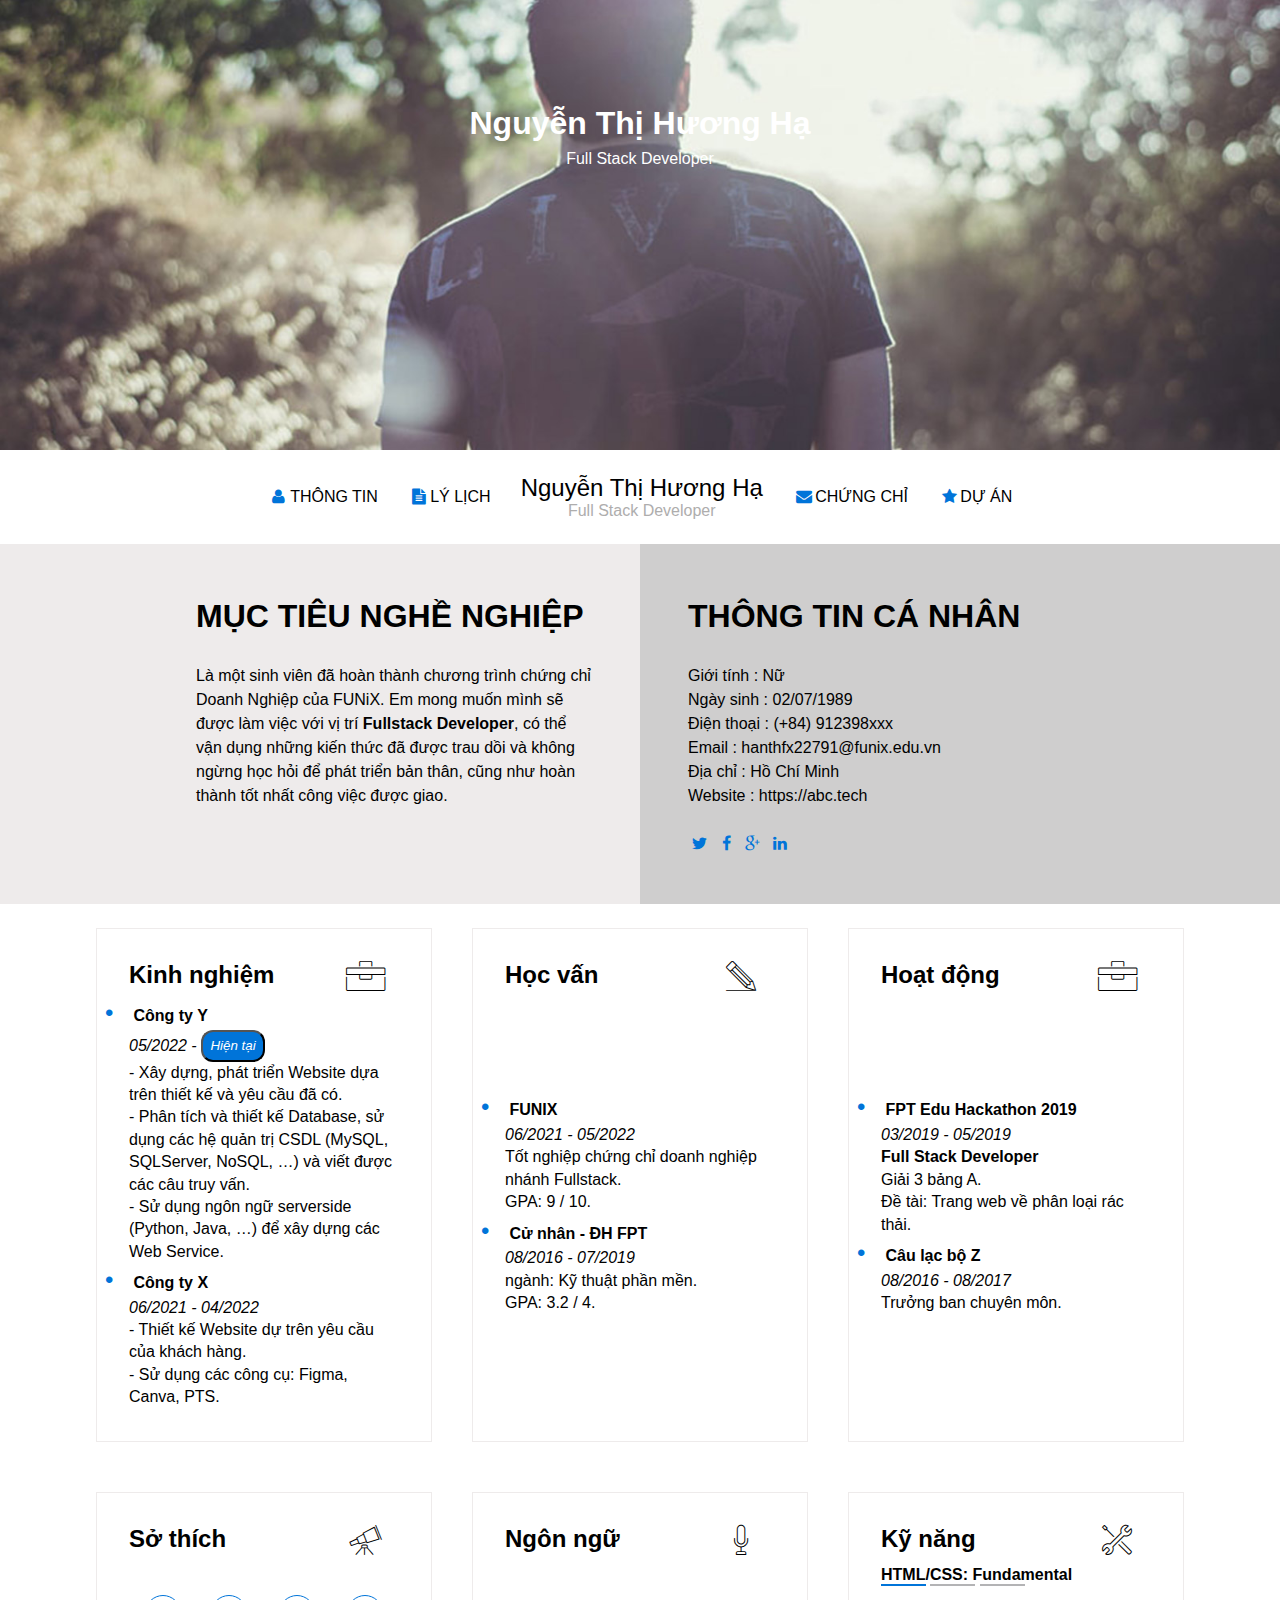
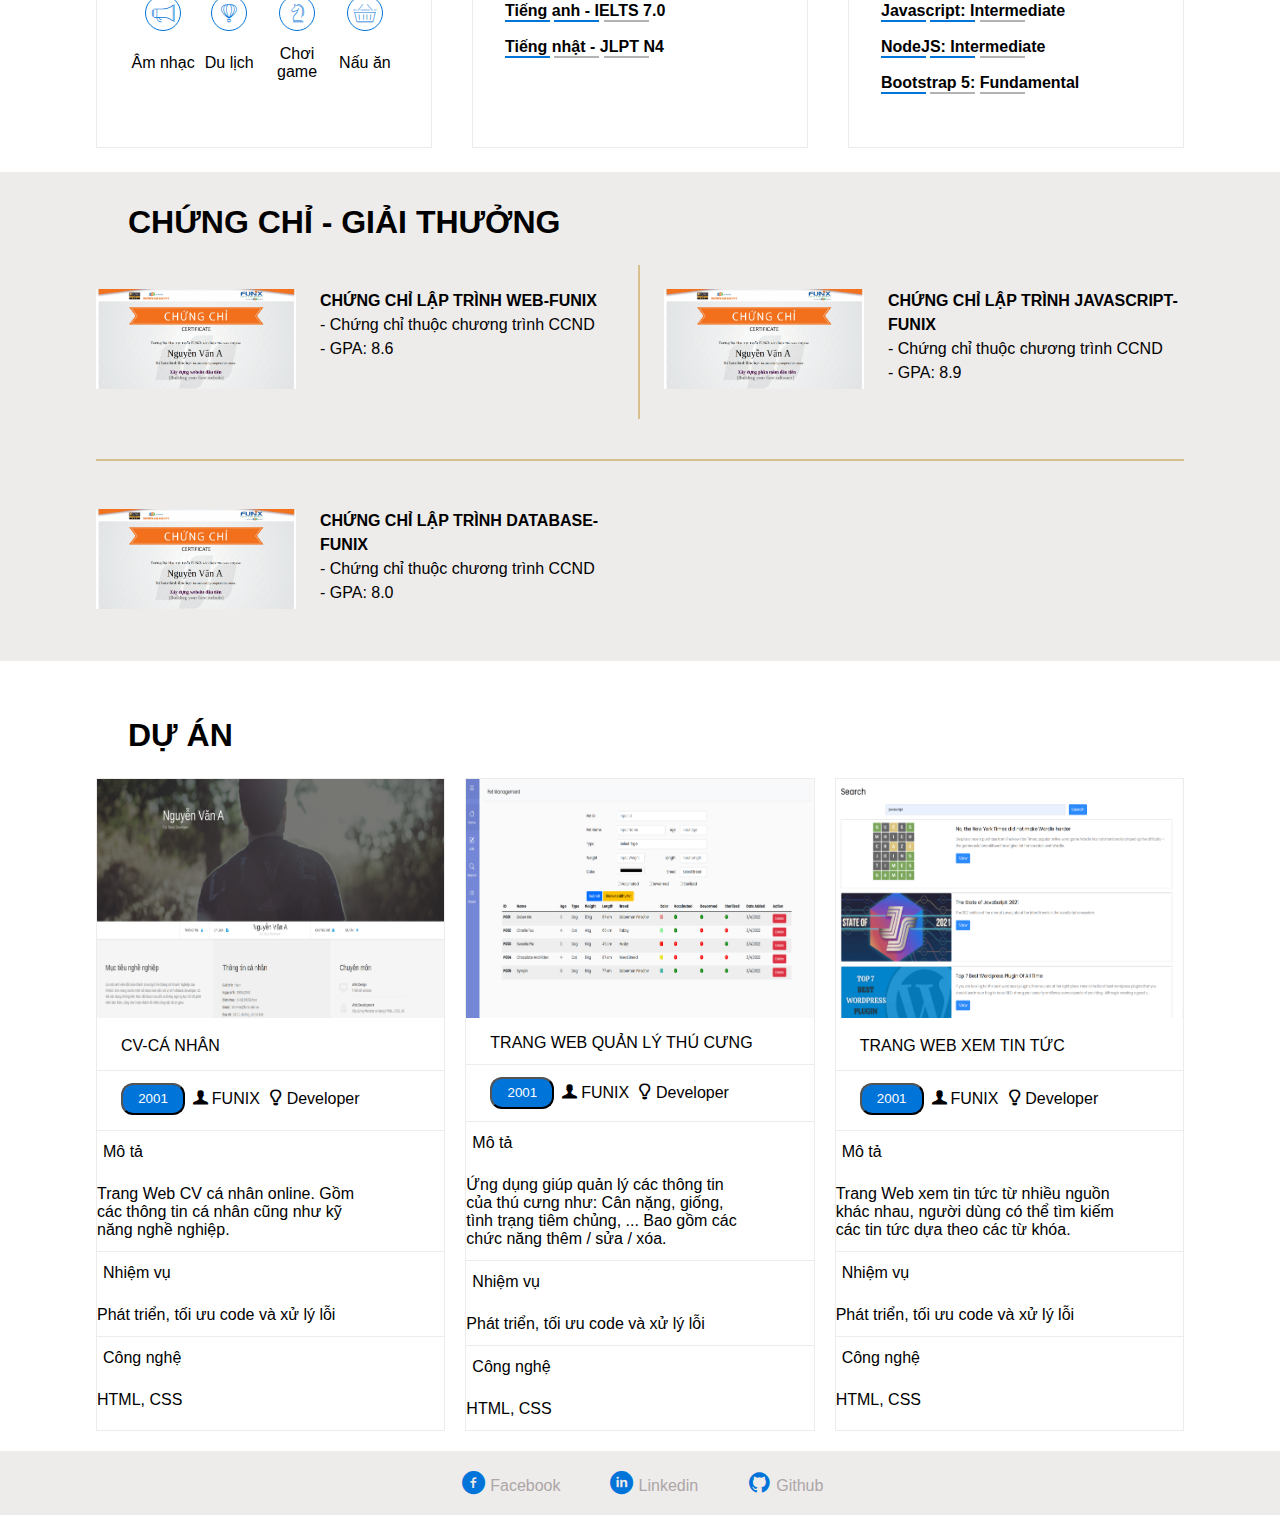
<file: index.html>
<!DOCTYPE html>
<html lang="en">
<head>
	<meta charset="UTF-8">
	<meta http-equiv="X-UA-Compatible" content="IE=edge">
	<meta name="viewport" content="width=device-width, initial-scale=1.0">
	<link rel="stylesheet" href="./css/style.css">
	<link rel="stylesheet" href="./css/font.css">
	<title>Assignment 02</title>
</head>
<body>
	<header>
		<div id="banner">
			<h1>Nguyễn Thị Hương Hạ</h1>
			<span>Full Stack Developer</span>
		</div>
	</header>
	
	<section id="nav-bar">
		<nav> 
			<div class="items"><a class="nav-link" href="#about"><i class="icon-user ic-color"></i>Thông tin</a></div>
			<div class="items"><a class="nav-link" href="#job-info"><i class="icon-doc-text-inv ic-color"></i>Lý lịch</a></div>
			<div class="ID">
				<a href="#banner">
					<p class="ID ID-name">Nguyễn Thị Hương Hạ</p>
					<span class="ID ID-job">Full Stack Developer</span>
				</a>
			</div>
			<div class="items"><a class= "nav-link" href="#certificate"><i class="icon-mail-alt ic-color"></i>Chứng chỉ</a></div>
			<div class="items"><a class="nav-link" href="#project"><i class="icon-star-1 ic-color"></i>Dự Án</a></div>	
		</nav>
	</section>

	<section id="about" class="bg-grey">
		<div class="container">
			<div class="info-target">
				<div id="target">
					<h1 class="section-title">Mục tiêu nghề nghiệp</h1>
					<p>
						Là một sinh viên đã hoàn thành chương trình chứng chỉ Doanh
						Nghiệp của FUNiX. Em mong muốn mình sẽ được làm việc với vị
						trí <b>Fullstack Developer</b>, có thể vận dụng những kiến
						thức đã được trau dồi và không ngừng học hỏi để phát triển
						bản thân, cũng như hoàn thành tốt nhất công việc được giao.
					</p>
				</div>
				<div id="personal-info">
					<h1 class="section-title">Thông tin cá nhân</h1>
					<ul class="info-details">
						<li><span>Giới tính</span> : Nữ </li>
						<li><span>Ngày sinh</span> : 02/07/1989</li>
						<li><span>Điện thoại</span> : (+84) 912398xxx</li>
						<li><span>Email</span> : hanthfx22791@funix.edu.vn</li>
						<li><span>Địa chỉ</span> : Hồ Chí Minh</li>
						<li><span>Website</span> : https://abc.tech</li>
					</ul>
					<div class="icon-infomation">
						<a href="https://twitter.com" target="_blank"><i class="icon-twitter ic-color"></i></a>
						<a href="https://facebook.com" target="_blank"><i class="icon-facebook ic-color"></i></a>
						<a href="https://gplus.com" target="_blank"><i class="icon-gplus ic-color"></i></a>
						<a href="https://linkedin.com" target="_blank"><i class="icon-linkedin ic-color"></i></a>
					</div>	
				</div>
			</div>
		</div>
	</section>

	<section id="job-info">
		<div class="container">
			<div class="job-info-detail">
				<div id ="experience">
					<div class="title-detail"><h2>Kinh nghiệm</h2></div>
					<div class="ic"><i class="ic-toolbox"></i></div>
					<div class="timeline">
						<ul class="timeline-details">
							<li>
								<b class="title"><strong>Công ty Y</strong></b> 
								<p class="date"><i>05/2022 - </i><button class="btn-year"><i>Hiện tại</i></button></p>
								<p>- Xây dựng, phát triển Website dựa trên thiết kế và yêu cầu đã có.</p> 
								<p>- Phân tích và thiết kế Database, sử dụng các hệ quản trị CSDL (MySQL, SQLServer, NoSQL, …) và viết được các câu truy vấn.</p> 
								<p>- Sử dụng ngôn ngữ serverside (Python, Java, …) để xây dựng các Web Service.</p> 
							</li>
							<li>
								<b class="title"><strong>Công ty X</strong></b> 
								<p class="date"><i>06/2021 - 04/2022</i></p>
								<p>- Thiết kế Website dự trên yêu cầu của khách hàng.</p> 
								<p>- Sử dụng các công cụ: Figma, Canva, PTS.</p> 
							</li>
						</ul>								
					</div>
				</div>
				<div id ="education">
					<div class="title-detail"><h2>Học vấn</h2></div>
					<div class="ic"><i class="ic-pencil"></i></div>
					<div class="timeline">
						<ul class="timeline-details">
							<li>
								<b class="title"><strong>FUNIX</strong></b> 
								<p class="date"><i>06/2021 - 05/2022</i></p>
								<p>Tốt nghiệp chứng chỉ doanh nghiệp nhánh Fullstack.</p> 
								<p>GPA: 9 / 10.</p> 
							</li>
							<li>
								<b class="title"><strong>Cử nhân - ĐH FPT</strong></b> 
								<p class="date"><i>08/2016 - 07/2019</i></p>
								<p>ngành: Kỹ thuật phần mền.</p> 
								<p>GPA: 3.2 / 4.</p> 
							</li>
						</ul>								
					</div>	
				</div>
				<div id ="activity">
					<div class="title-detail"><h2>Hoạt động</h2></div>
					<div class="ic"><i class="ic-toolbox"></i></div>
					<div class="timeline">
						<ul class="timeline-details">
							<li>
								<b class="title"><strong>FPT Edu Hackathon 2019</strong></b> 
								<p class="date"><i>03/2019 - 05/2019</i></p>
								<p><strong>Full Stack Developer</strong></p> 
								<p>Giải 3 bảng A.</p> 
								<p>Đề tài: Trang web về phân loại rác thải.</p> 
							</li>
							<li>
								<b class="title"><strong>Câu lạc bộ Z</strong></b> 
								<p class="date"><i>08/2016 - 08/2017</i></p>
								<p>Trưởng ban chuyên môn.</p> 
							</li>
						</ul>								
					</div>					
				</div>
				<div id ="hobby">
					<div class="title-detail"><h2>Sở thích</h2></div>
					<div class="ic"><i class="ic-telescope"></i></div>
					<table class="hobby-list"> 
						<tr>
							<td><i class="ic-megaphone ic-detail ic-color"></i></td>
							<td><i class="ic-hotairballoon ic-detail ic-color"></i></td>
							<td><i class="ic-strategy ic-detail ic-color"></i></td>
							<td><i class="ic-basket ic-detail ic-color"></i></td>
						</tr>
						<tr>
							<td class="hobby-detail">Âm nhạc</td>
							<td class="hobby-detail">Du lịch</td>
							<td class="hobby-detail">Chơi game</td>
							<td class="hobby-detail">Nấu ăn</td>
						</tr>
					</table>
				</div>
				<div id ="language">
					<div class="title-detail"><h2>Ngôn ngữ</h2></div>
					<div class="ic"><i class="ic-mic"></i></div>
					<div class="language-list">
						<p class="language-detail"><strong>Tiếng anh - IELTS 7.0</strong></p>
						<span class="level-appear"></span> <span class="level-appear"></span> <span class="level-hidden"></span>
						<p class="language-detail"><strong>Tiếng nhật - JLPT N4</strong></p>
						<span class="level-appear"></span> <span class="level-hidden"></span> <span class="level-hidden"></span>
					</div>
				</div>
				<div id ="skill">
					<div class="title-detail"><h2>Kỹ năng</h2></div>
					<div class="ic"><i class="ic-tools-2"></i></div>
					<div class="skill-list">
						<p class="language-detail"><strong>HTML/CSS: Fundamental</strong></p>
						<span class="level-appear"></span> <span class="level-hidden"></span> <span class="level-hidden"></span>
						<p class="language-detail"><strong>Javascript: Intermediate</strong></p>
						<span class="level-appear"></span> <span class="level-appear"></span> <span class="level-hidden"></span>
						<p class="language-detail"><strong>NodeJS: Intermediate</strong></p>
						<span class="level-appear"></span> <span class="level-appear"></span> <span class="level-hidden"></span>
						<p class="language-detail"><strong>Bootstrap 5: Fundamental</strong></p>
						<span class="level-appear"></span> <span class="level-hidden"></span> <span class="level-hidden"></span>
					</div>
				</div>
			</div>	
		</div>
	</section>
	<section id="certificate" class="bg-grey">
			<h1 class="section-title cer-prize">Chứng chỉ - Giải thưởng</h1>
			<div class="grid-certificate">
				<div class="certificate-figure fig-1">
					<div class="cer-photo"><img src="images/Cert_WEB.png" width="200px" height="100px" alt=""></div>
					<div class="cer-detail">
						<h2 class="cer-title">CHỨNG CHỈ LẬP TRÌNH WEB-FUNIX</h2>
						<p>- Chứng chỉ thuộc chương trình CCND</p>
						<p>- GPA: 8.6</p>
					</div>
				</div>
				<div class="certificate-figure fig-2">
					<div class="cer-photo"><img src="images/Cert_PRF.png" width="200px" height="100px" alt=""></div>
					<div class="cer-detail">
						<h2 class="cer-title">CHỨNG CHỈ LẬP TRÌNH JAVASCRIPT-FUNIX</h2>
						<p>- Chứng chỉ thuộc chương trình CCND</p>
						<p>- GPA: 8.9</p>
					</div>
				</div>
				<div class="certificate-figure fig-3">
					<div class="cer-photo"><img src="images/Cert_DBI.png" width="200px" height="100px" alt=""></div>
					<div class="cer-detail">
						<h2 class="cer-title">CHỨNG CHỈ LẬP TRÌNH DATABASE-FUNIX</h2>
						<p>- Chứng chỉ thuộc chương trình CCND</p>
						<p>- GPA: 8.0</p>
					</div>
				</div>
				<div class="certificate-figure fig-4">
				</div>
			</div>	
	</section>

	<section id="project">
		<div class="container">
			<h1 class="section-title cer-prize">Dự án</h1>
			<div class="grid-project">
				<figure class="project-figure">
					<div class="project-photo"> <img src="images/project_1.png" width="100%" alt=""> </div>	 
					<div class="project-title">CV-CÁ NHÂN</div>
					<div class="project-date"> 
						<button class="btn-year">2001</button>
						<span><i class="icon-user-1"></i>FUNIX</span>  
						<span><i class="icon-lamp"></i>Developer</span>  
					</div>
					<div class ="explain">
						<div class="explain-part">
							<div class="explain-title">Mô tả</div>
							<div class="explain-detail">Trang Web CV cá nhân online. Gồm các thông tin cá nhân cũng như kỹ năng nghề nghiệp.</div>
						</div>
						<div class="explain-part">
							<div class="explain-title">Nhiệm vụ</div>
							<div class="explain-detail">Phát triển, tối ưu code và xử lý lỗi</div>
						</div>
						<div class="explain-part-1">
							<div class="explain-title">Công nghệ</div>
							<div class="explain-detail">HTML, CSS</div>
						</div>
					</div>
				</figure>
				<figure class="project-figure">
					<div class="project-photo"> <img src="images/project_2.png" width="100%" alt=""> </div>
					<div class="project-title">TRANG WEB QUẢN LÝ THÚ CƯNG</div>
					<div class="project-date"> 
						<button class="btn-year">2001</button>
						<span><i class="icon-user-1"></i>FUNIX</span>  
						<span><i class="icon-lamp"></i>Developer</span>  
					</div>	 
					<div class ="explain">
						<div class="explain-part">
							<div class="explain-title">Mô tả</div>
							<div class="explain-detail">Ứng dụng giúp quản lý các thông tin của thú cưng như: Cân nặng, giống, tình trạng tiêm chủng, ... Bao
								gồm các chức năng thêm / sửa / xóa.</div>
						</div>
						<div class="explain-part">
							<div class="explain-title">Nhiệm vụ</div>
							<div class="explain-detail">Phát triển, tối ưu code và xử lý lỗi</div>
						</div>
						<div class="explain-part-1">
							<div class="explain-title">Công nghệ</div>
							<div class="explain-detail">HTML, CSS</div>
						</div>
					</div>
				</figure>
				<figure class="project-figure">
					<div class="project-photo"> <img src="images/project_3.png"  width="100%" alt=""> </div>	 
					<div class="project-title">TRANG WEB XEM TIN TỨC</div>
					<div class="project-date"> 
						<button class="btn-year">2001</button>
						<span><i class="icon-user-1"></i>FUNIX</span>  
						<span><i class="icon-lamp"></i>Developer</span>  
					</div>	 
					<div class ="explain">
						<div class="explain-part">
							<div class="explain-title">Mô tả</div>
							<div class="explain-detail">Trang Web xem tin tức từ nhiều nguồn khác nhau, người dùng có thể tìm kiếm các tin tức dựa theo các từ
								khóa.</div>
						</div>
						<div class="explain-part">
							<div class="explain-title">Nhiệm vụ</div>
							<div class="explain-detail">Phát triển, tối ưu code và xử lý lỗi</div>
						</div>
						<div class="explain-part-1">
							<div class="explain-title">Công nghệ</div>
							<div class="explain-detail">HTML, CSS</div>
						</div>
					</div>
				</figure>
			</div>
		</div>
	</section>

	<section id="footer" class="bg-grey">
		<div class="container-footer">
			<a class="footer-link" href="https://www.facebook.com/" target="_blank"><i class="icon-facebook-circled ic-color"></i>Facebook</a>
			<a class="footer-link" href="https://linkedin.com/" target="_blank"><i class="icon-linkedin-circled ic-color"></i>Linkedin</a>
			<a class="footer-link" href="https://github.com/" target="_blank"><i class="icon-github-circled ic-color"></i>Github</a>
		</div>
	</section>

	
</body>
</html>
</file>
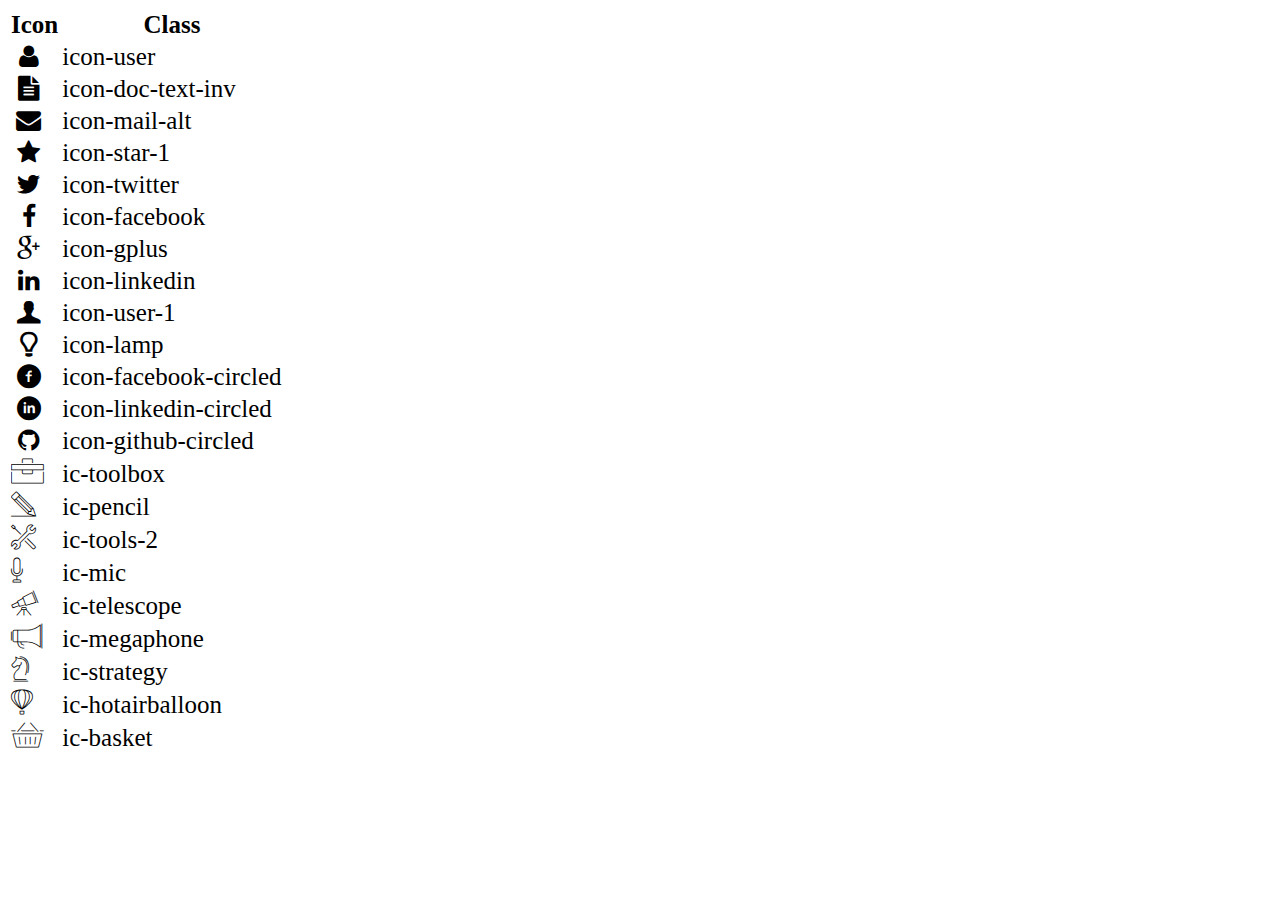
<file: icon-list.html>
<!DOCTYPE html>
<html lang="en">

<head>
    <meta charset="UTF-8">
    <meta http-equiv="X-UA-Compatible" content="IE=edge">
    <meta name="viewport" content="width=device-width, initial-scale=1.0">
    <link rel="stylesheet" href="css/font.css">
    <title>Icon List</title>
</head>

<body>
    <table style="font-size: 25px;">
        <thead>
            <tr>
                <th>Icon</th>
                <th>Class</th>
            </tr>
        </thead>
        <tbody>
            <tr>
                <td><i class="icon-user"></i></td>
                <td>icon-user</td>
            </tr>
            <tr>
                <td><i class="icon-doc-text-inv"></i></td>
                <td>icon-doc-text-inv</td>
            </tr>
            <tr>
                <td><i class="icon-mail-alt"></i></td>
                <td>icon-mail-alt</td>
            </tr>
            <tr>
                <td><i class="icon-star-1"></i></td>
                <td>icon-star-1</td>
            </tr>
            <tr>
                <td><i class="icon-twitter"></i></td>
                <td>icon-twitter</td>
            </tr>
            <tr>
                <td><i class="icon-facebook"></i></td>
                <td>icon-facebook</td>
            </tr>
            <tr>
                <td><i class="icon-gplus"></i></td>
                <td>icon-gplus</td>
            </tr>
            <tr>
                <td><i class="icon-linkedin"></i></td>
                <td>icon-linkedin</td>
            </tr>
            <tr>
                <td><i class="icon-user-1"></i></td>
                <td>icon-user-1</td>
            </tr>
            <tr>
                <td><i class="icon-lamp"></i></td>
                <td>icon-lamp</td>
            </tr>
            <tr>
                <td><i class="icon-facebook-circled"></i></td>
                <td>icon-facebook-circled</td>
            </tr>
            <tr>
                <td><i class="icon-linkedin-circled"></i></td>
                <td>icon-linkedin-circled</td>
            </tr>
            <tr>
                <td><i class="icon-github-circled"></i></td>
                <td>icon-github-circled</td>
            </tr>
            <tr>
                <td><i class="ic-toolbox"></i></td>
                <td>ic-toolbox</td>
            </tr>
            <tr>
                <td><i class="ic-pencil"></i></td>
                <td>ic-pencil</td>
            </tr>
            <tr>
                <td><i class="ic-tools-2"></i></td>
                <td>ic-tools-2</td>
            </tr>

            <tr>
                <td><i class="ic-mic"></i></td>
                <td>ic-mic</td>
            </tr>
            <tr>
                <td><i class="ic-telescope"></i></td>
                <td>ic-telescope</td>
            </tr>
            <tr>
                <td><i class="ic-megaphone"></i></td>
                <td>ic-megaphone</td>
            </tr>
            <tr>
                <td><i class="ic-strategy"></i></td>
                <td>ic-strategy</td>
            </tr>
            <tr>
                <td><i class="ic-hotairballoon"></i></td>
                <td>ic-hotairballoon</td>
            </tr>
            <tr>
                <td><i class="ic-basket"></i></td>
                <td>ic-basket</td>
            </tr>
        </tbody>
    </table>
</body>

</html>
</file>
<file: css/style.css>
* {
    margin: 0px;
    padding: 0px;
    font-family: "inter", sans-serif;
    box-sizing: border-box;
}

header {
    background-image: url(../images/banner.jpg);
    background-size: cover;
    height: 50vh;
    background-repeat: no-repeat;
    color: #fff;
    position: relative; 
}

#banner {
    position: absolute;
    left: 50%;
    top: 30%;
    transform: translate(-50%,-50%);
    text-align: center;
    line-height: 1.5;
}

section > .container{
    width: 1170px;
    margin: 0 auto;
    display: block; 
    width: 100%;    
}
 
.bg-grey {
    background: #fff;    
}

nav {
    display: flex;
    justify-content: center;
    align-items: center;
    text-align: center;  
    gap: 30px;
    margin-top: 24px;
}

.items {
    text-transform: uppercase;
}
.nav-link:link, .nav-link:visited {
    color: #000;
}
.nav-link:hover, .nav-link:active {
    color: #000;
}

a {
    text-decoration: none;
    
}
.ID-name {
    color: #000;
    font-size: 24px;
}
.ID-job {
    color: #aeadad;
}

.ic-color {
    color: #0074d9;
}

.info-target {
    margin-top: 24px;
    display: grid;
    grid-template-columns: repeat(2, 1fr); 
}

#target {
    background: rgb(238, 235, 235);
    padding: 48px 48px 48px 196px;
    text-align: left;
    line-height: 1.5;
}
#personal-info {
    background: rgb(207, 206, 206);
    padding: 48px;
    text-align: left;
    line-height: 1.5;
}
.info-details li {
    list-style: none;
}
.section-title {
    text-transform: uppercase;
    margin-bottom: 24px;
}
.icon-infomation {
    margin-top: 24px;
    
}

.job-info-detail {
    margin: 24px 96px;
    display: grid; 
    grid-template-columns:  repeat(3, 1fr);
    grid-template-rows: 2fr 1fr; 
    column-gap: 40px;
    row-gap: 50px;    
}

#experience, #education, #activity, #hobby, #language, #skill {
    display: grid;
    grid-template-columns: 75% 25%;
    grid-template-rows: auto auto;
    justify-content: center;
    align-items: top;
    padding: 32px;
    border: 1px solid  rgb(238, 235, 235); 
}

.timeline,.hobby-list, .language-list, .skill-list {
    grid-column: 1/-1;
 }
.timeline {
    line-height: 1.4;
}

.ic {
    font-size: 30px;
    text-align: center;
}

.hobby-list {
    display: inline-block;
    text-align: center; 
}

.hobby-detail {
    width: 200px;
    padding-top: 12px;
}
.ic-detail {
    font-size: 18px;
    width: 36px;
    height: 36px;
    border: 1.5px solid  #0074d9;
    border-radius: 50%;
    padding-top: 8px;
}
.level-appear {
    background: #0074d9;
    display: inline-block;
    height: 2px;
    width: 45px;
    margin-bottom: 12px;
}
.level-hidden {
    background: #b3b3b5;
    display: inline-block;
    height: 2px;
    width: 45px;
    margin-bottom: 12px;
}

.timeline li {  
    list-style: none;
}

.timeline li::before {
    /* Unicode for a bullet */
    content: "\2022";
    color:  #0074d9;
     
    display: inline-block;
    font-size: 24px; 
    width: 1em;
    margin-left: -1em;
}

#certificate {
    background-color:  rgb(238, 235, 235);
    margin-bottom: 24px;
}

.cer-prize {
    padding-left: 4em;
    padding-top: 1em;
}

.grid-certificate {
    display: grid;
    grid-template-columns:  repeat(2, 1fr);
    grid-template-rows: repeat(2, 1fr); 
    row-gap: 40px;
    padding: 0px 96px 48px 96px;
}

.fig-1 {
    padding-top: 24px;
    border-right: 2px solid #d6c08d ;
}
.fig-2 {
    padding-top: 24px;
    padding-left: 24px;
}
.fig-3, .fig-4 {
    padding-top: 48px;
    border-top: 2px solid #d6c08d ;
}
.certificate-figure {
    display: flex;   
}

.cer-detail {
    line-height: 1.5;
    margin-left: 24px;
}
.cer-title {
    font-size: 16px;
}


.grid-project {
    margin: 0 96px;
    display: grid;
    grid-template-columns: repeat(3, 1fr);
    column-gap: 20px;
}

.project-figure {
    border: 1px solid  rgb(238, 235, 235); 
    display: grid;
    grid-template-rows: repeat(6, auto);
}
.project-title, .project-date {
    padding: 12px 0px 12px 24px;
    border-bottom: 1px solid  rgb(238, 235, 235);
}
.explain-part {
    border-bottom: 1px solid  rgb(238, 235, 235);
}
.btn-year {
    height: 32px;
    width: 64px;
    background-color:  #0074d9;
    border-radius: 12px;
    color: #fff;
}

.explain-title {
    display: inline-block;
    width: 25%;
    vertical-align: top;
    padding: 12px 0px 12px 6px;
}
.explain-detail {
    display: inline-block;
    width: 280px;
    padding: 12px 0px 12px 0px;
}

#footer {
    margin-top: 20px;
    background-color:  rgb(238, 235, 235);
    height: 64px;
    position: relative;   
}

#footer a {
    margin: 0 20px;
}

.container-footer {
    display: inline-block;
    position: absolute;
    top: 50%;
    left: 50%;
    transform: translate(-50%,-50%);
}

.footer-link:link, .footer-link:visited {
    color: #aca6a6;
}
.footer-link:hover, .footer-link:active {
    color: #aca6a6;
}

.icon-facebook-circled, .icon-linkedin-circled, .icon-github-circled {
    font-size: 24px;
}
</file>
<file: css/font.css>
@font-face {
	font-family: 'open_sanslight';
	src: url('../fonts/OpenSans-Light-webfont.eot');
	src: url('../fonts/OpenSans-Light-webfont.eot#iefix') format('embedded-opentype'),
		url('../fonts/OpenSans-Light-webfont.woff') format('woff'),
		url('../fonts/OpenSans-Light-webfont.ttf') format('truetype'),
		url('../fonts/OpenSans-Light-webfont.svg#open_sanslight') format('svg');
	font-weight: normal;
	font-style: normal;

}

@font-face {
	font-family: 'open_sansitalic';
	src: url('../fonts/OpenSans-Italic-webfont.eot');
	src: url('../fonts/OpenSans-Italic-webfont.eot#iefix') format('embedded-opentype'),
		url('../fonts/OpenSans-Italic-webfont.woff') format('woff'),
		url('../fonts/OpenSans-Italic-webfont.ttf') format('truetype'),
		url('../fonts/OpenSans-Italic-webfont.svg#open_sansitalic') format('svg');
	font-weight: normal;
	font-style: normal;

}

@font-face {
	font-family: 'open_sanssemibold';
	src: url('../fonts/OpenSans-Semibold-webfont.eot');
	src: url('../fonts/OpenSans-Semibold-webfont.eot#iefix') format('embedded-opentype'),
		url('../fonts/OpenSans-Semibold-webfont.woff') format('woff'),
		url('../fonts/OpenSans-Semibold-webfont.ttf') format('truetype'),
		url('../fonts/OpenSans-Semibold-webfont.svg#open_sanssemibold') format('svg');
	font-weight: normal;
	font-style: normal;

}


@font-face {
	font-family: 'open_sanslight_italic';
	src: url('../fonts/OpenSans-LightItalic-webfont.eot');
	src: url('../fonts/OpenSans-LightItalic-webfont.eot#iefix') format('embedded-opentype'),
		url('../fonts/OpenSans-LightItalic-webfont.woff') format('woff'),
		url('../fonts/OpenSans-LightItalic-webfont.ttf') format('truetype'),
		url('../fonts/OpenSans-LightItalic-webfont.svg#open_sanslight_italic') format('svg');
	font-weight: normal;
	font-style: normal;

}

@font-face {
	font-family: 'open_sansregular';
	src: url('../fonts/OpenSans-Regular-webfont.eot');
	src: url('../fonts/OpenSans-Regular-webfont.eot#iefix') format('embedded-opentype'),
		url('../fonts/OpenSans-Regular-webfont.woff') format('woff'),
		url('../fonts/OpenSans-Regular-webfont.ttf') format('truetype'),
		url('../fonts/OpenSans-Regular-webfont.svg#open_sansregular') format('svg');
	font-weight: normal;
	font-style: normal;

}


@font-face {
	font-family: 'fontello';
	src: url('../fonts/fontello.eot');
	src: url('../fonts/fontello.eot#iefix') format('embedded-opentype'),
		url('../fonts/fontello.woff') format('woff'),
		url('../fonts/fontello.ttf') format('truetype'),
		url('../fonts/fontello.svg#fontello') format('svg');
	font-weight: normal;
	font-style: normal;
}

[class^="icon-"]:before,
[class*=" icon-"]:before {
	font-family: "fontello";
	font-style: normal;
	font-weight: normal;
	speak: none;

	display: inline-block;
	text-decoration: inherit;
	width: 1em;
	margin-right: .2em;
	text-align: center;
	/* opacity: .8; */

	/* For safety - reset parent styles, that can break glyph codes*/
	font-variant: normal;
	text-transform: none;

	/* fix buttons height, for twitter bootstrap */
	line-height: 1em;

	/* Animation center compensation - margins should be symmetric */
	/* remove if not needed */
	margin-left: .2em;

	/* you can be more comfortable with increased icons size */
	/* font-size: 120%; */

	/* Font smoothing. That was taken from TWBS */
	-webkit-font-smoothing: antialiased;
	-moz-osx-font-smoothing: grayscale;

	/* Uncomment for 3D effect */
	/* text-shadow: 1px 1px 1px rgba(127, 127, 127, 0.3); */
}

.icon-emo-happy:before {
	content: '\e800';
}

/* '' */
.icon-emo-wink:before {
	content: '\e801';
}

/* '' */
.icon-emo-wink2:before {
	content: '\e802';
}

/* '' */
.icon-emo-unhappy:before {
	content: '\e803';
}

/* '' */
.icon-emo-sleep:before {
	content: '\e804';
}

/* '' */
.icon-emo-thumbsup:before {
	content: '\e805';
}

/* '' */
.icon-emo-devil:before {
	content: '\e806';
}

/* '' */
.icon-emo-surprised:before {
	content: '\e807';
}

/* '' */
.icon-emo-tongue:before {
	content: '\e808';
}

/* '' */
.icon-emo-coffee:before {
	content: '\e809';
}

/* '' */
.icon-emo-sunglasses:before {
	content: '\e80a';
}

/* '' */
.icon-emo-displeased:before {
	content: '\e80b';
}

/* '' */
.icon-emo-beer:before {
	content: '\e80c';
}

/* '' */
.icon-emo-grin:before {
	content: '\e80d';
}

/* '' */
.icon-emo-angry:before {
	content: '\e80e';
}

/* '' */
.icon-emo-saint:before {
	content: '\e80f';
}

/* '' */
.icon-emo-cry:before {
	content: '\e810';
}

/* '' */
.icon-emo-shoot:before {
	content: '\e811';
}

/* '' */
.icon-emo-squint:before {
	content: '\e812';
}

/* '' */
.icon-emo-laugh:before {
	content: '\e813';
}

/* '' */
.icon-spin1:before {
	content: '\e814';
}

/* '' */
.icon-spin2:before {
	content: '\e815';
}

/* '' */
.icon-spin3:before {
	content: '\e816';
}

/* '' */
.icon-spin4:before {
	content: '\e817';
}

/* '' */
.icon-spin5:before {
	content: '\e818';
}

/* '' */
.icon-spin6:before {
	content: '\e819';
}

/* '' */
.icon-firefox:before {
	content: '\e81a';
}

/* '' */
.icon-chrome:before {
	content: '\e81b';
}

/* '' */
.icon-opera:before {
	content: '\e81c';
}

/* '' */
.icon-ie:before {
	content: '\e81d';
}

/* '' */
.icon-crown:before {
	content: '\e81e';
}

/* '' */
.icon-crown-plus:before {
	content: '\e81f';
}

/* '' */
.icon-crown-minus:before {
	content: '\e820';
}

/* '' */
.icon-marquee:before {
	content: '\e821';
}

/* '' */
.icon-glass:before {
	content: '\e822';
}

/* '' */
.icon-music:before {
	content: '\e823';
}

/* '' */
.icon-search:before {
	content: '\e824';
}

/* '' */
.icon-mail:before {
	content: '\e825';
}

/* '' */
.icon-mail-alt:before {
	content: '\e826';
}

/* '' */
.icon-mail-squared:before {
	content: '\e827';
}

/* '' */
.icon-heart:before {
	content: '\e828';
}

/* '' */
.icon-heart-empty:before {
	content: '\e829';
}

/* '' */
.icon-star-1:before {
	content: '\e82a';
}

/* '' */
.icon-star-empty-1:before {
	content: '\e82b';
}

/* '' */
.icon-star-half:before {
	content: '\e82c';
}

/* '' */
.icon-star-half-alt:before {
	content: '\e82d';
}

/* '' */
.icon-user:before {
	content: '\e82e';
}

/* '' */
.icon-user-plus:before {
	content: '\e82f';
}

/* '' */
.icon-user-times:before {
	content: '\e830';
}

/* '' */
.icon-users:before {
	content: '\e831';
}

/* '' */
.icon-male:before {
	content: '\e832';
}

/* '' */
.icon-female:before {
	content: '\e833';
}

/* '' */
.icon-child:before {
	content: '\e834';
}

/* '' */
.icon-user-secret:before {
	content: '\e835';
}

/* '' */
.icon-video:before {
	content: '\e836';
}

/* '' */
.icon-videocam:before {
	content: '\e837';
}

/* '' */
.icon-picture:before {
	content: '\e838';
}

/* '' */
.icon-camera:before {
	content: '\e839';
}

/* '' */
.icon-camera-alt:before {
	content: '\e83a';
}

/* '' */
.icon-th-large:before {
	content: '\e83b';
}

/* '' */
.icon-th:before {
	content: '\e83c';
}

/* '' */
.icon-th-list:before {
	content: '\e83d';
}

/* '' */
.icon-ok:before {
	content: '\e83e';
}

/* '' */
.icon-ok-circled:before {
	content: '\e83f';
}

/* '' */
.icon-ok-circled2:before {
	content: '\e840';
}

/* '' */
.icon-ok-squared:before {
	content: '\e841';
}

/* '' */
.icon-cancel:before {
	content: '\e842';
}

/* '' */
.icon-cancel-circled:before {
	content: '\e843';
}

/* '' */
.icon-cancel-circled2:before {
	content: '\e844';
}

/* '' */
.icon-plus:before {
	content: '\e845';
}

/* '' */
.icon-plus-circled:before {
	content: '\e846';
}

/* '' */
.icon-plus-squared:before {
	content: '\e847';
}

/* '' */
.icon-plus-squared-alt:before {
	content: '\e848';
}

/* '' */
.icon-minus:before {
	content: '\e849';
}

/* '' */
.icon-minus-circled:before {
	content: '\e84a';
}

/* '' */
.icon-minus-squared:before {
	content: '\e84b';
}

/* '' */
.icon-minus-squared-alt:before {
	content: '\e84c';
}

/* '' */
.icon-help:before {
	content: '\e84d';
}

/* '' */
.icon-help-circled:before {
	content: '\e84e';
}

/* '' */
.icon-info-circled:before {
	content: '\e84f';
}

/* '' */
.icon-info:before {
	content: '\e850';
}

/* '' */
.icon-home:before {
	content: '\e851';
}

/* '' */
.icon-link:before {
	content: '\e852';
}

/* '' */
.icon-unlink:before {
	content: '\e853';
}

/* '' */
.icon-link-ext:before {
	content: '\e854';
}

/* '' */
.icon-link-ext-alt:before {
	content: '\e855';
}

/* '' */
.icon-attach:before {
	content: '\e856';
}

/* '' */
.icon-lock:before {
	content: '\e857';
}

/* '' */
.icon-lock-open:before {
	content: '\e858';
}

/* '' */
.icon-lock-open-alt:before {
	content: '\e859';
}

/* '' */
.icon-pin:before {
	content: '\e85a';
}

/* '' */
.icon-eye:before {
	content: '\e85b';
}

/* '' */
.icon-eye-off:before {
	content: '\e85c';
}

/* '' */
.icon-tag-1:before {
	content: '\e85d';
}

/* '' */
.icon-tags:before {
	content: '\e85e';
}

/* '' */
.icon-bookmark:before {
	content: '\e85f';
}

/* '' */
.icon-bookmark-empty:before {
	content: '\e860';
}

/* '' */
.icon-flag:before {
	content: '\e861';
}

/* '' */
.icon-flag-empty:before {
	content: '\e862';
}

/* '' */
.icon-flag-checkered:before {
	content: '\e863';
}

/* '' */
.icon-thumbs-up:before {
	content: '\e864';
}

/* '' */
.icon-thumbs-down:before {
	content: '\e865';
}

/* '' */
.icon-thumbs-up-alt:before {
	content: '\e866';
}

/* '' */
.icon-thumbs-down-alt:before {
	content: '\e867';
}

/* '' */
.icon-download:before {
	content: '\e868';
}

/* '' */
.icon-upload:before {
	content: '\e869';
}

/* '' */
.icon-download-cloud:before {
	content: '\e86a';
}

/* '' */
.icon-upload-cloud:before {
	content: '\e86b';
}

/* '' */
.icon-reply:before {
	content: '\e86c';
}

/* '' */
.icon-reply-all:before {
	content: '\e86d';
}

/* '' */
.icon-forward:before {
	content: '\e86e';
}

/* '' */
.icon-quote-left:before {
	content: '\e86f';
}

/* '' */
.icon-quote-right:before {
	content: '\e870';
}

/* '' */
.icon-code:before {
	content: '\e871';
}

/* '' */
.icon-export:before {
	content: '\e872';
}

/* '' */
.icon-export-alt:before {
	content: '\e873';
}

/* '' */
.icon-share:before {
	content: '\e874';
}

/* '' */
.icon-share-squared:before {
	content: '\e875';
}

/* '' */
.icon-pencil:before {
	content: '\e876';
}

/* '' */
.icon-pencil-squared:before {
	content: '\e877';
}

/* '' */
.icon-edit:before {
	content: '\e878';
}

/* '' */
.icon-print:before {
	content: '\e879';
}

/* '' */
.icon-retweet:before {
	content: '\e87a';
}

/* '' */
.icon-keyboard:before {
	content: '\e87b';
}

/* '' */
.icon-gamepad:before {
	content: '\e87c';
}

/* '' */
.icon-comment:before {
	content: '\e87d';
}

/* '' */
.icon-chat:before {
	content: '\e87e';
}

/* '' */
.icon-comment-empty:before {
	content: '\e87f';
}

/* '' */
.icon-chat-empty:before {
	content: '\e880';
}

/* '' */
.icon-bell:before {
	content: '\e881';
}

/* '' */
.icon-bell-alt:before {
	content: '\e882';
}

/* '' */
.icon-bell-off:before {
	content: '\e883';
}

/* '' */
.icon-bell-off-empty:before {
	content: '\e884';
}

/* '' */
.icon-attention-alt:before {
	content: '\e885';
}

/* '' */
.icon-attention:before {
	content: '\e886';
}

/* '' */
.icon-attention-circled:before {
	content: '\e887';
}

/* '' */
.icon-location:before {
	content: '\e888';
}

/* '' */
.icon-direction:before {
	content: '\e889';
}

/* '' */
.icon-compass:before {
	content: '\e88a';
}

/* '' */
.icon-trash:before {
	content: '\e88b';
}

/* '' */
.icon-trash-empty:before {
	content: '\e88c';
}

/* '' */
.icon-doc:before {
	content: '\e88d';
}

/* '' */
.icon-docs:before {
	content: '\e88e';
}

/* '' */
.icon-doc-text:before {
	content: '\e88f';
}

/* '' */
.icon-doc-inv:before {
	content: '\e890';
}

/* '' */
.icon-doc-text-inv:before {
	content: '\e891';
}

/* '' */
.icon-file-pdf:before {
	content: '\e892';
}

/* '' */
.icon-file-word:before {
	content: '\e893';
}

/* '' */
.icon-file-excel:before {
	content: '\e894';
}

/* '' */
.icon-file-powerpoint:before {
	content: '\e895';
}

/* '' */
.icon-file-image:before {
	content: '\e896';
}

/* '' */
.icon-file-archive:before {
	content: '\e897';
}

/* '' */
.icon-file-audio:before {
	content: '\e898';
}

/* '' */
.icon-file-video:before {
	content: '\e899';
}

/* '' */
.icon-file-code:before {
	content: '\e89a';
}

/* '' */
.icon-folder:before {
	content: '\e89b';
}

/* '' */
.icon-folder-open:before {
	content: '\e89c';
}

/* '' */
.icon-folder-empty:before {
	content: '\e89d';
}

/* '' */
.icon-folder-open-empty:before {
	content: '\e89e';
}

/* '' */
.icon-box:before {
	content: '\e89f';
}

/* '' */
.icon-rss:before {
	content: '\e8a0';
}

/* '' */
.icon-rss-squared:before {
	content: '\e8a1';
}

/* '' */
.icon-phone:before {
	content: '\e8a2';
}

/* '' */
.icon-phone-squared:before {
	content: '\e8a3';
}

/* '' */
.icon-fax:before {
	content: '\e8a4';
}

/* '' */
.icon-menu:before {
	content: '\e8a5';
}

/* '' */
.icon-cog:before {
	content: '\e8a6';
}

/* '' */
.icon-cog-alt:before {
	content: '\e8a7';
}

/* '' */
.icon-wrench:before {
	content: '\e8a8';
}

/* '' */
.icon-sliders:before {
	content: '\e8a9';
}

/* '' */
.icon-basket:before {
	content: '\e8aa';
}

/* '' */
.icon-cart-plus:before {
	content: '\e8ab';
}

/* '' */
.icon-cart-arrow-down:before {
	content: '\e8ac';
}

/* '' */
.icon-calendar:before {
	content: '\e8ad';
}

/* '' */
.icon-calendar-empty:before {
	content: '\e8ae';
}

/* '' */
.icon-login:before {
	content: '\e8af';
}

/* '' */
.icon-logout:before {
	content: '\e8b0';
}

/* '' */
.icon-mic:before {
	content: '\e8b1';
}

/* '' */
.icon-mute:before {
	content: '\e8b2';
}

/* '' */
.icon-volume-off:before {
	content: '\e8b3';
}

/* '' */
.icon-volume-down:before {
	content: '\e8b4';
}

/* '' */
.icon-volume-up:before {
	content: '\e8b5';
}

/* '' */
.icon-headphones:before {
	content: '\e8b6';
}

/* '' */
.icon-clock:before {
	content: '\e8b7';
}

/* '' */
.icon-lightbulb:before {
	content: '\e8b8';
}

/* '' */
.icon-block:before {
	content: '\e8b9';
}

/* '' */
.icon-resize-full:before {
	content: '\e8ba';
}

/* '' */
.icon-resize-full-alt:before {
	content: '\e8bb';
}

/* '' */
.icon-resize-small:before {
	content: '\e8bc';
}

/* '' */
.icon-resize-vertical:before {
	content: '\e8bd';
}

/* '' */
.icon-resize-horizontal:before {
	content: '\e8be';
}

/* '' */
.icon-move:before {
	content: '\e8bf';
}

/* '' */
.icon-zoom-in:before {
	content: '\e8c0';
}

/* '' */
.icon-zoom-out:before {
	content: '\e8c1';
}

/* '' */
.icon-down-circled2:before {
	content: '\e8c2';
}

/* '' */
.icon-up-circled2:before {
	content: '\e8c3';
}

/* '' */
.icon-left-circled2:before {
	content: '\e8c4';
}

/* '' */
.icon-right-circled2:before {
	content: '\e8c5';
}

/* '' */
.icon-down-dir:before {
	content: '\e8c6';
}

/* '' */
.icon-up-dir:before {
	content: '\e8c7';
}

/* '' */
.icon-left-dir:before {
	content: '\e8c8';
}

/* '' */
.icon-right-dir:before {
	content: '\e8c9';
}

/* '' */
.icon-down-open:before {
	content: '\e8ca';
}

/* '' */
.icon-left-open:before {
	content: '\e8cb';
}

/* '' */
.icon-right-open:before {
	content: '\e8cc';
}

/* '' */
.icon-up-open:before {
	content: '\e8cd';
}

/* '' */
.icon-angle-left:before {
	content: '\e8ce';
}

/* '' */
.icon-angle-right:before {
	content: '\e8cf';
}

/* '' */
.icon-angle-up:before {
	content: '\e8d0';
}

/* '' */
.icon-angle-down:before {
	content: '\e8d1';
}

/* '' */
.icon-angle-circled-left:before {
	content: '\e8d2';
}

/* '' */
.icon-angle-circled-right:before {
	content: '\e8d3';
}

/* '' */
.icon-angle-circled-up:before {
	content: '\e8d4';
}

/* '' */
.icon-angle-circled-down:before {
	content: '\e8d5';
}

/* '' */
.icon-angle-double-left:before {
	content: '\e8d6';
}

/* '' */
.icon-angle-double-right:before {
	content: '\e8d7';
}

/* '' */
.icon-angle-double-up:before {
	content: '\e8d8';
}

/* '' */
.icon-angle-double-down:before {
	content: '\e8d9';
}

/* '' */
.icon-down:before {
	content: '\e8da';
}

/* '' */
.icon-left:before {
	content: '\e8db';
}

/* '' */
.icon-right:before {
	content: '\e8dc';
}

/* '' */
.icon-up:before {
	content: '\e8dd';
}

/* '' */
.icon-down-big:before {
	content: '\e8de';
}

/* '' */
.icon-left-big:before {
	content: '\e8df';
}

/* '' */
.icon-right-big:before {
	content: '\e8e0';
}

/* '' */
.icon-up-big:before {
	content: '\e8e1';
}

/* '' */
.icon-right-hand:before {
	content: '\e8e2';
}

/* '' */
.icon-left-hand:before {
	content: '\e8e3';
}

/* '' */
.icon-up-hand:before {
	content: '\e8e4';
}

/* '' */
.icon-down-hand:before {
	content: '\e8e5';
}

/* '' */
.icon-left-circled:before {
	content: '\e8e6';
}

/* '' */
.icon-right-circled:before {
	content: '\e8e7';
}

/* '' */
.icon-up-circled:before {
	content: '\e8e8';
}

/* '' */
.icon-down-circled:before {
	content: '\e8e9';
}

/* '' */
.icon-cw:before {
	content: '\e8ea';
}

/* '' */
.icon-ccw:before {
	content: '\e8eb';
}

/* '' */
.icon-arrows-cw:before {
	content: '\e8ec';
}

/* '' */
.icon-level-up:before {
	content: '\e8ed';
}

/* '' */
.icon-level-down:before {
	content: '\e8ee';
}

/* '' */
.icon-shuffle:before {
	content: '\e8ef';
}

/* '' */
.icon-exchange:before {
	content: '\e8f0';
}

/* '' */
.icon-history:before {
	content: '\e8f1';
}

/* '' */
.icon-expand:before {
	content: '\e8f2';
}

/* '' */
.icon-collapse:before {
	content: '\e8f3';
}

/* '' */
.icon-expand-right:before {
	content: '\e8f4';
}

/* '' */
.icon-collapse-left:before {
	content: '\e8f5';
}

/* '' */
.icon-play:before {
	content: '\e8f6';
}

/* '' */
.icon-play-circled:before {
	content: '\e8f7';
}

/* '' */
.icon-play-circled2:before {
	content: '\e8f8';
}

/* '' */
.icon-stop:before {
	content: '\e8f9';
}

/* '' */
.icon-pause:before {
	content: '\e8fa';
}

/* '' */
.icon-to-end:before {
	content: '\e8fb';
}

/* '' */
.icon-to-end-alt:before {
	content: '\e8fc';
}

/* '' */
.icon-to-start:before {
	content: '\e8fd';
}

/* '' */
.icon-to-start-alt:before {
	content: '\e8fe';
}

/* '' */
.icon-fast-fw:before {
	content: '\e8ff';
}

/* '' */
.icon-fast-bw:before {
	content: '\e900';
}

/* '' */
.icon-eject:before {
	content: '\e901';
}

/* '' */
.icon-target:before {
	content: '\e902';
}

/* '' */
.icon-signal:before {
	content: '\e903';
}

/* '' */
.icon-wifi:before {
	content: '\e904';
}

/* '' */
.icon-award:before {
	content: '\e905';
}

/* '' */
.icon-desktop:before {
	content: '\e906';
}

/* '' */
.icon-laptop:before {
	content: '\e907';
}

/* '' */
.icon-tablet:before {
	content: '\e908';
}

/* '' */
.icon-mobile:before {
	content: '\e909';
}

/* '' */
.icon-inbox:before {
	content: '\e90a';
}

/* '' */
.icon-globe:before {
	content: '\e90b';
}

/* '' */
.icon-sun:before {
	content: '\e90c';
}

/* '' */
.icon-cloud:before {
	content: '\e90d';
}

/* '' */
.icon-flash:before {
	content: '\e90e';
}

/* '' */
.icon-moon:before {
	content: '\e90f';
}

/* '' */
.icon-umbrella-1:before {
	content: '\e910';
}

/* '' */
.icon-flight:before {
	content: '\e911';
}

/* '' */
.icon-fighter-jet:before {
	content: '\e912';
}

/* '' */
.icon-paper-plane:before {
	content: '\e913';
}

/* '' */
.icon-paper-plane-empty:before {
	content: '\e914';
}

/* '' */
.icon-space-shuttle:before {
	content: '\e915';
}

/* '' */
.icon-leaf:before {
	content: '\e916';
}

/* '' */
.icon-font:before {
	content: '\e917';
}

/* '' */
.icon-bold:before {
	content: '\e918';
}

/* '' */
.icon-medium:before {
	content: '\e919';
}

/* '' */
.icon-italic:before {
	content: '\e91a';
}

/* '' */
.icon-header:before {
	content: '\e91b';
}

/* '' */
.icon-paragraph:before {
	content: '\e91c';
}

/* '' */
.icon-text-height:before {
	content: '\e91d';
}

/* '' */
.icon-text-width:before {
	content: '\e91e';
}

/* '' */
.icon-align-left:before {
	content: '\e91f';
}

/* '' */
.icon-align-center:before {
	content: '\e920';
}

/* '' */
.icon-align-right:before {
	content: '\e921';
}

/* '' */
.icon-align-justify:before {
	content: '\e922';
}

/* '' */
.icon-list:before {
	content: '\e923';
}

/* '' */
.icon-indent-left:before {
	content: '\e924';
}

/* '' */
.icon-indent-right:before {
	content: '\e925';
}

/* '' */
.icon-list-bullet:before {
	content: '\e926';
}

/* '' */
.icon-list-numbered:before {
	content: '\e927';
}

/* '' */
.icon-strike:before {
	content: '\e928';
}

/* '' */
.icon-underline:before {
	content: '\e929';
}

/* '' */
.icon-superscript:before {
	content: '\e92a';
}

/* '' */
.icon-subscript:before {
	content: '\e92b';
}

/* '' */
.icon-table:before {
	content: '\e92c';
}

/* '' */
.icon-columns:before {
	content: '\e92d';
}

/* '' */
.icon-crop:before {
	content: '\e92e';
}

/* '' */
.icon-scissors:before {
	content: '\e92f';
}

/* '' */
.icon-paste:before {
	content: '\e930';
}

/* '' */
.icon-briefcase:before {
	content: '\e931';
}

/* '' */
.icon-suitcase:before {
	content: '\e932';
}

/* '' */
.icon-ellipsis:before {
	content: '\e933';
}

/* '' */
.icon-ellipsis-vert:before {
	content: '\e934';
}

/* '' */
.icon-off:before {
	content: '\e935';
}

/* '' */
.icon-road:before {
	content: '\e936';
}

/* '' */
.icon-list-alt:before {
	content: '\e937';
}

/* '' */
.icon-qrcode:before {
	content: '\e938';
}

/* '' */
.icon-barcode:before {
	content: '\e939';
}

/* '' */
.icon-book:before {
	content: '\e93a';
}

/* '' */
.icon-ajust:before {
	content: '\e93b';
}

/* '' */
.icon-tint:before {
	content: '\e93c';
}

/* '' */
.icon-toggle-off:before {
	content: '\e93d';
}

/* '' */
.icon-toggle-on:before {
	content: '\e93e';
}

/* '' */
.icon-check:before {
	content: '\e93f';
}

/* '' */
.icon-check-empty:before {
	content: '\e940';
}

/* '' */
.icon-circle:before {
	content: '\e941';
}

/* '' */
.icon-circle-empty:before {
	content: '\e942';
}

/* '' */
.icon-circle-thin:before {
	content: '\e943';
}

/* '' */
.icon-circle-notch:before {
	content: '\e944';
}

/* '' */
.icon-dot-circled:before {
	content: '\e945';
}

/* '' */
.icon-asterisk:before {
	content: '\e946';
}

/* '' */
.icon-gift:before {
	content: '\e947';
}

/* '' */
.icon-fire:before {
	content: '\e948';
}

/* '' */
.icon-magnet:before {
	content: '\e949';
}

/* '' */
.icon-chart-bar:before {
	content: '\e94a';
}

/* '' */
.icon-chart-area:before {
	content: '\e94b';
}

/* '' */
.icon-chart-pie:before {
	content: '\e94c';
}

/* '' */
.icon-chart-line:before {
	content: '\e94d';
}

/* '' */
.icon-ticket:before {
	content: '\e94e';
}

/* '' */
.icon-credit-card:before {
	content: '\e94f';
}

/* '' */
.icon-floppy:before {
	content: '\e950';
}

/* '' */
.icon-megaphone:before {
	content: '\e951';
}

/* '' */
.icon-hdd:before {
	content: '\e952';
}

/* '' */
.icon-key:before {
	content: '\e953';
}

/* '' */
.icon-fork:before {
	content: '\e954';
}

/* '' */
.icon-rocket:before {
	content: '\e955';
}

/* '' */
.icon-bug:before {
	content: '\e956';
}

/* '' */
.icon-certificate:before {
	content: '\e957';
}

/* '' */
.icon-tasks:before {
	content: '\e958';
}

/* '' */
.icon-filter:before {
	content: '\e959';
}

/* '' */
.icon-beaker:before {
	content: '\e95a';
}

/* '' */
.icon-magic:before {
	content: '\e95b';
}

/* '' */
.icon-cab:before {
	content: '\e95c';
}

/* '' */
.icon-taxi:before {
	content: '\e95d';
}

/* '' */
.icon-truck:before {
	content: '\e95e';
}

/* '' */
.icon-bus:before {
	content: '\e95f';
}

/* '' */
.icon-bicycle:before {
	content: '\e960';
}

/* '' */
.icon-motorcycle:before {
	content: '\e961';
}

/* '' */
.icon-train:before {
	content: '\e962';
}

/* '' */
.icon-subway:before {
	content: '\e963';
}

/* '' */
.icon-ship:before {
	content: '\e964';
}

/* '' */
.icon-money:before {
	content: '\e965';
}

/* '' */
.icon-euro:before {
	content: '\e966';
}

/* '' */
.icon-pound:before {
	content: '\e967';
}

/* '' */
.icon-dollar:before {
	content: '\e968';
}

/* '' */
.icon-rupee:before {
	content: '\e969';
}

/* '' */
.icon-yen:before {
	content: '\e96a';
}

/* '' */
.icon-rouble:before {
	content: '\e96b';
}

/* '' */
.icon-shekel:before {
	content: '\e96c';
}

/* '' */
.icon-try:before {
	content: '\e96d';
}

/* '' */
.icon-won:before {
	content: '\e96e';
}

/* '' */
.icon-bitcoin:before {
	content: '\e96f';
}

/* '' */
.icon-viacoin:before {
	content: '\e970';
}

/* '' */
.icon-sort:before {
	content: '\e971';
}

/* '' */
.icon-sort-down:before {
	content: '\e972';
}

/* '' */
.icon-sort-up:before {
	content: '\e973';
}

/* '' */
.icon-sort-alt-up:before {
	content: '\e974';
}

/* '' */
.icon-sort-alt-down:before {
	content: '\e975';
}

/* '' */
.icon-sort-name-up:before {
	content: '\e976';
}

/* '' */
.icon-sort-name-down:before {
	content: '\e977';
}

/* '' */
.icon-sort-number-up:before {
	content: '\e978';
}

/* '' */
.icon-sort-number-down:before {
	content: '\e979';
}

/* '' */
.icon-hammer:before {
	content: '\e97a';
}

/* '' */
.icon-gauge:before {
	content: '\e97b';
}

/* '' */
.icon-sitemap:before {
	content: '\e97c';
}

/* '' */
.icon-spinner:before {
	content: '\e97d';
}

/* '' */
.icon-coffee:before {
	content: '\e97e';
}

/* '' */
.icon-food:before {
	content: '\e97f';
}

/* '' */
.icon-beer:before {
	content: '\e980';
}

/* '' */
.icon-user-md:before {
	content: '\e981';
}

/* '' */
.icon-stethoscope:before {
	content: '\e982';
}

/* '' */
.icon-heartbeat:before {
	content: '\e983';
}

/* '' */
.icon-ambulance:before {
	content: '\e984';
}

/* '' */
.icon-medkit:before {
	content: '\e985';
}

/* '' */
.icon-h-sigh:before {
	content: '\e986';
}

/* '' */
.icon-bed:before {
	content: '\e987';
}

/* '' */
.icon-hospital:before {
	content: '\e988';
}

/* '' */
.icon-building:before {
	content: '\e989';
}

/* '' */
.icon-building-filled:before {
	content: '\e98a';
}

/* '' */
.icon-bank:before {
	content: '\e98b';
}

/* '' */
.icon-smile:before {
	content: '\e98c';
}

/* '' */
.icon-frown:before {
	content: '\e98d';
}

/* '' */
.icon-meh:before {
	content: '\e98e';
}

/* '' */
.icon-anchor:before {
	content: '\e98f';
}

/* '' */
.icon-terminal:before {
	content: '\e990';
}

/* '' */
.icon-eraser:before {
	content: '\e991';
}

/* '' */
.icon-puzzle:before {
	content: '\e992';
}

/* '' */
.icon-shield:before {
	content: '\e993';
}

/* '' */
.icon-extinguisher:before {
	content: '\e994';
}

/* '' */
.icon-bullseye:before {
	content: '\e995';
}

/* '' */
.icon-wheelchair:before {
	content: '\e996';
}

/* '' */
.icon-language:before {
	content: '\e997';
}

/* '' */
.icon-graduation-cap:before {
	content: '\e998';
}

/* '' */
.icon-paw:before {
	content: '\e999';
}

/* '' */
.icon-spoon:before {
	content: '\e99a';
}

/* '' */
.icon-cube:before {
	content: '\e99b';
}

/* '' */
.icon-cubes:before {
	content: '\e99c';
}

/* '' */
.icon-recycle:before {
	content: '\e99d';
}

/* '' */
.icon-tree:before {
	content: '\e99e';
}

/* '' */
.icon-database:before {
	content: '\e99f';
}

/* '' */
.icon-server:before {
	content: '\e9a0';
}

/* '' */
.icon-lifebuoy:before {
	content: '\e9a1';
}

/* '' */
.icon-rebel:before {
	content: '\e9a2';
}

/* '' */
.icon-empire:before {
	content: '\e9a3';
}

/* '' */
.icon-bomb:before {
	content: '\e9a4';
}

/* '' */
.icon-soccer-ball:before {
	content: '\e9a5';
}

/* '' */
.icon-tty:before {
	content: '\e9a6';
}

/* '' */
.icon-binoculars:before {
	content: '\e9a7';
}

/* '' */
.icon-plug:before {
	content: '\e9a8';
}

/* '' */
.icon-newspaper:before {
	content: '\e9a9';
}

/* '' */
.icon-calc:before {
	content: '\e9aa';
}

/* '' */
.icon-copyright:before {
	content: '\e9ab';
}

/* '' */
.icon-at:before {
	content: '\e9ac';
}

/* '' */
.icon-eyedropper:before {
	content: '\e9ad';
}

/* '' */
.icon-brush:before {
	content: '\e9ae';
}

/* '' */
.icon-birthday:before {
	content: '\e9af';
}

/* '' */
.icon-diamond:before {
	content: '\e9b0';
}

/* '' */
.icon-street-view:before {
	content: '\e9b1';
}

/* '' */
.icon-venus:before {
	content: '\e9b2';
}

/* '' */
.icon-mars:before {
	content: '\e9b3';
}

/* '' */
.icon-mercury:before {
	content: '\e9b4';
}

/* '' */
.icon-transgender:before {
	content: '\e9b5';
}

/* '' */
.icon-transgender-alt:before {
	content: '\e9b6';
}

/* '' */
.icon-venus-double:before {
	content: '\e9b7';
}

/* '' */
.icon-mars-double:before {
	content: '\e9b8';
}

/* '' */
.icon-venus-mars:before {
	content: '\e9b9';
}

/* '' */
.icon-mars-stroke:before {
	content: '\e9ba';
}

/* '' */
.icon-mars-stroke-v:before {
	content: '\e9bb';
}

/* '' */
.icon-mars-stroke-h:before {
	content: '\e9bc';
}

/* '' */
.icon-neuter:before {
	content: '\e9bd';
}

/* '' */
.icon-cc-visa:before {
	content: '\e9be';
}

/* '' */
.icon-cc-mastercard:before {
	content: '\e9bf';
}

/* '' */
.icon-cc-discover:before {
	content: '\e9c0';
}

/* '' */
.icon-cc-amex:before {
	content: '\e9c1';
}

/* '' */
.icon-cc-paypal:before {
	content: '\e9c2';
}

/* '' */
.icon-cc-stripe:before {
	content: '\e9c3';
}

/* '' */
.icon-adn:before {
	content: '\e9c4';
}

/* '' */
.icon-android:before {
	content: '\e9c5';
}

/* '' */
.icon-angellist:before {
	content: '\e9c6';
}

/* '' */
.icon-apple:before {
	content: '\e9c7';
}

/* '' */
.icon-behance:before {
	content: '\e9c8';
}

/* '' */
.icon-behance-squared:before {
	content: '\e9c9';
}

/* '' */
.icon-bitbucket:before {
	content: '\e9ca';
}

/* '' */
.icon-bitbucket-squared:before {
	content: '\e9cb';
}

/* '' */
.icon-buysellads:before {
	content: '\e9cc';
}

/* '' */
.icon-cc:before {
	content: '\e9cd';
}

/* '' */
.icon-codeopen:before {
	content: '\e9ce';
}

/* '' */
.icon-connectdevelop:before {
	content: '\e9cf';
}

/* '' */
.icon-css3:before {
	content: '\e9d0';
}

/* '' */
.icon-dashcube:before {
	content: '\e9d1';
}

/* '' */
.icon-delicious:before {
	content: '\e9d2';
}

/* '' */
.icon-deviantart:before {
	content: '\e9d3';
}

/* '' */
.icon-digg:before {
	content: '\e9d4';
}

/* '' */
.icon-dribbble:before {
	content: '\e9d5';
}

/* '' */
.icon-dropbox:before {
	content: '\e9d6';
}

/* '' */
.icon-drupal:before {
	content: '\e9d7';
}

/* '' */
.icon-facebook:before {
	content: '\e9d8';
}

/* '' */
.icon-facebook-squared:before {
	content: '\e9d9';
}

/* '' */
.icon-facebook-official:before {
	content: '\e9da';
}

/* '' */
.icon-flickr:before {
	content: '\e9db';
}

/* '' */
.icon-forumbee:before {
	content: '\e9dc';
}

/* '' */
.icon-foursquare:before {
	content: '\e9dd';
}

/* '' */
.icon-git-squared:before {
	content: '\e9de';
}

/* '' */
.icon-git:before {
	content: '\e9df';
}

/* '' */
.icon-github:before {
	content: '\e9e0';
}

/* '' */
.icon-github-squared:before {
	content: '\e9e1';
}

/* '' */
.icon-github-circled:before {
	content: '\e9e2';
}

/* '' */
.icon-gittip:before {
	content: '\e9e3';
}

/* '' */
.icon-google:before {
	content: '\e9e4';
}

/* '' */
.icon-gplus:before {
	content: '\e9e5';
}

/* '' */
.icon-gplus-squared:before {
	content: '\e9e6';
}

/* '' */
.icon-gwallet:before {
	content: '\e9e7';
}

/* '' */
.icon-hacker-news:before {
	content: '\e9e8';
}

/* '' */
.icon-html5:before {
	content: '\e9e9';
}

/* '' */
.icon-instagram:before {
	content: '\e9ea';
}

/* '' */
.icon-ioxhost:before {
	content: '\e9eb';
}

/* '' */
.icon-joomla:before {
	content: '\e9ec';
}

/* '' */
.icon-jsfiddle:before {
	content: '\e9ed';
}

/* '' */
.icon-lastfm:before {
	content: '\e9ee';
}

/* '' */
.icon-lastfm-squared:before {
	content: '\e9ef';
}

/* '' */
.icon-leanpub:before {
	content: '\e9f0';
}

/* '' */
.icon-linkedin-squared:before {
	content: '\e9f1';
}

/* '' */
.icon-linux:before {
	content: '\e9f2';
}

/* '' */
.icon-linkedin:before {
	content: '\e9f3';
}

/* '' */
.icon-maxcdn:before {
	content: '\e9f4';
}

/* '' */
.icon-meanpath:before {
	content: '\e9f5';
}

/* '' */
.icon-openid:before {
	content: '\e9f6';
}

/* '' */
.icon-pagelines:before {
	content: '\e9f7';
}

/* '' */
.icon-paypal:before {
	content: '\e9f8';
}

/* '' */
.icon-pied-piper-squared:before {
	content: '\e9f9';
}

/* '' */
.icon-pied-piper-alt:before {
	content: '\e9fa';
}

/* '' */
.icon-pinterest:before {
	content: '\e9fb';
}

/* '' */
.icon-pinterest-circled:before {
	content: '\e9fc';
}

/* '' */
.icon-pinterest-squared:before {
	content: '\e9fd';
}

/* '' */
.icon-qq:before {
	content: '\e9fe';
}

/* '' */
.icon-reddit:before {
	content: '\e9ff';
}

/* '' */
.icon-reddit-squared:before {
	content: '\ea00';
}

/* '' */
.icon-renren:before {
	content: '\ea01';
}

/* '' */
.icon-sellsy:before {
	content: '\ea02';
}

/* '' */
.icon-shirtsinbulk:before {
	content: '\ea03';
}

/* '' */
.icon-simplybuilt:before {
	content: '\ea04';
}

/* '' */
.icon-skyatlas:before {
	content: '\ea05';
}

/* '' */
.icon-skype:before {
	content: '\ea06';
}

/* '' */
.icon-slack:before {
	content: '\ea07';
}

/* '' */
.icon-slideshare:before {
	content: '\ea08';
}

/* '' */
.icon-soundcloud:before {
	content: '\ea09';
}

/* '' */
.icon-spotify:before {
	content: '\ea0a';
}

/* '' */
.icon-stackexchange:before {
	content: '\ea0b';
}

/* '' */
.icon-stackoverflow:before {
	content: '\ea0c';
}

/* '' */
.icon-steam:before {
	content: '\ea0d';
}

/* '' */
.icon-steam-squared:before {
	content: '\ea0e';
}

/* '' */
.icon-stumbleupon:before {
	content: '\ea0f';
}

/* '' */
.icon-stumbleupon-circled:before {
	content: '\ea10';
}

/* '' */
.icon-tencent-weibo:before {
	content: '\ea11';
}

/* '' */
.icon-trello:before {
	content: '\ea12';
}

/* '' */
.icon-tumblr:before {
	content: '\ea13';
}

/* '' */
.icon-tumblr-squared:before {
	content: '\ea14';
}

/* '' */
.icon-twitch:before {
	content: '\ea15';
}

/* '' */
.icon-note:before {
	content: '\ea16';
}

/* '' */
.icon-note-beamed:before {
	content: '\ea17';
}

/* '' */
.icon-music-1:before {
	content: '\ea18';
}

/* '' */
.icon-search-1:before {
	content: '\ea19';
}

/* '' */
.icon-flashlight:before {
	content: '\ea1a';
}

/* '' */
.icon-mail-1:before {
	content: '\ea1b';
}

/* '' */
.icon-heart-1:before {
	content: '\ea1c';
}

/* '' */
.icon-heart-empty-1:before {
	content: '\ea1d';
}

/* '' */
.icon-star:before {
	content: '\ea1e';
}

/* '' */
.icon-star-empty:before {
	content: '\ea1f';
}

/* '' */
.icon-user-1:before {
	content: '\ea20';
}

/* '' */
.icon-users-1:before {
	content: '\ea21';
}

/* '' */
.icon-user-add:before {
	content: '\ea22';
}

/* '' */
.icon-video-1:before {
	content: '\ea23';
}

/* '' */
.icon-picture-1:before {
	content: '\ea24';
}

/* '' */
.icon-camera-1:before {
	content: '\ea25';
}

/* '' */
.icon-layout:before {
	content: '\ea26';
}

/* '' */
.icon-menu-1:before {
	content: '\ea27';
}

/* '' */
.icon-check-1:before {
	content: '\ea28';
}

/* '' */
.icon-cancel-1:before {
	content: '\ea29';
}

/* '' */
.icon-cancel-circled-1:before {
	content: '\ea2a';
}

/* '' */
.icon-cancel-squared:before {
	content: '\ea2b';
}

/* '' */
.icon-plus-1:before {
	content: '\ea2c';
}

/* '' */
.icon-plus-circled-1:before {
	content: '\ea2d';
}

/* '' */
.icon-plus-squared-1:before {
	content: '\ea2e';
}

/* '' */
.icon-minus-1:before {
	content: '\ea2f';
}

/* '' */
.icon-minus-circled-1:before {
	content: '\ea30';
}

/* '' */
.icon-minus-squared-1:before {
	content: '\ea31';
}

/* '' */
.icon-help-1:before {
	content: '\ea32';
}

/* '' */
.icon-help-circled-1:before {
	content: '\ea33';
}

/* '' */
.icon-info-1:before {
	content: '\ea34';
}

/* '' */
.icon-info-circled-1:before {
	content: '\ea35';
}

/* '' */
.icon-back:before {
	content: '\ea36';
}

/* '' */
.icon-home-1:before {
	content: '\ea37';
}

/* '' */
.icon-link-1:before {
	content: '\ea38';
}

/* '' */
.icon-attach-1:before {
	content: '\ea39';
}

/* '' */
.icon-lock-1:before {
	content: '\ea3a';
}

/* '' */
.icon-lock-open-1:before {
	content: '\ea3b';
}

/* '' */
.icon-eye-1:before {
	content: '\ea3c';
}

/* '' */
.icon-tag:before {
	content: '\ea3d';
}

/* '' */
.icon-bookmark-1:before {
	content: '\ea3e';
}

/* '' */
.icon-bookmarks:before {
	content: '\ea3f';
}

/* '' */
.icon-flag-1:before {
	content: '\ea40';
}

/* '' */
.icon-thumbs-up-1:before {
	content: '\ea41';
}

/* '' */
.icon-thumbs-down-1:before {
	content: '\ea42';
}

/* '' */
.icon-download-1:before {
	content: '\ea43';
}

/* '' */
.icon-upload-1:before {
	content: '\ea44';
}

/* '' */
.icon-upload-cloud-1:before {
	content: '\ea45';
}

/* '' */
.icon-reply-1:before {
	content: '\ea46';
}

/* '' */
.icon-reply-all-1:before {
	content: '\ea47';
}

/* '' */
.icon-forward-1:before {
	content: '\ea48';
}

/* '' */
.icon-quote:before {
	content: '\ea49';
}

/* '' */
.icon-code-1:before {
	content: '\ea4a';
}

/* '' */
.icon-export-1:before {
	content: '\ea4b';
}

/* '' */
.icon-pencil-1:before {
	content: '\ea4c';
}

/* '' */
.icon-feather:before {
	content: '\ea4d';
}

/* '' */
.icon-print-1:before {
	content: '\ea4e';
}

/* '' */
.icon-retweet-1:before {
	content: '\ea4f';
}

/* '' */
.icon-keyboard-1:before {
	content: '\ea50';
}

/* '' */
.icon-comment-1:before {
	content: '\ea51';
}

/* '' */
.icon-chat-1:before {
	content: '\ea52';
}

/* '' */
.icon-bell-1:before {
	content: '\ea53';
}

/* '' */
.icon-attention-1:before {
	content: '\ea54';
}

/* '' */
.icon-alert:before {
	content: '\ea55';
}

/* '' */
.icon-vcard:before {
	content: '\ea56';
}

/* '' */
.icon-address:before {
	content: '\ea57';
}

/* '' */
.icon-location-1:before {
	content: '\ea58';
}

/* '' */
.icon-map:before {
	content: '\ea59';
}

/* '' */
.icon-direction-1:before {
	content: '\ea5a';
}

/* '' */
.icon-compass-1:before {
	content: '\ea5b';
}

/* '' */
.icon-cup:before {
	content: '\ea5c';
}

/* '' */
.icon-trash-1:before {
	content: '\ea5d';
}

/* '' */
.icon-doc-1:before {
	content: '\ea5e';
}

/* '' */
.icon-docs-1:before {
	content: '\ea5f';
}

/* '' */
.icon-doc-landscape:before {
	content: '\ea60';
}

/* '' */
.icon-doc-text-1:before {
	content: '\ea61';
}

/* '' */
.icon-doc-text-inv-1:before {
	content: '\ea62';
}

/* '' */
.icon-newspaper-1:before {
	content: '\ea63';
}

/* '' */
.icon-book-open:before {
	content: '\ea64';
}

/* '' */
.icon-book-1:before {
	content: '\ea65';
}

/* '' */
.icon-folder-1:before {
	content: '\ea66';
}

/* '' */
.icon-archive:before {
	content: '\ea67';
}

/* '' */
.icon-box-1:before {
	content: '\ea68';
}

/* '' */
.icon-rss-1:before {
	content: '\ea69';
}

/* '' */
.icon-phone-1:before {
	content: '\ea6a';
}

/* '' */
.icon-cog-1:before {
	content: '\ea6b';
}

/* '' */
.icon-tools:before {
	content: '\ea6c';
}

/* '' */
.icon-share-1:before {
	content: '\ea6d';
}

/* '' */
.icon-shareable:before {
	content: '\ea6e';
}

/* '' */
.icon-basket-1:before {
	content: '\ea6f';
}

/* '' */
.icon-bag:before {
	content: '\ea70';
}

/* '' */
.icon-calendar-1:before {
	content: '\ea71';
}

/* '' */
.icon-login-1:before {
	content: '\ea72';
}

/* '' */
.icon-logout-1:before {
	content: '\ea73';
}

/* '' */
.icon-mic-1:before {
	content: '\ea74';
}

/* '' */
.icon-mute-1:before {
	content: '\ea75';
}

/* '' */
.icon-sound:before {
	content: '\ea76';
}

/* '' */
.icon-volume:before {
	content: '\ea77';
}

/* '' */
.icon-clock-1:before {
	content: '\ea78';
}

/* '' */
.icon-hourglass:before {
	content: '\ea79';
}

/* '' */
.icon-lamp:before {
	content: '\ea7a';
}

/* '' */
.icon-light-down:before {
	content: '\ea7b';
}

/* '' */
.icon-light-up:before {
	content: '\ea7c';
}

/* '' */
.icon-adjust:before {
	content: '\ea7d';
}

/* '' */
.icon-block-1:before {
	content: '\ea7e';
}

/* '' */
.icon-resize-full-1:before {
	content: '\ea7f';
}

/* '' */
.icon-resize-small-1:before {
	content: '\ea80';
}

/* '' */
.icon-popup:before {
	content: '\ea81';
}

/* '' */
.icon-publish:before {
	content: '\ea82';
}

/* '' */
.icon-window:before {
	content: '\ea83';
}

/* '' */
.icon-arrow-combo:before {
	content: '\ea84';
}

/* '' */
.icon-down-circled-1:before {
	content: '\ea85';
}

/* '' */
.icon-left-circled-1:before {
	content: '\ea86';
}

/* '' */
.icon-right-circled-1:before {
	content: '\ea87';
}

/* '' */
.icon-up-circled-1:before {
	content: '\ea88';
}

/* '' */
.icon-down-open-1:before {
	content: '\ea89';
}

/* '' */
.icon-left-open-1:before {
	content: '\ea8a';
}

/* '' */
.icon-right-open-1:before {
	content: '\ea8b';
}

/* '' */
.icon-up-open-1:before {
	content: '\ea8c';
}

/* '' */
.icon-down-open-mini:before {
	content: '\ea8d';
}

/* '' */
.icon-left-open-mini:before {
	content: '\ea8e';
}

/* '' */
.icon-right-open-mini:before {
	content: '\ea8f';
}

/* '' */
.icon-up-open-mini:before {
	content: '\ea90';
}

/* '' */
.icon-down-open-big:before {
	content: '\ea91';
}

/* '' */
.icon-left-open-big:before {
	content: '\ea92';
}

/* '' */
.icon-right-open-big:before {
	content: '\ea93';
}

/* '' */
.icon-up-open-big:before {
	content: '\ea94';
}

/* '' */
.icon-down-1:before {
	content: '\ea95';
}

/* '' */
.icon-left-1:before {
	content: '\ea96';
}

/* '' */
.icon-right-1:before {
	content: '\ea97';
}

/* '' */
.icon-up-1:before {
	content: '\ea98';
}

/* '' */
.icon-down-dir-1:before {
	content: '\ea99';
}

/* '' */
.icon-left-dir-1:before {
	content: '\ea9a';
}

/* '' */
.icon-right-dir-1:before {
	content: '\ea9b';
}

/* '' */
.icon-up-dir-1:before {
	content: '\ea9c';
}

/* '' */
.icon-down-bold:before {
	content: '\ea9d';
}

/* '' */
.icon-left-bold:before {
	content: '\ea9e';
}

/* '' */
.icon-right-bold:before {
	content: '\ea9f';
}

/* '' */
.icon-up-bold:before {
	content: '\eaa0';
}

/* '' */
.icon-down-thin:before {
	content: '\eaa1';
}

/* '' */
.icon-left-thin:before {
	content: '\eaa2';
}

/* '' */
.icon-right-thin:before {
	content: '\eaa3';
}

/* '' */
.icon-up-thin:before {
	content: '\eaa4';
}

/* '' */
.icon-ccw-1:before {
	content: '\eaa5';
}

/* '' */
.icon-cw-1:before {
	content: '\eaa6';
}

/* '' */
.icon-arrows-ccw:before {
	content: '\eaa7';
}

/* '' */
.icon-level-down-1:before {
	content: '\eaa8';
}

/* '' */
.icon-level-up-1:before {
	content: '\eaa9';
}

/* '' */
.icon-shuffle-1:before {
	content: '\eaaa';
}

/* '' */
.icon-loop:before {
	content: '\eaab';
}

/* '' */
.icon-switch:before {
	content: '\eaac';
}

/* '' */
.icon-play-1:before {
	content: '\eaad';
}

/* '' */
.icon-stop-1:before {
	content: '\eaae';
}

/* '' */
.icon-pause-1:before {
	content: '\eaaf';
}

/* '' */
.icon-record:before {
	content: '\eab0';
}

/* '' */
.icon-to-end-1:before {
	content: '\eab1';
}

/* '' */
.icon-to-start-1:before {
	content: '\eab2';
}

/* '' */
.icon-fast-forward:before {
	content: '\eab3';
}

/* '' */
.icon-fast-backward:before {
	content: '\eab4';
}

/* '' */
.icon-progress-0:before {
	content: '\eab5';
}

/* '' */
.icon-progress-1:before {
	content: '\eab6';
}

/* '' */
.icon-progress-2:before {
	content: '\eab7';
}

/* '' */
.icon-progress-3:before {
	content: '\eab8';
}

/* '' */
.icon-target-1:before {
	content: '\eab9';
}

/* '' */
.icon-palette:before {
	content: '\eaba';
}

/* '' */
.icon-list-1:before {
	content: '\eabb';
}

/* '' */
.icon-list-add:before {
	content: '\eabc';
}

/* '' */
.icon-signal-1:before {
	content: '\eabd';
}

/* '' */
.icon-trophy:before {
	content: '\eabe';
}

/* '' */
.icon-battery:before {
	content: '\eabf';
}

/* '' */
.icon-back-in-time:before {
	content: '\eac0';
}

/* '' */
.icon-monitor:before {
	content: '\eac1';
}

/* '' */
.icon-mobile-1:before {
	content: '\eac2';
}

/* '' */
.icon-network:before {
	content: '\eac3';
}

/* '' */
.icon-cd:before {
	content: '\eac4';
}

/* '' */
.icon-inbox-1:before {
	content: '\eac5';
}

/* '' */
.icon-install:before {
	content: '\eac6';
}

/* '' */
.icon-globe-1:before {
	content: '\eac7';
}

/* '' */
.icon-cloud-1:before {
	content: '\eac8';
}

/* '' */
.icon-cloud-thunder:before {
	content: '\eac9';
}

/* '' */
.icon-flash-1:before {
	content: '\eaca';
}

/* '' */
.icon-moon-1:before {
	content: '\eacb';
}

/* '' */
.icon-flight-1:before {
	content: '\eacc';
}

/* '' */
.icon-paper-plane-1:before {
	content: '\eacd';
}

/* '' */
.icon-leaf-1:before {
	content: '\eace';
}

/* '' */
.icon-lifebuoy-1:before {
	content: '\eacf';
}

/* '' */
.icon-mouse:before {
	content: '\ead0';
}

/* '' */
.icon-briefcase-1:before {
	content: '\ead1';
}

/* '' */
.icon-suitcase-1:before {
	content: '\ead2';
}

/* '' */
.icon-dot:before {
	content: '\ead3';
}

/* '' */
.icon-dot-2:before {
	content: '\ead4';
}

/* '' */
.icon-dot-3:before {
	content: '\ead5';
}

/* '' */
.icon-brush-1:before {
	content: '\ead6';
}

/* '' */
.icon-magnet-1:before {
	content: '\ead7';
}

/* '' */
.icon-infinity:before {
	content: '\ead8';
}

/* '' */
.icon-erase:before {
	content: '\ead9';
}

/* '' */
.icon-chart-pie-1:before {
	content: '\eada';
}

/* '' */
.icon-chart-line-1:before {
	content: '\eadb';
}

/* '' */
.icon-chart-bar-1:before {
	content: '\eadc';
}

/* '' */
.icon-chart-area-1:before {
	content: '\eadd';
}

/* '' */
.icon-tape:before {
	content: '\eade';
}

/* '' */
.icon-graduation-cap-1:before {
	content: '\eadf';
}

/* '' */
.icon-language-1:before {
	content: '\eae0';
}

/* '' */
.icon-ticket-1:before {
	content: '\eae1';
}

/* '' */
.icon-water:before {
	content: '\eae2';
}

/* '' */
.icon-droplet:before {
	content: '\eae3';
}

/* '' */
.icon-air:before {
	content: '\eae4';
}

/* '' */
.icon-credit-card-1:before {
	content: '\eae5';
}

/* '' */
.icon-floppy-1:before {
	content: '\eae6';
}

/* '' */
.icon-clipboard:before {
	content: '\eae7';
}

/* '' */
.icon-megaphone-1:before {
	content: '\eae8';
}

/* '' */
.icon-database-1:before {
	content: '\eae9';
}

/* '' */
.icon-drive:before {
	content: '\eaea';
}

/* '' */
.icon-bucket:before {
	content: '\eaeb';
}

/* '' */
.icon-thermometer:before {
	content: '\eaec';
}

/* '' */
.icon-key-1:before {
	content: '\eaed';
}

/* '' */
.icon-flow-cascade:before {
	content: '\eaee';
}

/* '' */
.icon-flow-branch:before {
	content: '\eaef';
}

/* '' */
.icon-flow-tree:before {
	content: '\eaf0';
}

/* '' */
.icon-flow-line:before {
	content: '\eaf1';
}

/* '' */
.icon-flow-parallel:before {
	content: '\eaf2';
}

/* '' */
.icon-rocket-1:before {
	content: '\eaf3';
}

/* '' */
.icon-gauge-1:before {
	content: '\eaf4';
}

/* '' */
.icon-traffic-cone:before {
	content: '\eaf5';
}

/* '' */
.icon-cc-1:before {
	content: '\eaf6';
}

/* '' */
.icon-cc-by:before {
	content: '\eaf7';
}

/* '' */
.icon-cc-nc:before {
	content: '\eaf8';
}

/* '' */
.icon-cc-nc-eu:before {
	content: '\eaf9';
}

/* '' */
.icon-cc-nc-jp:before {
	content: '\eafa';
}

/* '' */
.icon-cc-sa:before {
	content: '\eafb';
}

/* '' */
.icon-cc-nd:before {
	content: '\eafc';
}

/* '' */
.icon-cc-pd:before {
	content: '\eafd';
}

/* '' */
.icon-cc-zero:before {
	content: '\eafe';
}

/* '' */
.icon-cc-share:before {
	content: '\eaff';
}

/* '' */
.icon-cc-remix:before {
	content: '\eb00';
}

/* '' */
.icon-github-1:before {
	content: '\eb01';
}

/* '' */
.icon-github-circled-1:before {
	content: '\eb02';
}

/* '' */
.icon-flickr-1:before {
	content: '\eb03';
}

/* '' */
.icon-flickr-circled:before {
	content: '\eb04';
}

/* '' */
.icon-vimeo:before {
	content: '\eb05';
}

/* '' */
.icon-vimeo-circled:before {
	content: '\eb06';
}

/* '' */
.icon-twitter:before {
	content: '\eb07';
}

/* '' */
.icon-twitter-circled:before {
	content: '\eb08';
}

/* '' */
.icon-facebook-1:before {
	content: '\eb09';
}

/* '' */
.icon-facebook-circled:before {
	content: '\eb0a';
}

/* '' */
.icon-facebook-squared-1:before {
	content: '\eb0b';
}

/* '' */
.icon-gplus-1:before {
	content: '\eb0c';
}

/* '' */
.icon-gplus-circled:before {
	content: '\eb0d';
}

/* '' */
.icon-pinterest-1:before {
	content: '\eb0e';
}

/* '' */
.icon-pinterest-circled-1:before {
	content: '\eb0f';
}

/* '' */
.icon-tumblr-1:before {
	content: '\eb10';
}

/* '' */
.icon-tumblr-circled:before {
	content: '\eb11';
}

/* '' */
.icon-linkedin-1:before {
	content: '\eb12';
}

/* '' */
.icon-linkedin-circled:before {
	content: '\eb13';
}

/* '' */
.icon-dribbble-1:before {
	content: '\eb14';
}

/* '' */
.icon-dribbble-circled:before {
	content: '\eb15';
}

/* '' */
.icon-stumbleupon-1:before {
	content: '\eb16';
}

/* '' */
.icon-stumbleupon-circled-1:before {
	content: '\eb17';
}

/* '' */
.icon-lastfm-1:before {
	content: '\eb18';
}

/* '' */
.icon-lastfm-circled:before {
	content: '\eb19';
}

/* '' */
.icon-rdio:before {
	content: '\eb1a';
}

/* '' */
.icon-rdio-circled:before {
	content: '\eb1b';
}

/* '' */
.icon-spotify-1:before {
	content: '\eb1c';
}

/* '' */
.icon-spotify-circled:before {
	content: '\eb1d';
}

/* '' */
.icon-qq-1:before {
	content: '\eb1e';
}

/* '' */
.icon-instagram-1:before {
	content: '\eb1f';
}

/* '' */
.icon-dropbox-1:before {
	content: '\eb20';
}

/* '' */
.icon-evernote:before {
	content: '\eb21';
}

/* '' */
.icon-flattr:before {
	content: '\eb22';
}

/* '' */
.icon-skype-1:before {
	content: '\eb23';
}

/* '' */
.icon-skype-circled:before {
	content: '\eb24';
}

/* '' */
.icon-renren-1:before {
	content: '\eb25';
}

/* '' */
.icon-sina-weibo:before {
	content: '\eb26';
}

/* '' */
.icon-paypal-1:before {
	content: '\eb27';
}

/* '' */
.icon-picasa:before {
	content: '\eb28';
}

/* '' */
.icon-soundcloud-1:before {
	content: '\eb29';
}

/* '' */
.icon-mixi:before {
	content: '\eb2a';
}

/* '' */
.icon-behance-1:before {
	content: '\eb2b';
}

/* '' */
.icon-google-circles:before {
	content: '\eb2c';
}

/* '' */
.icon-vkontakte:before {
	content: '\eb2d';
}

/* '' */
.icon-music-outline:before {
	content: '\eb2e';
}

/* '' */
.icon-music-2:before {
	content: '\eb2f';
}

/* '' */
.icon-search-outline:before {
	content: '\eb30';
}

/* '' */
.icon-search-2:before {
	content: '\eb31';
}

/* '' */
.icon-mail-2:before {
	content: '\eb32';
}

/* '' */
.icon-heart-2:before {
	content: '\eb33';
}

/* '' */
.icon-heart-filled:before {
	content: '\eb34';
}

/* '' */
.icon-star-2:before {
	content: '\eb35';
}

/* '' */
.icon-star-filled:before {
	content: '\eb36';
}

/* '' */
.icon-user-outline:before {
	content: '\eb37';
}

/* '' */
.icon-user-2:before {
	content: '\eb38';
}

/* '' */
.icon-users-outline:before {
	content: '\eb39';
}

/* '' */
.icon-users-2:before {
	content: '\eb3a';
}

/* '' */
.icon-user-add-outline:before {
	content: '\eb3b';
}

/* '' */
.icon-user-add-1:before {
	content: '\eb3c';
}

/* '' */
.icon-user-delete-outline:before {
	content: '\eb3d';
}

/* '' */
.icon-user-delete:before {
	content: '\eb3e';
}

/* '' */
.icon-video-2:before {
	content: '\eb3f';
}

/* '' */
.icon-videocam-outline:before {
	content: '\eb40';
}

/* '' */
.icon-videocam-1:before {
	content: '\eb41';
}

/* '' */
.icon-picture-outline:before {
	content: '\eb42';
}

/* '' */
.icon-picture-2:before {
	content: '\eb43';
}

/* '' */
.icon-camera-outline:before {
	content: '\eb44';
}

/* '' */
.icon-camera-2:before {
	content: '\eb45';
}

/* '' */
.icon-th-outline:before {
	content: '\eb46';
}

/* '' */
.icon-th-1:before {
	content: '\eb47';
}

/* '' */
.icon-th-large-outline:before {
	content: '\eb48';
}

/* '' */
.icon-th-large-1:before {
	content: '\eb49';
}

/* '' */
.icon-th-list-outline:before {
	content: '\eb4a';
}

/* '' */
.icon-th-list-1:before {
	content: '\eb4b';
}

/* '' */
.icon-ok-outline:before {
	content: '\eb4c';
}

/* '' */
.icon-ok-1:before {
	content: '\eb4d';
}

/* '' */
.icon-cancel-outline:before {
	content: '\eb4e';
}

/* '' */
.icon-cancel-2:before {
	content: '\eb4f';
}

/* '' */
.icon-cancel-alt:before {
	content: '\eb50';
}

/* '' */
.icon-cancel-alt-filled:before {
	content: '\eb51';
}

/* '' */
.icon-cancel-circled-outline:before {
	content: '\eb52';
}

/* '' */
.icon-cancel-circled-2:before {
	content: '\eb53';
}

/* '' */
.icon-plus-outline:before {
	content: '\eb54';
}

/* '' */
.icon-plus-2:before {
	content: '\eb55';
}

/* '' */
.icon-minus-outline:before {
	content: '\eb56';
}

/* '' */
.icon-minus-2:before {
	content: '\eb57';
}

/* '' */
.icon-divide-outline:before {
	content: '\eb58';
}

/* '' */
.icon-divide:before {
	content: '\eb59';
}

/* '' */
.icon-eq-outline:before {
	content: '\eb5a';
}

/* '' */
.icon-eq:before {
	content: '\eb5b';
}

/* '' */
.icon-info-outline:before {
	content: '\eb5c';
}

/* '' */
.icon-info-2:before {
	content: '\eb5d';
}

/* '' */
.icon-home-outline:before {
	content: '\eb5e';
}

/* '' */
.icon-home-2:before {
	content: '\eb5f';
}

/* '' */
.icon-link-outline:before {
	content: '\eb60';
}

/* '' */
.icon-link-2:before {
	content: '\eb61';
}

/* '' */
.icon-attach-outline:before {
	content: '\eb62';
}

/* '' */
.icon-attach-2:before {
	content: '\eb63';
}

/* '' */
.icon-lock-2:before {
	content: '\eb64';
}

/* '' */
.icon-lock-filled:before {
	content: '\eb65';
}

/* '' */
.icon-lock-open-2:before {
	content: '\eb66';
}

/* '' */
.icon-lock-open-filled:before {
	content: '\eb67';
}

/* '' */
.icon-pin-outline:before {
	content: '\eb68';
}

/* '' */
.icon-pin-1:before {
	content: '\eb69';
}

/* '' */
.icon-eye-outline:before {
	content: '\eb6a';
}

/* '' */
.icon-eye-2:before {
	content: '\eb6b';
}

/* '' */
.icon-tag-2:before {
	content: '\eb6c';
}

/* '' */
.icon-tags-1:before {
	content: '\eb6d';
}

/* '' */
.icon-bookmark-2:before {
	content: '\eb6e';
}

/* '' */
.icon-flag-2:before {
	content: '\eb6f';
}

/* '' */
.icon-flag-filled:before {
	content: '\eb70';
}

/* '' */
.icon-thumbs-up-2:before {
	content: '\eb71';
}

/* '' */
.icon-thumbs-down-2:before {
	content: '\eb72';
}

/* '' */
.icon-download-outline:before {
	content: '\eb73';
}

/* '' */
.icon-download-2:before {
	content: '\eb74';
}

/* '' */
.icon-upload-outline:before {
	content: '\eb75';
}

/* '' */
.icon-upload-2:before {
	content: '\eb76';
}

/* '' */
.icon-upload-cloud-outline:before {
	content: '\eb77';
}

/* '' */
.icon-upload-cloud-2:before {
	content: '\eb78';
}

/* '' */
.icon-reply-outline:before {
	content: '\eb79';
}

/* '' */
.icon-reply-2:before {
	content: '\eb7a';
}

/* '' */
.icon-forward-outline:before {
	content: '\eb7b';
}

/* '' */
.icon-forward-2:before {
	content: '\eb7c';
}

/* '' */
.icon-code-outline:before {
	content: '\eb7d';
}

/* '' */
.icon-code-2:before {
	content: '\eb7e';
}

/* '' */
.icon-export-outline:before {
	content: '\eb7f';
}

/* '' */
.icon-export-2:before {
	content: '\eb80';
}

/* '' */
.icon-pencil-2:before {
	content: '\eb81';
}

/* '' */
.icon-pen:before {
	content: '\eb82';
}

/* '' */
.icon-feather-1:before {
	content: '\eb83';
}

/* '' */
.icon-edit-1:before {
	content: '\eb84';
}

/* '' */
.icon-print-2:before {
	content: '\eb85';
}

/* '' */
.icon-comment-2:before {
	content: '\eb86';
}

/* '' */
.icon-chat-2:before {
	content: '\eb87';
}

/* '' */
.icon-chat-alt:before {
	content: '\eb88';
}

/* '' */
.icon-bell-2:before {
	content: '\eb89';
}

/* '' */
.icon-attention-2:before {
	content: '\eb8a';
}

/* '' */
.icon-attention-filled:before {
	content: '\eb8b';
}

/* '' */
.icon-warning-empty:before {
	content: '\eb8c';
}

/* '' */
.icon-warning:before {
	content: '\eb8d';
}

/* '' */
.icon-contacts:before {
	content: '\eb8e';
}

/* '' */
.icon-vcard-1:before {
	content: '\eb8f';
}

/* '' */
.icon-address-1:before {
	content: '\eb90';
}

/* '' */
.icon-location-outline:before {
	content: '\eb91';
}

/* '' */
.icon-location-2:before {
	content: '\eb92';
}

/* '' */
.icon-map-1:before {
	content: '\eb93';
}

/* '' */
.icon-direction-outline:before {
	content: '\eb94';
}

/* '' */
.icon-direction-2:before {
	content: '\eb95';
}

/* '' */
.icon-compass-2:before {
	content: '\eb96';
}

/* '' */
.icon-trash-2:before {
	content: '\eb97';
}

/* '' */
.icon-doc-2:before {
	content: '\eb98';
}

/* '' */
.icon-doc-text-2:before {
	content: '\eb99';
}

/* '' */
.icon-doc-add:before {
	content: '\eb9a';
}

/* '' */
.icon-doc-remove:before {
	content: '\eb9b';
}

/* '' */
.icon-news:before {
	content: '\eb9c';
}

/* '' */
.icon-folder-2:before {
	content: '\eb9d';
}

/* '' */
.icon-folder-add:before {
	content: '\eb9e';
}

/* '' */
.icon-folder-delete:before {
	content: '\eb9f';
}

/* '' */
.icon-archive-1:before {
	content: '\eba0';
}

/* '' */
.icon-box-2:before {
	content: '\eba1';
}

/* '' */
.icon-rss-outline:before {
	content: '\eba2';
}

/* '' */
.icon-rss-2:before {
	content: '\eba3';
}

/* '' */
.icon-phone-outline:before {
	content: '\eba4';
}

/* '' */
.icon-phone-2:before {
	content: '\eba5';
}

/* '' */
.icon-menu-outline:before {
	content: '\eba6';
}

/* '' */
.icon-menu-2:before {
	content: '\eba7';
}

/* '' */
.icon-cog-outline:before {
	content: '\eba8';
}

/* '' */
.icon-cog-2:before {
	content: '\eba9';
}

/* '' */
.icon-wrench-outline:before {
	content: '\ebaa';
}

/* '' */
.icon-wrench-1:before {
	content: '\ebab';
}

/* '' */
.icon-basket-2:before {
	content: '\ebac';
}

/* '' */
.icon-calendar-outlilne:before {
	content: '\ebad';
}

/* '' */
.icon-calendar-2:before {
	content: '\ebae';
}

/* '' */
.icon-mic-outline:before {
	content: '\ebaf';
}

/* '' */
.icon-mic-2:before {
	content: '\ebb0';
}

/* '' */
.icon-volume-off-1:before {
	content: '\ebb1';
}

/* '' */
.icon-volume-low:before {
	content: '\ebb2';
}

/* '' */
.icon-volume-middle:before {
	content: '\ebb3';
}

/* '' */
.icon-volume-high:before {
	content: '\ebb4';
}

/* '' */
.icon-headphones-1:before {
	content: '\ebb5';
}

/* '' */
.icon-clock-2:before {
	content: '\ebb6';
}

/* '' */
.icon-wristwatch:before {
	content: '\ebb7';
}

/* '' */
.icon-stopwatch:before {
	content: '\ebb8';
}

/* '' */
.icon-lightbulb-1:before {
	content: '\ebb9';
}

/* '' */
.icon-block-outline:before {
	content: '\ebba';
}

/* '' */
.icon-block-2:before {
	content: '\ebbb';
}

/* '' */
.icon-resize-full-outline:before {
	content: '\ebbc';
}

/* '' */
.icon-resize-full-2:before {
	content: '\ebbd';
}

/* '' */
.icon-resize-normal-outline:before {
	content: '\ebbe';
}

/* '' */
.icon-resize-normal:before {
	content: '\ebbf';
}

/* '' */
.icon-move-outline:before {
	content: '\ebc0';
}

/* '' */
.icon-move-1:before {
	content: '\ebc1';
}

/* '' */
.icon-popup-1:before {
	content: '\ebc2';
}

/* '' */
.icon-zoom-in-outline:before {
	content: '\ebc3';
}

/* '' */
.icon-zoom-in-1:before {
	content: '\ebc4';
}

/* '' */
.icon-zoom-out-outline:before {
	content: '\ebc5';
}

/* '' */
.icon-zoom-out-1:before {
	content: '\ebc6';
}

/* '' */
.icon-popup-2:before {
	content: '\ebc7';
}

/* '' */
.icon-left-open-outline:before {
	content: '\ebc8';
}

/* '' */
.icon-left-open-2:before {
	content: '\ebc9';
}

/* '' */
.icon-right-open-outline:before {
	content: '\ebca';
}

/* '' */
.icon-right-open-2:before {
	content: '\ebcb';
}

/* '' */
.icon-down-2:before {
	content: '\ebcc';
}

/* '' */
.icon-left-2:before {
	content: '\ebcd';
}

/* '' */
.icon-right-2:before {
	content: '\ebce';
}

/* '' */
.icon-up-2:before {
	content: '\ebcf';
}

/* '' */
.icon-down-outline:before {
	content: '\ebd0';
}

/* '' */
.icon-left-outline:before {
	content: '\ebd1';
}

/* '' */
.icon-right-outline:before {
	content: '\ebd2';
}

/* '' */
.icon-up-outline:before {
	content: '\ebd3';
}

/* '' */
.icon-down-small:before {
	content: '\ebd4';
}

/* '' */
.icon-left-small:before {
	content: '\ebd5';
}

/* '' */
.icon-right-small:before {
	content: '\ebd6';
}

/* '' */
.icon-up-small:before {
	content: '\ebd7';
}

/* '' */
.icon-cw-outline:before {
	content: '\ebd8';
}

/* '' */
.icon-cw-2:before {
	content: '\ebd9';
}

/* '' */
.icon-arrows-cw-outline:before {
	content: '\ebda';
}

/* '' */
.icon-arrows-cw-1:before {
	content: '\ebdb';
}

/* '' */
.icon-loop-outline:before {
	content: '\ebdc';
}

/* '' */
.icon-loop-1:before {
	content: '\ebdd';
}

/* '' */
.icon-loop-alt-outline:before {
	content: '\ebde';
}

/* '' */
.icon-loop-alt:before {
	content: '\ebdf';
}

/* '' */
.icon-shuffle-2:before {
	content: '\ebe0';
}

/* '' */
.icon-play-outline:before {
	content: '\ebe1';
}

/* '' */
.icon-play-2:before {
	content: '\ebe2';
}

/* '' */
.icon-stop-outline:before {
	content: '\ebe3';
}

/* '' */
.icon-stop-2:before {
	content: '\ebe4';
}

/* '' */
.icon-pause-outline:before {
	content: '\ebe5';
}

/* '' */
.icon-pause-2:before {
	content: '\ebe6';
}

/* '' */
.icon-fast-fw-outline:before {
	content: '\ebe7';
}

/* '' */
.icon-fast-fw-1:before {
	content: '\ebe8';
}

/* '' */
.icon-rewind-outline:before {
	content: '\ebe9';
}

/* '' */
.icon-rewind:before {
	content: '\ebea';
}

/* '' */
.icon-record-outline:before {
	content: '\ebeb';
}

/* '' */
.icon-record-1:before {
	content: '\ebec';
}

/* '' */
.icon-eject-outline:before {
	content: '\ebed';
}

/* '' */
.icon-eject-1:before {
	content: '\ebee';
}

/* '' */
.icon-eject-alt-outline:before {
	content: '\ebef';
}

/* '' */
.icon-eject-alt:before {
	content: '\ebf0';
}

/* '' */
.icon-bat1:before {
	content: '\ebf1';
}

/* '' */
.icon-bat2:before {
	content: '\ebf2';
}

/* '' */
.icon-bat3:before {
	content: '\ebf3';
}

/* '' */
.icon-bat4:before {
	content: '\ebf4';
}

/* '' */
.icon-bat-charge:before {
	content: '\ebf5';
}

/* '' */
.icon-plug-1:before {
	content: '\ebf6';
}

/* '' */
.icon-target-outline:before {
	content: '\ebf7';
}

/* '' */
.icon-target-2:before {
	content: '\ebf8';
}

/* '' */
.icon-wifi-outline:before {
	content: '\ebf9';
}

/* '' */
.icon-wifi-1:before {
	content: '\ebfa';
}

/* '' */
.icon-desktop-1:before {
	content: '\ebfb';
}

/* '' */
.icon-laptop-1:before {
	content: '\ebfc';
}

/* '' */
.icon-tablet-1:before {
	content: '\ebfd';
}

/* '' */
.icon-mobile-2:before {
	content: '\ebfe';
}

/* '' */
.icon-contrast:before {
	content: '\ebff';
}

/* '' */
.icon-globe-outline:before {
	content: '\ec00';
}

/* '' */
.icon-globe-2:before {
	content: '\ec01';
}

/* '' */
.icon-globe-alt-outline:before {
	content: '\ec02';
}

/* '' */
.icon-globe-alt:before {
	content: '\ec03';
}

/* '' */
.icon-sun-1:before {
	content: '\ec04';
}

/* '' */
.icon-sun-filled:before {
	content: '\ec05';
}

/* '' */
.icon-cloud-2:before {
	content: '\ec06';
}

/* '' */
.icon-flash-outline:before {
	content: '\ec07';
}

/* '' */
.icon-flash-2:before {
	content: '\ec08';
}

/* '' */
.icon-moon-2:before {
	content: '\ec09';
}

/* '' */
.icon-waves-outline:before {
	content: '\ec0a';
}

/* '' */
.icon-waves:before {
	content: '\ec0b';
}

/* '' */
.icon-rain:before {
	content: '\ec0c';
}

/* '' */
.icon-cloud-sun:before {
	content: '\ec0d';
}

/* '' */
.icon-drizzle:before {
	content: '\ec0e';
}

/* '' */
.icon-snow:before {
	content: '\ec0f';
}

/* '' */
.icon-cloud-flash:before {
	content: '\ec10';
}

/* '' */
.icon-cloud-wind:before {
	content: '\ec11';
}

/* '' */
.icon-wind:before {
	content: '\ec12';
}

/* '' */
.icon-plane-outline:before {
	content: '\ec13';
}

/* '' */
.icon-plane:before {
	content: '\ec14';
}

/* '' */
.icon-leaf-2:before {
	content: '\ec15';
}

/* '' */
.icon-lifebuoy-2:before {
	content: '\ec16';
}

/* '' */
.icon-briefcase-2:before {
	content: '\ec17';
}

/* '' */
.icon-brush-2:before {
	content: '\ec18';
}

/* '' */
.icon-pipette:before {
	content: '\ec19';
}

/* '' */
.icon-power-outline:before {
	content: '\ec1a';
}

/* '' */
.icon-power:before {
	content: '\ec1b';
}

/* '' */
.icon-check-outline:before {
	content: '\ec1c';
}

/* '' */
.icon-check-2:before {
	content: '\ec1d';
}

/* '' */
.icon-gift-1:before {
	content: '\ec1e';
}

/* '' */
.icon-temperatire:before {
	content: '\ec1f';
}

/* '' */
.icon-chart-outline:before {
	content: '\ec20';
}

/* '' */
.icon-chart:before {
	content: '\ec21';
}

/* '' */
.icon-chart-alt-outline:before {
	content: '\ec22';
}

/* '' */
.icon-chart-alt:before {
	content: '\ec23';
}

/* '' */
.icon-chart-bar-outline:before {
	content: '\ec24';
}

/* '' */
.icon-chart-bar-2:before {
	content: '\ec25';
}

/* '' */
.icon-chart-pie-outline:before {
	content: '\ec26';
}

/* '' */
.icon-chart-pie-2:before {
	content: '\ec27';
}

/* '' */
.icon-ticket-2:before {
	content: '\ec28';
}

/* '' */
.icon-credit-card-2:before {
	content: '\ec29';
}

/* '' */
.icon-clipboard-1:before {
	content: '\ec2a';
}

/* '' */
.icon-database-2:before {
	content: '\ec2b';
}

/* '' */
.icon-key-outline:before {
	content: '\ec2c';
}

/* '' */
.icon-key-2:before {
	content: '\ec2d';
}

/* '' */
.icon-flow-split:before {
	content: '\ec2e';
}

/* '' */
.icon-flow-merge:before {
	content: '\ec2f';
}

/* '' */
.icon-flow-parallel-1:before {
	content: '\ec30';
}

/* '' */
.icon-flow-cross:before {
	content: '\ec31';
}

/* '' */
.icon-certificate-outline:before {
	content: '\ec32';
}

/* '' */
.icon-certificate-1:before {
	content: '\ec33';
}

/* '' */
.icon-scissors-outline:before {
	content: '\ec34';
}

/* '' */
.icon-scissors-1:before {
	content: '\ec35';
}

/* '' */
.icon-flask:before {
	content: '\ec36';
}

/* '' */
.icon-wine:before {
	content: '\ec37';
}

/* '' */
.icon-coffee-1:before {
	content: '\ec38';
}

/* '' */
.icon-beer-1:before {
	content: '\ec39';
}

/* '' */
.icon-anchor-outline:before {
	content: '\ec3a';
}

/* '' */
.icon-anchor-1:before {
	content: '\ec3b';
}

/* '' */
.icon-puzzle-outline:before {
	content: '\ec3c';
}

/* '' */
.icon-puzzle-1:before {
	content: '\ec3d';
}

/* '' */
.icon-tree-1:before {
	content: '\ec3e';
}

/* '' */
.icon-calculator:before {
	content: '\ec3f';
}

/* '' */
.icon-infinity-outline:before {
	content: '\ec40';
}

/* '' */
.icon-infinity-1:before {
	content: '\ec41';
}

/* '' */
.icon-pi-outline:before {
	content: '\ec42';
}

/* '' */
.icon-pi:before {
	content: '\ec43';
}

/* '' */
.icon-at-1:before {
	content: '\ec44';
}

/* '' */
.icon-at-circled:before {
	content: '\ec45';
}

/* '' */
.icon-looped-square-outline:before {
	content: '\ec46';
}

/* '' */
.icon-looped-square-interest:before {
	content: '\ec47';
}

/* '' */
.icon-sort-alphabet-outline:before {
	content: '\ec48';
}

/* '' */
.icon-sort-alphabet:before {
	content: '\ec49';
}

/* '' */
.icon-sort-numeric-outline:before {
	content: '\ec4a';
}

/* '' */
.icon-sort-numeric:before {
	content: '\ec4b';
}

/* '' */
.icon-dribbble-circled-1:before {
	content: '\ec4c';
}

/* '' */
.icon-dribbble-2:before {
	content: '\ec4d';
}

/* '' */
.icon-facebook-circled-1:before {
	content: '\ec4e';
}

/* '' */
.icon-facebook-2:before {
	content: '\ec4f';
}

/* '' */
.icon-flickr-circled-1:before {
	content: '\ec50';
}

/* '' */
.icon-flickr-2:before {
	content: '\ec51';
}

/* '' */
.icon-github-circled-2:before {
	content: '\ec52';
}

/* '' */
.icon-github-2:before {
	content: '\ec53';
}

/* '' */
.icon-lastfm-circled-1:before {
	content: '\ec54';
}

/* '' */
.icon-lastfm-2:before {
	content: '\ec55';
}

/* '' */
.icon-linkedin-circled-1:before {
	content: '\ec56';
}

/* '' */
.icon-linkedin-2:before {
	content: '\ec57';
}

/* '' */
.icon-pinterest-circled-2:before {
	content: '\ec58';
}

/* '' */
.icon-pinterest-2:before {
	content: '\ec59';
}

/* '' */
.icon-skype-outline:before {
	content: '\ec5a';
}

/* '' */
.icon-skype-2:before {
	content: '\ec5b';
}

/* '' */
.icon-tumbler-circled:before {
	content: '\ec5c';
}

/* '' */
.icon-tumbler:before {
	content: '\ec5d';
}

/* '' */
.icon-twitter-circled-1:before {
	content: '\ec5e';
}

/* '' */
.icon-twitter-1:before {
	content: '\ec5f';
}

/* '' */
.icon-vimeo-circled-1:before {
	content: '\ec60';
}

/* '' */
.icon-vimeo-1:before {
	content: '\ec61';
}

/* '' */
.icon-search-3:before {
	content: '\ec62';
}

/* '' */
.icon-mail-3:before {
	content: '\ec63';
}

/* '' */
.icon-heart-3:before {
	content: '\ec64';
}

/* '' */
.icon-heart-empty-2:before {
	content: '\ec65';
}

/* '' */
.icon-star-3:before {
	content: '\ec66';
}

/* '' */
.icon-user-3:before {
	content: '\ec67';
}

/* '' */
.icon-video-3:before {
	content: '\ec68';
}

/* '' */
.icon-picture-3:before {
	content: '\ec69';
}

/* '' */
.icon-camera-3:before {
	content: '\ec6a';
}

/* '' */
.icon-ok-2:before {
	content: '\ec6b';
}

/* '' */
.icon-ok-circle:before {
	content: '\ec6c';
}

/* '' */
.icon-cancel-3:before {
	content: '\ec6d';
}

/* '' */
.icon-cancel-circle:before {
	content: '\ec6e';
}

/* '' */
.icon-plus-3:before {
	content: '\ec6f';
}

/* '' */
.icon-plus-circle:before {
	content: '\ec70';
}

/* '' */
.icon-minus-3:before {
	content: '\ec71';
}

/* '' */
.icon-minus-circle:before {
	content: '\ec72';
}

/* '' */
.icon-help-2:before {
	content: '\ec73';
}

/* '' */
.icon-info-3:before {
	content: '\ec74';
}

/* '' */
.icon-home-3:before {
	content: '\ec75';
}

/* '' */
.icon-link-3:before {
	content: '\ec76';
}

/* '' */
.icon-attach-3:before {
	content: '\ec77';
}

/* '' */
.icon-lock-3:before {
	content: '\ec78';
}

/* '' */
.icon-lock-empty:before {
	content: '\ec79';
}

/* '' */
.icon-lock-open-3:before {
	content: '\ec7a';
}

/* '' */
.icon-lock-open-empty:before {
	content: '\ec7b';
}

/* '' */
.icon-pin-2:before {
	content: '\ec7c';
}

/* '' */
.icon-eye-3:before {
	content: '\ec7d';
}

/* '' */
.icon-tag-3:before {
	content: '\ec7e';
}

/* '' */
.icon-tag-empty:before {
	content: '\ec7f';
}

/* '' */
.icon-download-3:before {
	content: '\ec80';
}

/* '' */
.icon-upload-3:before {
	content: '\ec81';
}

/* '' */
.icon-download-cloud-1:before {
	content: '\ec82';
}

/* '' */
.icon-upload-cloud-3:before {
	content: '\ec83';
}

/* '' */
.icon-quote-left-1:before {
	content: '\ec84';
}

/* '' */
.icon-quote-right-1:before {
	content: '\ec85';
}

/* '' */
.icon-quote-left-alt:before {
	content: '\ec86';
}

/* '' */
.icon-quote-right-alt:before {
	content: '\ec87';
}

/* '' */
.icon-pencil-3:before {
	content: '\ec88';
}

/* '' */
.icon-pencil-neg:before {
	content: '\ec89';
}

/* '' */
.icon-pencil-alt:before {
	content: '\ec8a';
}

/* '' */
.icon-undo:before {
	content: '\ec8b';
}

/* '' */
.icon-comment-3:before {
	content: '\ec8c';
}

/* '' */
.icon-comment-inv:before {
	content: '\ec8d';
}

/* '' */
.icon-comment-alt:before {
	content: '\ec8e';
}

/* '' */
.icon-comment-inv-alt:before {
	content: '\ec8f';
}

/* '' */
.icon-comment-alt2:before {
	content: '\ec90';
}

/* '' */
.icon-comment-inv-alt2:before {
	content: '\ec91';
}

/* '' */
.icon-chat-3:before {
	content: '\ec92';
}

/* '' */
.icon-chat-inv:before {
	content: '\ec93';
}

/* '' */
.icon-location-3:before {
	content: '\ec94';
}

/* '' */
.icon-location-inv:before {
	content: '\ec95';
}

/* '' */
.icon-location-alt:before {
	content: '\ec96';
}

/* '' */
.icon-compass-3:before {
	content: '\ec97';
}

/* '' */
.icon-trash-3:before {
	content: '\ec98';
}

/* '' */
.icon-trash-empty-1:before {
	content: '\ec99';
}

/* '' */
.icon-doc-3:before {
	content: '\ec9a';
}

/* '' */
.icon-doc-inv-1:before {
	content: '\ec9b';
}

/* '' */
.icon-doc-alt:before {
	content: '\ec9c';
}

/* '' */
.icon-doc-inv-alt:before {
	content: '\ec9d';
}

/* '' */
.icon-article:before {
	content: '\ec9e';
}

/* '' */
.icon-article-alt:before {
	content: '\ec9f';
}

/* '' */
.icon-book-open-1:before {
	content: '\eca0';
}

/* '' */
.icon-folder-3:before {
	content: '\eca1';
}

/* '' */
.icon-folder-empty-1:before {
	content: '\eca2';
}

/* '' */
.icon-box-3:before {
	content: '\eca3';
}

/* '' */
.icon-rss-3:before {
	content: '\eca4';
}

/* '' */
.icon-rss-alt:before {
	content: '\eca5';
}

/* '' */
.icon-cog-3:before {
	content: '\eca6';
}

/* '' */
.icon-wrench-2:before {
	content: '\eca7';
}

/* '' */
.icon-share-2:before {
	content: '\eca8';
}

/* '' */
.icon-calendar-3:before {
	content: '\eca9';
}

/* '' */
.icon-calendar-inv:before {
	content: '\ecaa';
}

/* '' */
.icon-calendar-alt:before {
	content: '\ecab';
}

/* '' */
.icon-mic-3:before {
	content: '\ecac';
}

/* '' */
.icon-volume-off-2:before {
	content: '\ecad';
}

/* '' */
.icon-volume-up-1:before {
	content: '\ecae';
}

/* '' */
.icon-headphones-2:before {
	content: '\ecaf';
}

/* '' */
.icon-clock-3:before {
	content: '\ecb0';
}

/* '' */
.icon-lamp-1:before {
	content: '\ecb1';
}

/* '' */
.icon-block-3:before {
	content: '\ecb2';
}

/* '' */
.icon-resize-full-3:before {
	content: '\ecb3';
}

/* '' */
.icon-resize-full-alt-1:before {
	content: '\ecb4';
}

/* '' */
.icon-resize-small-2:before {
	content: '\ecb5';
}

/* '' */
.icon-resize-small-alt:before {
	content: '\ecb6';
}

/* '' */
.icon-resize-vertical-1:before {
	content: '\ecb7';
}

/* '' */
.icon-resize-horizontal-1:before {
	content: '\ecb8';
}

/* '' */
.icon-move-2:before {
	content: '\ecb9';
}

/* '' */
.icon-popup-3:before {
	content: '\ecba';
}

/* '' */
.icon-down-3:before {
	content: '\ecbb';
}

/* '' */
.icon-left-3:before {
	content: '\ecbc';
}

/* '' */
.icon-right-3:before {
	content: '\ecbd';
}

/* '' */
.icon-up-3:before {
	content: '\ecbe';
}

/* '' */
.icon-down-circle:before {
	content: '\ecbf';
}

/* '' */
.icon-left-circle:before {
	content: '\ecc0';
}

/* '' */
.icon-right-circle:before {
	content: '\ecc1';
}

/* '' */
.icon-up-circle:before {
	content: '\ecc2';
}

/* '' */
.icon-cw-3:before {
	content: '\ecc3';
}

/* '' */
.icon-loop-2:before {
	content: '\ecc4';
}

/* '' */
.icon-loop-alt-1:before {
	content: '\ecc5';
}

/* '' */
.icon-exchange-1:before {
	content: '\ecc6';
}

/* '' */
.icon-split:before {
	content: '\ecc7';
}

/* '' */
.icon-arrow-curved:before {
	content: '\ecc8';
}

/* '' */
.icon-play-3:before {
	content: '\ecc9';
}

/* '' */
.icon-play-circle2:before {
	content: '\ecca';
}

/* '' */
.icon-stop-3:before {
	content: '\eccb';
}

/* '' */
.icon-pause-3:before {
	content: '\eccc';
}

/* '' */
.icon-to-start-2:before {
	content: '\eccd';
}

/* '' */
.icon-to-end-2:before {
	content: '\ecce';
}

/* '' */
.icon-eject-2:before {
	content: '\eccf';
}

/* '' */
.icon-target-3:before {
	content: '\ecd0';
}

/* '' */
.icon-signal-2:before {
	content: '\ecd1';
}

/* '' */
.icon-award-1:before {
	content: '\ecd2';
}

/* '' */
.icon-award-empty:before {
	content: '\ecd3';
}

/* '' */
.icon-list-2:before {
	content: '\ecd4';
}

/* '' */
.icon-list-nested:before {
	content: '\ecd5';
}

/* '' */
.icon-bat-empty:before {
	content: '\ecd6';
}

/* '' */
.icon-bat-half:before {
	content: '\ecd7';
}

/* '' */
.icon-bat-full:before {
	content: '\ecd8';
}

/* '' */
.icon-bat-charge-1:before {
	content: '\ecd9';
}

/* '' */
.icon-mobile-3:before {
	content: '\ecda';
}

/* '' */
.icon-cd-1:before {
	content: '\ecdb';
}

/* '' */
.icon-equalizer:before {
	content: '\ecdc';
}

/* '' */
.icon-cursor:before {
	content: '\ecdd';
}

/* '' */
.icon-aperture:before {
	content: '\ecde';
}

/* '' */
.icon-aperture-alt:before {
	content: '\ecdf';
}

/* '' */
.icon-steering-wheel:before {
	content: '\ece0';
}

/* '' */
.icon-book-2:before {
	content: '\ece1';
}

/* '' */
.icon-book-alt:before {
	content: '\ece2';
}

/* '' */
.icon-brush-3:before {
	content: '\ece3';
}

/* '' */
.icon-brush-alt:before {
	content: '\ece4';
}

/* '' */
.icon-eyedropper-1:before {
	content: '\ece5';
}

/* '' */
.icon-layers:before {
	content: '\ece6';
}

/* '' */
.icon-layers-alt:before {
	content: '\ece7';
}

/* '' */
.icon-sun-2:before {
	content: '\ece8';
}

/* '' */
.icon-sun-inv:before {
	content: '\ece9';
}

/* '' */
.icon-cloud-3:before {
	content: '\ecea';
}

/* '' */
.icon-rain-1:before {
	content: '\eceb';
}

/* '' */
.icon-flash-3:before {
	content: '\ecec';
}

/* '' */
.icon-moon-3:before {
	content: '\eced';
}

/* '' */
.icon-moon-inv:before {
	content: '\ecee';
}

/* '' */
.icon-umbrella:before {
	content: '\ecef';
}

/* '' */
.icon-chart-bar-3:before {
	content: '\ecf0';
}

/* '' */
.icon-chart-pie-3:before {
	content: '\ecf1';
}

/* '' */
.icon-chart-pie-alt:before {
	content: '\ecf2';
}

/* '' */
.icon-key-3:before {
	content: '\ecf3';
}

/* '' */
.icon-key-inv:before {
	content: '\ecf4';
}

/* '' */
.icon-hash:before {
	content: '\ecf5';
}

/* '' */
.icon-at-2:before {
	content: '\ecf6';
}

/* '' */
.icon-pilcrow:before {
	content: '\ecf7';
}

/* '' */
.icon-dial:before {
	content: '\ecf8';
}

/* '' */
.icon-search-4:before {
	content: '\ecf9';
}

/* '' */
.icon-mail-4:before {
	content: '\ecfa';
}

/* '' */
.icon-heart-4:before {
	content: '\ecfb';
}

/* '' */
.icon-star-4:before {
	content: '\ecfc';
}

/* '' */
.icon-user-4:before {
	content: '\ecfd';
}

/* '' */
.icon-user-woman:before {
	content: '\ecfe';
}

/* '' */
.icon-user-pair:before {
	content: '\ecff';
}

/* '' */
.icon-video-alt:before {
	content: '\ed00';
}

/* '' */
.icon-videocam-2:before {
	content: '\ed01';
}

/* '' */
.icon-videocam-alt:before {
	content: '\ed02';
}

/* '' */
.icon-camera-4:before {
	content: '\ed03';
}

/* '' */
.icon-th-2:before {
	content: '\ed04';
}

/* '' */
.icon-th-list-2:before {
	content: '\ed05';
}

/* '' */
.icon-ok-3:before {
	content: '\ed06';
}

/* '' */
.icon-cancel-4:before {
	content: '\ed07';
}

/* '' */
.icon-cancel-circle-1:before {
	content: '\ed08';
}

/* '' */
.icon-plus-4:before {
	content: '\ed09';
}

/* '' */
.icon-home-4:before {
	content: '\ed0a';
}

/* '' */
.icon-lock-4:before {
	content: '\ed0b';
}

/* '' */
.icon-lock-open-4:before {
	content: '\ed0c';
}

/* '' */
.icon-eye-4:before {
	content: '\ed0d';
}

/* '' */
.icon-tag-4:before {
	content: '\ed0e';
}

/* '' */
.icon-thumbs-up-3:before {
	content: '\ed0f';
}

/* '' */
.icon-thumbs-down-3:before {
	content: '\ed10';
}

/* '' */
.icon-download-4:before {
	content: '\ed11';
}

/* '' */
.icon-export-3:before {
	content: '\ed12';
}

/* '' */
.icon-pencil-4:before {
	content: '\ed13';
}

/* '' */
.icon-pencil-alt-1:before {
	content: '\ed14';
}

/* '' */
.icon-edit-2:before {
	content: '\ed15';
}

/* '' */
.icon-chat-4:before {
	content: '\ed16';
}

/* '' */
.icon-print-3:before {
	content: '\ed17';
}

/* '' */
.icon-bell-3:before {
	content: '\ed18';
}

/* '' */
.icon-attention-3:before {
	content: '\ed19';
}

/* '' */
.icon-info-4:before {
	content: '\ed1a';
}

/* '' */
.icon-question:before {
	content: '\ed1b';
}

/* '' */
.icon-location-4:before {
	content: '\ed1c';
}

/* '' */
.icon-trash-4:before {
	content: '\ed1d';
}

/* '' */
.icon-doc-4:before {
	content: '\ed1e';
}

/* '' */
.icon-article-1:before {
	content: '\ed1f';
}

/* '' */
.icon-article-alt-1:before {
	content: '\ed20';
}

/* '' */
.icon-rss-4:before {
	content: '\ed21';
}

/* '' */
.icon-wrench-3:before {
	content: '\ed22';
}

/* '' */
.icon-basket-3:before {
	content: '\ed23';
}

/* '' */
.icon-basket-alt:before {
	content: '\ed24';
}

/* '' */
.icon-calendar-4:before {
	content: '\ed25';
}

/* '' */
.icon-calendar-alt-1:before {
	content: '\ed26';
}

/* '' */
.icon-volume-off-3:before {
	content: '\ed27';
}

/* '' */
.icon-volume-down-1:before {
	content: '\ed28';
}

/* '' */
.icon-volume-up-2:before {
	content: '\ed29';
}

/* '' */
.icon-bullhorn:before {
	content: '\ed2a';
}

/* '' */
.icon-clock-4:before {
	content: '\ed2b';
}

/* '' */
.icon-clock-alt:before {
	content: '\ed2c';
}

/* '' */
.icon-stop-4:before {
	content: '\ed2d';
}

/* '' */
.icon-resize-full-4:before {
	content: '\ed2e';
}

/* '' */
.icon-resize-small-3:before {
	content: '\ed2f';
}

/* '' */
.icon-zoom-in-2:before {
	content: '\ed30';
}

/* '' */
.icon-zoom-out-2:before {
	content: '\ed31';
}

/* '' */
.icon-popup-4:before {
	content: '\ed32';
}

/* '' */
.icon-down-dir-2:before {
	content: '\ed33';
}

/* '' */
.icon-left-dir-2:before {
	content: '\ed34';
}

/* '' */
.icon-right-dir-2:before {
	content: '\ed35';
}

/* '' */
.icon-up-dir-2:before {
	content: '\ed36';
}

/* '' */
.icon-down-4:before {
	content: '\ed37';
}

/* '' */
.icon-up-4:before {
	content: '\ed38';
}

/* '' */
.icon-cw-4:before {
	content: '\ed39';
}

/* '' */
.icon-signal-3:before {
	content: '\ed3a';
}

/* '' */
.icon-award-2:before {
	content: '\ed3b';
}

/* '' */
.icon-mobile-4:before {
	content: '\ed3c';
}

/* '' */
.icon-mobile-alt:before {
	content: '\ed3d';
}

/* '' */
.icon-tablet-2:before {
	content: '\ed3e';
}

/* '' */
.icon-ipod:before {
	content: '\ed3f';
}

/* '' */
.icon-cd-2:before {
	content: '\ed40';
}

/* '' */
.icon-grid:before {
	content: '\ed41';
}

/* '' */
.icon-book-3:before {
	content: '\ed42';
}

/* '' */
.icon-easel:before {
	content: '\ed43';
}

/* '' */
.icon-globe-3:before {
	content: '\ed44';
}

/* '' */
.icon-chart-1:before {
	content: '\ed45';
}

/* '' */
.icon-chart-bar-4:before {
	content: '\ed46';
}

/* '' */
.icon-chart-pie-4:before {
	content: '\ed47';
}

/* '' */
.icon-dollar-1:before {
	content: '\ed48';
}

/* '' */
.icon-at-3:before {
	content: '\ed49';
}

/* '' */
.icon-colon:before {
	content: '\ed4a';
}

/* '' */
.icon-semicolon:before {
	content: '\ed4b';
}

/* '' */
.icon-squares:before {
	content: '\ed4c';
}

/* '' */
.icon-money-1:before {
	content: '\ed4d';
}

/* '' */
.icon-facebook-3:before {
	content: '\ed4e';
}

/* '' */
.icon-facebook-rect:before {
	content: '\ed4f';
}

/* '' */
.icon-twitter-2:before {
	content: '\ed50';
}

/* '' */
.icon-twitter-bird:before {
	content: '\ed51';
}

/* '' */
.icon-twitter-rect:before {
	content: '\ed52';
}

/* '' */
.icon-youtube:before {
	content: '\ed53';
}

/* '' */
.icon-windy-rain-inv:before {
	content: '\ed54';
}

/* '' */
.icon-snow-inv:before {
	content: '\ed55';
}

/* '' */
.icon-snow-heavy-inv:before {
	content: '\ed56';
}

/* '' */
.icon-hail-inv:before {
	content: '\ed57';
}

/* '' */
.icon-clouds-inv:before {
	content: '\ed58';
}

/* '' */
.icon-clouds-flash-inv:before {
	content: '\ed59';
}

/* '' */
.icon-temperature:before {
	content: '\ed5a';
}

/* '' */
.icon-compass-4:before {
	content: '\ed5b';
}

/* '' */
.icon-na:before {
	content: '\ed5c';
}

/* '' */
.icon-celcius:before {
	content: '\ed5d';
}

/* '' */
.icon-fahrenheit:before {
	content: '\ed5e';
}

/* '' */
.icon-clouds-flash-alt:before {
	content: '\ed5f';
}

/* '' */
.icon-sun-inv-1:before {
	content: '\ed60';
}

/* '' */
.icon-moon-inv-1:before {
	content: '\ed61';
}

/* '' */
.icon-cloud-sun-inv:before {
	content: '\ed62';
}

/* '' */
.icon-cloud-moon-inv:before {
	content: '\ed63';
}

/* '' */
.icon-cloud-inv:before {
	content: '\ed64';
}

/* '' */
.icon-cloud-flash-inv:before {
	content: '\ed65';
}

/* '' */
.icon-drizzle-inv:before {
	content: '\ed66';
}

/* '' */
.icon-rain-inv:before {
	content: '\ed67';
}

/* '' */
.icon-windy-inv:before {
	content: '\ed68';
}

/* '' */
.icon-sunrise:before {
	content: '\ed69';
}

/* '' */
.icon-sun-3:before {
	content: '\ed6a';
}

/* '' */
.icon-moon-4:before {
	content: '\ed6b';
}

/* '' */
.icon-eclipse:before {
	content: '\ed6c';
}

/* '' */
.icon-mist:before {
	content: '\ed6d';
}

/* '' */
.icon-wind-1:before {
	content: '\ed6e';
}

/* '' */
.icon-snowflake:before {
	content: '\ed6f';
}

/* '' */
.icon-cloud-sun-1:before {
	content: '\ed70';
}

/* '' */
.icon-cloud-moon:before {
	content: '\ed71';
}

/* '' */
.icon-fog-sun:before {
	content: '\ed72';
}

/* '' */
.icon-fog-moon:before {
	content: '\ed73';
}

/* '' */
.icon-fog-cloud:before {
	content: '\ed74';
}

/* '' */
.icon-fog:before {
	content: '\ed75';
}

/* '' */
.icon-cloud-4:before {
	content: '\ed76';
}

/* '' */
.icon-cloud-flash-1:before {
	content: '\ed77';
}

/* '' */
.icon-cloud-flash-alt:before {
	content: '\ed78';
}

/* '' */
.icon-drizzle-1:before {
	content: '\ed79';
}

/* '' */
.icon-rain-2:before {
	content: '\ed7a';
}

/* '' */
.icon-windy:before {
	content: '\ed7b';
}

/* '' */
.icon-windy-rain:before {
	content: '\ed7c';
}

/* '' */
.icon-snow-1:before {
	content: '\ed7d';
}

/* '' */
.icon-snow-alt:before {
	content: '\ed7e';
}

/* '' */
.icon-snow-heavy:before {
	content: '\ed7f';
}

/* '' */
.icon-hail:before {
	content: '\ed80';
}

/* '' */
.icon-clouds:before {
	content: '\ed81';
}

/* '' */
.icon-clouds-flash:before {
	content: '\ed82';
}

/* '' */
.icon-search-5:before {
	content: '\ed83';
}

/* '' */
.icon-mail-5:before {
	content: '\ed84';
}

/* '' */
.icon-heart-5:before {
	content: '\ed85';
}

/* '' */
.icon-heart-broken:before {
	content: '\ed86';
}

/* '' */
.icon-star-5:before {
	content: '\ed87';
}

/* '' */
.icon-star-empty-2:before {
	content: '\ed88';
}

/* '' */
.icon-star-half-1:before {
	content: '\ed89';
}

/* '' */
.icon-star-half_empty:before {
	content: '\ed8a';
}

/* '' */
.icon-user-5:before {
	content: '\ed8b';
}

/* '' */
.icon-user-male:before {
	content: '\ed8c';
}

/* '' */
.icon-user-female:before {
	content: '\ed8d';
}

/* '' */
.icon-users-3:before {
	content: '\ed8e';
}

/* '' */
.icon-movie:before {
	content: '\ed8f';
}

/* '' */
.icon-videocam-3:before {
	content: '\ed90';
}

/* '' */
.icon-isight:before {
	content: '\ed91';
}

/* '' */
.icon-camera-5:before {
	content: '\ed92';
}

/* '' */
.icon-menu-3:before {
	content: '\ed93';
}

/* '' */
.icon-th-thumb:before {
	content: '\ed94';
}

/* '' */
.icon-th-thumb-empty:before {
	content: '\ed95';
}

/* '' */
.icon-th-list-3:before {
	content: '\ed96';
}

/* '' */
.icon-ok-4:before {
	content: '\ed97';
}

/* '' */
.icon-ok-circled-1:before {
	content: '\ed98';
}

/* '' */
.icon-cancel-5:before {
	content: '\ed99';
}

/* '' */
.icon-cancel-circled-3:before {
	content: '\ed9a';
}

/* '' */
.icon-plus-5:before {
	content: '\ed9b';
}

/* '' */
.icon-help-circled-2:before {
	content: '\ed9c';
}

/* '' */
.icon-help-circled-alt:before {
	content: '\ed9d';
}

/* '' */
.icon-info-circled-2:before {
	content: '\ed9e';
}

/* '' */
.icon-info-circled-alt:before {
	content: '\ed9f';
}

/* '' */
.icon-home-5:before {
	content: '\eda0';
}

/* '' */
.icon-link-4:before {
	content: '\eda1';
}

/* '' */
.icon-attach-4:before {
	content: '\eda2';
}

/* '' */
.icon-lock-5:before {
	content: '\eda3';
}

/* '' */
.icon-lock-alt:before {
	content: '\eda4';
}

/* '' */
.icon-lock-open-5:before {
	content: '\eda5';
}

/* '' */
.icon-lock-open-alt-1:before {
	content: '\eda6';
}

/* '' */
.icon-eye-5:before {
	content: '\eda7';
}

/* '' */
.icon-download-5:before {
	content: '\eda8';
}

/* '' */
.icon-upload-4:before {
	content: '\eda9';
}

/* '' */
.icon-download-cloud-2:before {
	content: '\edaa';
}

/* '' */
.icon-upload-cloud-4:before {
	content: '\edab';
}

/* '' */
.icon-reply-3:before {
	content: '\edac';
}

/* '' */
.icon-pencil-5:before {
	content: '\edad';
}

/* '' */
.icon-export-4:before {
	content: '\edae';
}

/* '' */
.icon-print-4:before {
	content: '\edaf';
}

/* '' */
.icon-retweet-2:before {
	content: '\edb0';
}

/* '' */
.icon-comment-4:before {
	content: '\edb1';
}

/* '' */
.icon-chat-5:before {
	content: '\edb2';
}

/* '' */
.icon-bell-4:before {
	content: '\edb3';
}

/* '' */
.icon-attention-4:before {
	content: '\edb4';
}

/* '' */
.icon-attention-alt-1:before {
	content: '\edb5';
}

/* '' */
.icon-location-5:before {
	content: '\edb6';
}

/* '' */
.icon-trash-5:before {
	content: '\edb7';
}

/* '' */
.icon-doc-5:before {
	content: '\edb8';
}

/* '' */
.icon-newspaper-2:before {
	content: '\edb9';
}

/* '' */
.icon-folder-4:before {
	content: '\edba';
}

/* '' */
.icon-folder-open-1:before {
	content: '\edbb';
}

/* '' */
.icon-folder-empty-2:before {
	content: '\edbc';
}

/* '' */
.icon-folder-open-empty-1:before {
	content: '\edbd';
}

/* '' */
.icon-cog-4:before {
	content: '\edbe';
}

/* '' */
.icon-calendar-5:before {
	content: '\edbf';
}

/* '' */
.icon-login-2:before {
	content: '\edc0';
}

/* '' */
.icon-logout-2:before {
	content: '\edc1';
}

/* '' */
.icon-mic-4:before {
	content: '\edc2';
}

/* '' */
.icon-mic-off:before {
	content: '\edc3';
}

/* '' */
.icon-clock-5:before {
	content: '\edc4';
}

/* '' */
.icon-stopwatch-1:before {
	content: '\edc5';
}

/* '' */
.icon-hourglass-1:before {
	content: '\edc6';
}

/* '' */
.icon-zoom-in-3:before {
	content: '\edc7';
}

/* '' */
.icon-zoom-out-3:before {
	content: '\edc8';
}

/* '' */
.icon-down-open-2:before {
	content: '\edc9';
}

/* '' */
.icon-left-open-3:before {
	content: '\edca';
}

/* '' */
.icon-right-open-3:before {
	content: '\edcb';
}

/* '' */
.icon-up-open-2:before {
	content: '\edcc';
}

/* '' */
.icon-down-5:before {
	content: '\edcd';
}

/* '' */
.icon-left-4:before {
	content: '\edce';
}

/* '' */
.icon-right-4:before {
	content: '\edcf';
}

/* '' */
.icon-up-5:before {
	content: '\edd0';
}

/* '' */
.icon-down-bold-1:before {
	content: '\edd1';
}

/* '' */
.icon-left-bold-1:before {
	content: '\edd2';
}

/* '' */
.icon-right-bold-1:before {
	content: '\edd3';
}

/* '' */
.icon-up-bold-1:before {
	content: '\edd4';
}

/* '' */
.icon-down-fat:before {
	content: '\edd5';
}

/* '' */
.icon-left-fat:before {
	content: '\edd6';
}

/* '' */
.icon-right-fat:before {
	content: '\edd7';
}

/* '' */
.icon-up-fat:before {
	content: '\edd8';
}

/* '' */
.icon-ccw-2:before {
	content: '\edd9';
}

/* '' */
.icon-shuffle-3:before {
	content: '\edda';
}

/* '' */
.icon-play-4:before {
	content: '\eddb';
}

/* '' */
.icon-pause-4:before {
	content: '\eddc';
}

/* '' */
.icon-stop-5:before {
	content: '\eddd';
}

/* '' */
.icon-to-end-3:before {
	content: '\edde';
}

/* '' */
.icon-to-start-3:before {
	content: '\eddf';
}

/* '' */
.icon-fast-forward-1:before {
	content: '\ede0';
}

/* '' */
.icon-fast-backward-1:before {
	content: '\ede1';
}

/* '' */
.icon-trophy-1:before {
	content: '\ede2';
}

/* '' */
.icon-monitor-1:before {
	content: '\ede3';
}

/* '' */
.icon-tablet-3:before {
	content: '\ede4';
}

/* '' */
.icon-mobile-5:before {
	content: '\ede5';
}

/* '' */
.icon-data-science:before {
	content: '\ede6';
}

/* '' */
.icon-data-science-inv:before {
	content: '\ede7';
}

/* '' */
.icon-inbox-2:before {
	content: '\ede8';
}

/* '' */
.icon-globe-4:before {
	content: '\ede9';
}

/* '' */
.icon-globe-inv:before {
	content: '\edea';
}

/* '' */
.icon-flash-4:before {
	content: '\edeb';
}

/* '' */
.icon-cloud-5:before {
	content: '\edec';
}

/* '' */
.icon-coverflow:before {
	content: '\eded';
}

/* '' */
.icon-coverflow-empty:before {
	content: '\edee';
}

/* '' */
.icon-math:before {
	content: '\edef';
}

/* '' */
.icon-math-circled:before {
	content: '\edf0';
}

/* '' */
.icon-math-circled-empty:before {
	content: '\edf1';
}

/* '' */
.icon-paper-plane-2:before {
	content: '\edf2';
}

/* '' */
.icon-paper-plane-alt:before {
	content: '\edf3';
}

/* '' */
.icon-paper-plane-alt2:before {
	content: '\edf4';
}

/* '' */
.icon-fontsize:before {
	content: '\edf5';
}

/* '' */
.icon-color-adjust:before {
	content: '\edf6';
}

/* '' */
.icon-fire-1:before {
	content: '\edf7';
}

/* '' */
.icon-chart-bar-5:before {
	content: '\edf8';
}

/* '' */
.icon-hdd-1:before {
	content: '\edf9';
}

/* '' */
.icon-connected-object:before {
	content: '\edfa';
}

/* '' */
.icon-ruler:before {
	content: '\edfb';
}

/* '' */
.icon-vector:before {
	content: '\edfc';
}

/* '' */
.icon-vector-pencil:before {
	content: '\edfd';
}

/* '' */
.icon-at-4:before {
	content: '\edfe';
}

/* '' */
.icon-hash-1:before {
	content: '\edff';
}

/* '' */
.icon-female-1:before {
	content: '\ee00';
}

/* '' */
.icon-male-1:before {
	content: '\ee01';
}

/* '' */
.icon-spread:before {
	content: '\ee02';
}

/* '' */
.icon-king:before {
	content: '\ee03';
}

/* '' */
.icon-anchor-2:before {
	content: '\ee04';
}

/* '' */
.icon-joystick:before {
	content: '\ee05';
}

/* '' */
.icon-spinner1:before {
	content: '\ee06';
}

/* '' */
.icon-spinner2:before {
	content: '\ee07';
}

/* '' */
.icon-github-3:before {
	content: '\ee08';
}

/* '' */
.icon-github-circled-3:before {
	content: '\ee09';
}

/* '' */
.icon-github-circled-alt:before {
	content: '\ee0a';
}

/* '' */
.icon-github-circled-alt2:before {
	content: '\ee0b';
}

/* '' */
.icon-twitter-3:before {
	content: '\ee0c';
}

/* '' */
.icon-twitter-circled-2:before {
	content: '\ee0d';
}

/* '' */
.icon-facebook-4:before {
	content: '\ee0e';
}

/* '' */
.icon-facebook-circled-2:before {
	content: '\ee0f';
}

/* '' */
.icon-gplus-2:before {
	content: '\ee10';
}

/* '' */
.icon-gplus-circled-1:before {
	content: '\ee11';
}

/* '' */
.icon-linkedin-3:before {
	content: '\ee12';
}

/* '' */
.icon-linkedin-circled-2:before {
	content: '\ee13';
}

/* '' */
.icon-dribbble-3:before {
	content: '\ee14';
}

/* '' */
.icon-dribbble-circled-2:before {
	content: '\ee15';
}

/* '' */
.icon-instagram-2:before {
	content: '\ee16';
}

/* '' */
.icon-instagram-circled:before {
	content: '\ee17';
}

/* '' */
.icon-soundcloud-2:before {
	content: '\ee18';
}

/* '' */
.icon-soundcloud-circled:before {
	content: '\ee19';
}

/* '' */
.icon-mfg-logo:before {
	content: '\ee1a';
}

/* '' */
.icon-mfg-logo-circled:before {
	content: '\ee1b';
}

/* '' */
.icon-aboveground-rail:before {
	content: '\ee1c';
}

/* '' */
.icon-airfield:before {
	content: '\ee1d';
}

/* '' */
.icon-airport:before {
	content: '\ee1e';
}

/* '' */
.icon-art-gallery:before {
	content: '\ee1f';
}

/* '' */
.icon-bar:before {
	content: '\ee20';
}

/* '' */
.icon-baseball:before {
	content: '\ee21';
}

/* '' */
.icon-basketball:before {
	content: '\ee22';
}

/* '' */
.icon-beer-2:before {
	content: '\ee23';
}

/* '' */
.icon-belowground-rail:before {
	content: '\ee24';
}

/* '' */
.icon-bicycle-1:before {
	content: '\ee25';
}

/* '' */
.icon-bus-1:before {
	content: '\ee26';
}

/* '' */
.icon-cafe:before {
	content: '\ee27';
}

/* '' */
.icon-campsite:before {
	content: '\ee28';
}

/* '' */
.icon-cemetery:before {
	content: '\ee29';
}

/* '' */
.icon-cinema:before {
	content: '\ee2a';
}

/* '' */
.icon-college:before {
	content: '\ee2b';
}

/* '' */
.icon-commerical-building:before {
	content: '\ee2c';
}

/* '' */
.icon-credit-card-3:before {
	content: '\ee2d';
}

/* '' */
.icon-cricket:before {
	content: '\ee2e';
}

/* '' */
.icon-embassy:before {
	content: '\ee2f';
}

/* '' */
.icon-fast-food:before {
	content: '\ee30';
}

/* '' */
.icon-ferry:before {
	content: '\ee31';
}

/* '' */
.icon-fire-station:before {
	content: '\ee32';
}

/* '' */
.icon-football:before {
	content: '\ee33';
}

/* '' */
.icon-fuel:before {
	content: '\ee34';
}

/* '' */
.icon-garden:before {
	content: '\ee35';
}

/* '' */
.icon-giraffe:before {
	content: '\ee36';
}

/* '' */
.icon-golf:before {
	content: '\ee37';
}

/* '' */
.icon-grocery-store:before {
	content: '\ee38';
}

/* '' */
.icon-harbor:before {
	content: '\ee39';
}

/* '' */
.icon-heliport:before {
	content: '\ee3a';
}

/* '' */
.icon-hospital-1:before {
	content: '\ee3b';
}

/* '' */
.icon-industrial-building:before {
	content: '\ee3c';
}

/* '' */
.icon-library:before {
	content: '\ee3d';
}

/* '' */
.icon-lodging:before {
	content: '\ee3e';
}

/* '' */
.icon-london-underground:before {
	content: '\ee3f';
}

/* '' */
.icon-minefield:before {
	content: '\ee40';
}

/* '' */
.icon-monument:before {
	content: '\ee41';
}

/* '' */
.icon-museum:before {
	content: '\ee42';
}

/* '' */
.icon-pharmacy:before {
	content: '\ee43';
}

/* '' */
.icon-pitch:before {
	content: '\ee44';
}

/* '' */
.icon-police:before {
	content: '\ee45';
}

/* '' */
.icon-post:before {
	content: '\ee46';
}

/* '' */
.icon-prison:before {
	content: '\ee47';
}

/* '' */
.icon-rail:before {
	content: '\ee48';
}

/* '' */
.icon-religious-christian:before {
	content: '\ee49';
}

/* '' */
.icon-religious-islam:before {
	content: '\ee4a';
}

/* '' */
.icon-religious-jewish:before {
	content: '\ee4b';
}

/* '' */
.icon-restaurant:before {
	content: '\ee4c';
}

/* '' */
.icon-roadblock:before {
	content: '\ee4d';
}

/* '' */
.icon-school:before {
	content: '\ee4e';
}

/* '' */
.icon-shop:before {
	content: '\ee4f';
}

/* '' */
.icon-skiing:before {
	content: '\ee50';
}

/* '' */
.icon-soccer:before {
	content: '\ee51';
}

/* '' */
.icon-swimming:before {
	content: '\ee52';
}

/* '' */
.icon-tennis:before {
	content: '\ee53';
}

/* '' */
.icon-theatre:before {
	content: '\ee54';
}

/* '' */
.icon-toilet:before {
	content: '\ee55';
}

/* '' */
.icon-town-hall:before {
	content: '\ee56';
}

/* '' */
.icon-trash-6:before {
	content: '\ee57';
}

/* '' */
.icon-tree-2:before {
	content: '\ee58';
}

/* '' */
.icon-tree-3:before {
	content: '\ee59';
}

/* '' */
.icon-warehouse:before {
	content: '\ee5a';
}

/* '' */
.icon-duckduckgo:before {
	content: '\ee5b';
}

/* '' */
.icon-aim:before {
	content: '\ee5c';
}

/* '' */
.icon-delicious-1:before {
	content: '\ee5d';
}

/* '' */
.icon-paypal-2:before {
	content: '\ee5e';
}

/* '' */
.icon-flattr-1:before {
	content: '\ee5f';
}

/* '' */
.icon-android-1:before {
	content: '\ee60';
}

/* '' */
.icon-eventful:before {
	content: '\ee61';
}

/* '' */
.icon-smashmag:before {
	content: '\ee62';
}

/* '' */
.icon-gplus-3:before {
	content: '\ee63';
}

/* '' */
.icon-wikipedia:before {
	content: '\ee64';
}

/* '' */
.icon-lanyrd:before {
	content: '\ee65';
}

/* '' */
.icon-calendar-6:before {
	content: '\ee66';
}

/* '' */
.icon-stumbleupon-2:before {
	content: '\ee67';
}

/* '' */
.icon-fivehundredpx:before {
	content: '\ee68';
}

/* '' */
.icon-pinterest-3:before {
	content: '\ee69';
}

/* '' */
.icon-bitcoin-1:before {
	content: '\ee6a';
}

/* '' */
.icon-w3c:before {
	content: '\ee6b';
}

/* '' */
.icon-foursquare-1:before {
	content: '\ee6c';
}

/* '' */
.icon-html5-1:before {
	content: '\ee6d';
}

/* '' */
.icon-ie-1:before {
	content: '\ee6e';
}

/* '' */
.icon-call:before {
	content: '\ee6f';
}

/* '' */
.icon-grooveshark:before {
	content: '\ee70';
}

/* '' */
.icon-ninetyninedesigns:before {
	content: '\ee71';
}

/* '' */
.icon-forrst:before {
	content: '\ee72';
}

/* '' */
.icon-digg-1:before {
	content: '\ee73';
}

/* '' */
.icon-spotify-2:before {
	content: '\ee74';
}

/* '' */
.icon-reddit-1:before {
	content: '\ee75';
}

/* '' */
.icon-guest:before {
	content: '\ee76';
}

/* '' */
.icon-gowalla:before {
	content: '\ee77';
}

/* '' */
.icon-appstore:before {
	content: '\ee78';
}

/* '' */
.icon-blogger:before {
	content: '\ee79';
}

/* '' */
.icon-cc-2:before {
	content: '\ee7a';
}

/* '' */
.icon-dribbble-4:before {
	content: '\ee7b';
}

/* '' */
.icon-evernote-1:before {
	content: '\ee7c';
}

/* '' */
.icon-flickr-3:before {
	content: '\ee7d';
}

/* '' */
.icon-google-1:before {
	content: '\ee7e';
}

/* '' */
.icon-viadeo:before {
	content: '\ee7f';
}

/* '' */
.icon-instapaper:before {
	content: '\ee80';
}

/* '' */
.icon-weibo:before {
	content: '\ee81';
}

/* '' */
.icon-klout:before {
	content: '\ee82';
}

/* '' */
.icon-linkedin-4:before {
	content: '\ee83';
}

/* '' */
.icon-meetup:before {
	content: '\ee84';
}

/* '' */
.icon-vk:before {
	content: '\ee85';
}

/* '' */
.icon-plancast:before {
	content: '\ee86';
}

/* '' */
.icon-disqus:before {
	content: '\ee87';
}

/* '' */
.icon-rss-5:before {
	content: '\ee88';
}

/* '' */
.icon-skype-3:before {
	content: '\ee89';
}

/* '' */
.icon-twitter-4:before {
	content: '\ee8a';
}

/* '' */
.icon-youtube-1:before {
	content: '\ee8b';
}

/* '' */
.icon-vimeo-2:before {
	content: '\ee8c';
}

/* '' */
.icon-windows:before {
	content: '\ee8d';
}

/* '' */
.icon-xing:before {
	content: '\ee8e';
}

/* '' */
.icon-yahoo:before {
	content: '\ee8f';
}

/* '' */
.icon-chrome-1:before {
	content: '\ee90';
}

/* '' */
.icon-email:before {
	content: '\ee91';
}

/* '' */
.icon-macstore:before {
	content: '\ee92';
}

/* '' */
.icon-myspace:before {
	content: '\ee93';
}

/* '' */
.icon-podcast:before {
	content: '\ee94';
}

/* '' */
.icon-amazon:before {
	content: '\ee95';
}

/* '' */
.icon-steam-1:before {
	content: '\ee96';
}

/* '' */
.icon-cloudapp:before {
	content: '\ee97';
}

/* '' */
.icon-dropbox-2:before {
	content: '\ee98';
}

/* '' */
.icon-ebay:before {
	content: '\ee99';
}

/* '' */
.icon-facebook-5:before {
	content: '\ee9a';
}

/* '' */
.icon-github-4:before {
	content: '\ee9b';
}

/* '' */
.icon-github-circled-4:before {
	content: '\ee9c';
}

/* '' */
.icon-googleplay:before {
	content: '\ee9d';
}

/* '' */
.icon-itunes:before {
	content: '\ee9e';
}

/* '' */
.icon-plurk:before {
	content: '\ee9f';
}

/* '' */
.icon-songkick:before {
	content: '\eea0';
}

/* '' */
.icon-lastfm-3:before {
	content: '\eea1';
}

/* '' */
.icon-gmail:before {
	content: '\eea2';
}

/* '' */
.icon-pinboard:before {
	content: '\eea3';
}

/* '' */
.icon-openid-1:before {
	content: '\eea4';
}

/* '' */
.icon-quora:before {
	content: '\eea5';
}

/* '' */
.icon-soundcloud-3:before {
	content: '\eea6';
}

/* '' */
.icon-tumblr-2:before {
	content: '\eea7';
}

/* '' */
.icon-eventasaurus:before {
	content: '\eea8';
}

/* '' */
.icon-wordpress:before {
	content: '\eea9';
}

/* '' */
.icon-yelp:before {
	content: '\eeaa';
}

/* '' */
.icon-intensedebate:before {
	content: '\eeab';
}

/* '' */
.icon-eventbrite:before {
	content: '\eeac';
}

/* '' */
.icon-scribd:before {
	content: '\eead';
}

/* '' */
.icon-posterous:before {
	content: '\eeae';
}

/* '' */
.icon-stripe:before {
	content: '\eeaf';
}

/* '' */
.icon-opentable:before {
	content: '\eeb0';
}

/* '' */
.icon-cart:before {
	content: '\eeb1';
}

/* '' */
.icon-print-5:before {
	content: '\eeb2';
}

/* '' */
.icon-angellist-1:before {
	content: '\eeb3';
}

/* '' */
.icon-instagram-3:before {
	content: '\eeb4';
}

/* '' */
.icon-dwolla:before {
	content: '\eeb5';
}

/* '' */
.icon-appnet:before {
	content: '\eeb6';
}

/* '' */
.icon-statusnet:before {
	content: '\eeb7';
}

/* '' */
.icon-acrobat:before {
	content: '\eeb8';
}

/* '' */
.icon-drupal-1:before {
	content: '\eeb9';
}

/* '' */
.icon-buffer:before {
	content: '\eeba';
}

/* '' */
.icon-pocket:before {
	content: '\eebb';
}

/* '' */
.icon-bitbucket-1:before {
	content: '\eebc';
}

/* '' */
.icon-lego:before {
	content: '\eebd';
}

/* '' */
.icon-login-3:before {
	content: '\eebe';
}

/* '' */
.icon-stackoverflow-1:before {
	content: '\eebf';
}

/* '' */
.icon-hackernews:before {
	content: '\eec0';
}

/* '' */
.icon-lkdto:before {
	content: '\eec1';
}

/* '' */
.icon-glass-1:before {
	content: '\eec2';
}

/* '' */
.icon-music-3:before {
	content: '\eec3';
}

/* '' */
.icon-search-6:before {
	content: '\eec4';
}

/* '' */
.icon-search-circled:before {
	content: '\eec5';
}

/* '' */
.icon-mail-6:before {
	content: '\eec6';
}

/* '' */
.icon-mail-circled:before {
	content: '\eec7';
}

/* '' */
.icon-heart-6:before {
	content: '\eec8';
}

/* '' */
.icon-heart-circled:before {
	content: '\eec9';
}

/* '' */
.icon-heart-empty-3:before {
	content: '\eeca';
}

/* '' */
.icon-star-6:before {
	content: '\eecb';
}

/* '' */
.icon-star-circled:before {
	content: '\eecc';
}

/* '' */
.icon-star-empty-3:before {
	content: '\eecd';
}

/* '' */
.icon-user-6:before {
	content: '\eece';
}

/* '' */
.icon-group:before {
	content: '\eecf';
}

/* '' */
.icon-group-circled:before {
	content: '\eed0';
}

/* '' */
.icon-torso:before {
	content: '\eed1';
}

/* '' */
.icon-video-4:before {
	content: '\eed2';
}

/* '' */
.icon-video-circled:before {
	content: '\eed3';
}

/* '' */
.icon-video-alt-1:before {
	content: '\eed4';
}

/* '' */
.icon-videocam-4:before {
	content: '\eed5';
}

/* '' */
.icon-video-chat:before {
	content: '\eed6';
}

/* '' */
.icon-picture-4:before {
	content: '\eed7';
}

/* '' */
.icon-camera-6:before {
	content: '\eed8';
}

/* '' */
.icon-photo:before {
	content: '\eed9';
}

/* '' */
.icon-photo-circled:before {
	content: '\eeda';
}

/* '' */
.icon-th-large-2:before {
	content: '\eedb';
}

/* '' */
.icon-th-3:before {
	content: '\eedc';
}

/* '' */
.icon-th-list-4:before {
	content: '\eedd';
}

/* '' */
.icon-view-mode:before {
	content: '\eede';
}

/* '' */
.icon-ok-5:before {
	content: '\eedf';
}

/* '' */
.icon-ok-circled-2:before {
	content: '\eee0';
}

/* '' */
.icon-ok-circled2-1:before {
	content: '\eee1';
}

/* '' */
.icon-cancel-6:before {
	content: '\eee2';
}

/* '' */
.icon-cancel-circled-4:before {
	content: '\eee3';
}

/* '' */
.icon-cancel-circled2-1:before {
	content: '\eee4';
}

/* '' */
.icon-plus-6:before {
	content: '\eee5';
}

/* '' */
.icon-plus-circled-2:before {
	content: '\eee6';
}

/* '' */
.icon-minus-4:before {
	content: '\eee7';
}

/* '' */
.icon-minus-circled-2:before {
	content: '\eee8';
}

/* '' */
.icon-help-3:before {
	content: '\eee9';
}

/* '' */
.icon-help-circled-3:before {
	content: '\eeea';
}

/* '' */
.icon-info-circled-3:before {
	content: '\eeeb';
}

/* '' */
.icon-home-6:before {
	content: '\eeec';
}

/* '' */
.icon-home-circled:before {
	content: '\eeed';
}

/* '' */
.icon-website:before {
	content: '\eeee';
}

/* '' */
.icon-website-circled:before {
	content: '\eeef';
}

/* '' */
.icon-attach-5:before {
	content: '\eef0';
}

/* '' */
.icon-attach-circled:before {
	content: '\eef1';
}

/* '' */
.icon-lock-6:before {
	content: '\eef2';
}

/* '' */
.icon-lock-circled:before {
	content: '\eef3';
}

/* '' */
.icon-lock-open-6:before {
	content: '\eef4';
}

/* '' */
.icon-lock-open-alt-2:before {
	content: '\eef5';
}

/* '' */
.icon-eye-6:before {
	content: '\eef6';
}

/* '' */
.icon-eye-off-1:before {
	content: '\eef7';
}

/* '' */
.icon-tag-5:before {
	content: '\eef8';
}

/* '' */
.icon-tags-2:before {
	content: '\eef9';
}

/* '' */
.icon-bookmark-3:before {
	content: '\eefa';
}

/* '' */
.icon-bookmark-empty-1:before {
	content: '\eefb';
}

/* '' */
.icon-flag-3:before {
	content: '\eefc';
}

/* '' */
.icon-flag-circled:before {
	content: '\eefd';
}

/* '' */
.icon-thumbs-up-4:before {
	content: '\eefe';
}

/* '' */
.icon-thumbs-down-4:before {
	content: '\eeff';
}

/* '' */
.icon-download-6:before {
	content: '\ef00';
}

/* '' */
.icon-download-alt:before {
	content: '\ef01';
}

/* '' */
.icon-upload-5:before {
	content: '\ef02';
}

/* '' */
.icon-share-3:before {
	content: '\ef03';
}

/* '' */
.icon-quote-1:before {
	content: '\ef04';
}

/* '' */
.icon-quote-circled:before {
	content: '\ef05';
}

/* '' */
.icon-export-5:before {
	content: '\ef06';
}

/* '' */
.icon-pencil-6:before {
	content: '\ef07';
}

/* '' */
.icon-pencil-circled:before {
	content: '\ef08';
}

/* '' */
.icon-edit-3:before {
	content: '\ef09';
}

/* '' */
.icon-edit-circled:before {
	content: '\ef0a';
}

/* '' */
.icon-edit-alt:before {
	content: '\ef0b';
}

/* '' */
.icon-print-6:before {
	content: '\ef0c';
}

/* '' */
.icon-retweet-3:before {
	content: '\ef0d';
}

/* '' */
.icon-comment-5:before {
	content: '\ef0e';
}

/* '' */
.icon-comment-alt-1:before {
	content: '\ef0f';
}

/* '' */
.icon-bell-5:before {
	content: '\ef10';
}

/* '' */
.icon-warning-1:before {
	content: '\ef11';
}

/* '' */
.icon-exclamation:before {
	content: '\ef12';
}

/* '' */
.icon-error:before {
	content: '\ef13';
}

/* '' */
.icon-error-alt:before {
	content: '\ef14';
}

/* '' */
.icon-location-6:before {
	content: '\ef15';
}

/* '' */
.icon-location-circled:before {
	content: '\ef16';
}

/* '' */
.icon-compass-5:before {
	content: '\ef17';
}

/* '' */
.icon-compass-circled:before {
	content: '\ef18';
}

/* '' */
.icon-trash-7:before {
	content: '\ef19';
}

/* '' */
.icon-trash-circled:before {
	content: '\ef1a';
}

/* '' */
.icon-doc-6:before {
	content: '\ef1b';
}

/* '' */
.icon-doc-circled:before {
	content: '\ef1c';
}

/* '' */
.icon-doc-new:before {
	content: '\ef1d';
}

/* '' */
.icon-doc-new-circled:before {
	content: '\ef1e';
}

/* '' */
.icon-folder-5:before {
	content: '\ef1f';
}

/* '' */
.icon-folder-circled:before {
	content: '\ef20';
}

/* '' */
.icon-folder-close:before {
	content: '\ef21';
}

/* '' */
.icon-folder-open-2:before {
	content: '\ef22';
}

/* '' */
.icon-rss-6:before {
	content: '\ef23';
}

/* '' */
.icon-phone-3:before {
	content: '\ef24';
}

/* '' */
.icon-phone-circled:before {
	content: '\ef25';
}

/* '' */
.icon-cog-5:before {
	content: '\ef26';
}

/* '' */
.icon-cog-circled:before {
	content: '\ef27';
}

/* '' */
.icon-cogs:before {
	content: '\ef28';
}

/* '' */
.icon-wrench-4:before {
	content: '\ef29';
}

/* '' */
.icon-wrench-circled:before {
	content: '\ef2a';
}

/* '' */
.icon-basket-4:before {
	content: '\ef2b';
}

/* '' */
.icon-basket-circled:before {
	content: '\ef2c';
}

/* '' */
.icon-calendar-7:before {
	content: '\ef2d';
}

/* '' */
.icon-calendar-circled:before {
	content: '\ef2e';
}

/* '' */
.icon-mic-5:before {
	content: '\ef2f';
}

/* '' */
.icon-mic-circled:before {
	content: '\ef30';
}

/* '' */
.icon-volume-off-4:before {
	content: '\ef31';
}

/* '' */
.icon-volume-down-2:before {
	content: '\ef32';
}

/* '' */
.icon-volume-1:before {
	content: '\ef33';
}

/* '' */
.icon-volume-up-3:before {
	content: '\ef34';
}

/* '' */
.icon-headphones-3:before {
	content: '\ef35';
}

/* '' */
.icon-clock-6:before {
	content: '\ef36';
}

/* '' */
.icon-clock-circled:before {
	content: '\ef37';
}

/* '' */
.icon-lightbulb-2:before {
	content: '\ef38';
}

/* '' */
.icon-lightbulb-alt:before {
	content: '\ef39';
}

/* '' */
.icon-block-4:before {
	content: '\ef3a';
}

/* '' */
.icon-resize-full-5:before {
	content: '\ef3b';
}

/* '' */
.icon-resize-full-alt-2:before {
	content: '\ef3c';
}

/* '' */
.icon-resize-small-4:before {
	content: '\ef3d';
}

/* '' */
.icon-resize-vertical-2:before {
	content: '\ef3e';
}

/* '' */
.icon-resize-horizontal-2:before {
	content: '\ef3f';
}

/* '' */
.icon-move-3:before {
	content: '\ef40';
}

/* '' */
.icon-zoom-in-4:before {
	content: '\ef41';
}

/* '' */
.icon-zoom-out-4:before {
	content: '\ef42';
}

/* '' */
.icon-down-open-3:before {
	content: '\ef43';
}

/* '' */
.icon-left-open-4:before {
	content: '\ef44';
}

/* '' */
.icon-right-open-4:before {
	content: '\ef45';
}

/* '' */
.icon-up-open-3:before {
	content: '\ef46';
}

/* '' */
.icon-down-6:before {
	content: '\ef47';
}

/* '' */
.icon-left-5:before {
	content: '\ef48';
}

/* '' */
.icon-right-5:before {
	content: '\ef49';
}

/* '' */
.icon-up-6:before {
	content: '\ef4a';
}

/* '' */
.icon-down-circled-2:before {
	content: '\ef4b';
}

/* '' */
.icon-left-circled-2:before {
	content: '\ef4c';
}

/* '' */
.icon-right-circled-2:before {
	content: '\ef4d';
}

/* '' */
.icon-up-circled-2:before {
	content: '\ef4e';
}

/* '' */
.icon-down-hand-1:before {
	content: '\ef4f';
}

/* '' */
.icon-left-hand-1:before {
	content: '\ef50';
}

/* '' */
.icon-right-hand-1:before {
	content: '\ef51';
}

/* '' */
.icon-up-hand-1:before {
	content: '\ef52';
}

/* '' */
.icon-cw-5:before {
	content: '\ef53';
}

/* '' */
.icon-cw-circled:before {
	content: '\ef54';
}

/* '' */
.icon-arrows-cw-2:before {
	content: '\ef55';
}

/* '' */
.icon-shuffle-4:before {
	content: '\ef56';
}

/* '' */
.icon-play-5:before {
	content: '\ef57';
}

/* '' */
.icon-play-circled-1:before {
	content: '\ef58';
}

/* '' */
.icon-play-circled2-1:before {
	content: '\ef59';
}

/* '' */
.icon-stop-6:before {
	content: '\ef5a';
}

/* '' */
.icon-stop-circled:before {
	content: '\ef5b';
}

/* '' */
.icon-pause-5:before {
	content: '\ef5c';
}

/* '' */
.icon-pause-circled:before {
	content: '\ef5d';
}

/* '' */
.icon-record-2:before {
	content: '\ef5e';
}

/* '' */
.icon-eject-3:before {
	content: '\ef5f';
}

/* '' */
.icon-backward:before {
	content: '\ef60';
}

/* '' */
.icon-backward-circled:before {
	content: '\ef61';
}

/* '' */
.icon-fast-backward-2:before {
	content: '\ef62';
}

/* '' */
.icon-fast-forward-2:before {
	content: '\ef63';
}

/* '' */
.icon-forward-3:before {
	content: '\ef64';
}

/* '' */
.icon-forward-circled:before {
	content: '\ef65';
}

/* '' */
.icon-step-backward:before {
	content: '\ef66';
}

/* '' */
.icon-step-forward:before {
	content: '\ef67';
}

/* '' */
.icon-target-4:before {
	content: '\ef68';
}

/* '' */
.icon-signal-4:before {
	content: '\ef69';
}

/* '' */
.icon-desktop-2:before {
	content: '\ef6a';
}

/* '' */
.icon-desktop-circled:before {
	content: '\ef6b';
}

/* '' */
.icon-laptop-2:before {
	content: '\ef6c';
}

/* '' */
.icon-laptop-circled:before {
	content: '\ef6d';
}

/* '' */
.icon-network-1:before {
	content: '\ef6e';
}

/* '' */
.icon-inbox-3:before {
	content: '\ef6f';
}

/* '' */
.icon-inbox-circled:before {
	content: '\ef70';
}

/* '' */
.icon-inbox-alt:before {
	content: '\ef71';
}

/* '' */
.icon-globe-5:before {
	content: '\ef72';
}

/* '' */
.icon-globe-alt-1:before {
	content: '\ef73';
}

/* '' */
.icon-cloud-6:before {
	content: '\ef74';
}

/* '' */
.icon-cloud-circled:before {
	content: '\ef75';
}

/* '' */
.icon-flight-2:before {
	content: '\ef76';
}

/* '' */
.icon-leaf-3:before {
	content: '\ef77';
}

/* '' */
.icon-font-1:before {
	content: '\ef78';
}

/* '' */
.icon-fontsize-1:before {
	content: '\ef79';
}

/* '' */
.icon-bold-1:before {
	content: '\ef7a';
}

/* '' */
.icon-italic-1:before {
	content: '\ef7b';
}

/* '' */
.icon-text-height-1:before {
	content: '\ef7c';
}

/* '' */
.icon-text-width-1:before {
	content: '\ef7d';
}

/* '' */
.icon-align-left-1:before {
	content: '\ef7e';
}

/* '' */
.icon-align-center-1:before {
	content: '\ef7f';
}

/* '' */
.icon-align-right-1:before {
	content: '\ef80';
}

/* '' */
.icon-align-justify-1:before {
	content: '\ef81';
}

/* '' */
.icon-list-3:before {
	content: '\ef82';
}

/* '' */
.icon-indent-left-1:before {
	content: '\ef83';
}

/* '' */
.icon-indent-right-1:before {
	content: '\ef84';
}

/* '' */
.icon-briefcase-3:before {
	content: '\ef85';
}

/* '' */
.icon-off-1:before {
	content: '\ef86';
}

/* '' */
.icon-road-1:before {
	content: '\ef87';
}

/* '' */
.icon-qrcode-1:before {
	content: '\ef88';
}

/* '' */
.icon-barcode-1:before {
	content: '\ef89';
}

/* '' */
.icon-braille:before {
	content: '\ef8a';
}

/* '' */
.icon-book-4:before {
	content: '\ef8b';
}

/* '' */
.icon-adjust-1:before {
	content: '\ef8c';
}

/* '' */
.icon-tint-1:before {
	content: '\ef8d';
}

/* '' */
.icon-check-3:before {
	content: '\ef8e';
}

/* '' */
.icon-check-empty-1:before {
	content: '\ef8f';
}

/* '' */
.icon-asterisk-1:before {
	content: '\ef90';
}

/* '' */
.icon-gift-2:before {
	content: '\ef91';
}

/* '' */
.icon-fire-2:before {
	content: '\ef92';
}

/* '' */
.icon-magnet-2:before {
	content: '\ef93';
}

/* '' */
.icon-chart-2:before {
	content: '\ef94';
}

/* '' */
.icon-chart-circled:before {
	content: '\ef95';
}

/* '' */
.icon-credit-card-4:before {
	content: '\ef96';
}

/* '' */
.icon-megaphone-2:before {
	content: '\ef97';
}

/* '' */
.icon-clipboard-2:before {
	content: '\ef98';
}

/* '' */
.icon-hdd-2:before {
	content: '\ef99';
}

/* '' */
.icon-key-4:before {
	content: '\ef9a';
}

/* '' */
.icon-certificate-2:before {
	content: '\ef9b';
}

/* '' */
.icon-tasks-1:before {
	content: '\ef9c';
}

/* '' */
.icon-filter-1:before {
	content: '\ef9d';
}

/* '' */
.icon-gauge-2:before {
	content: '\ef9e';
}

/* '' */
.icon-smiley:before {
	content: '\ef9f';
}

/* '' */
.icon-smiley-circled:before {
	content: '\efa0';
}

/* '' */
.icon-address-book:before {
	content: '\efa1';
}

/* '' */
.icon-address-book-alt:before {
	content: '\efa2';
}

/* '' */
.icon-asl:before {
	content: '\efa3';
}

/* '' */
.icon-glasses:before {
	content: '\efa4';
}

/* '' */
.icon-hearing-impaired:before {
	content: '\efa5';
}

/* '' */
.icon-iphone-home:before {
	content: '\efa6';
}

/* '' */
.icon-person:before {
	content: '\efa7';
}

/* '' */
.icon-adult:before {
	content: '\efa8';
}

/* '' */
.icon-child-1:before {
	content: '\efa9';
}

/* '' */
.icon-blind:before {
	content: '\efaa';
}

/* '' */
.icon-guidedog:before {
	content: '\efab';
}

/* '' */
.icon-accessibility:before {
	content: '\efac';
}

/* '' */
.icon-universal-access:before {
	content: '\efad';
}

/* '' */
.icon-male-2:before {
	content: '\efae';
}

/* '' */
.icon-female-2:before {
	content: '\efaf';
}

/* '' */
.icon-behance-2:before {
	content: '\efb0';
}

/* '' */
.icon-blogger-1:before {
	content: '\efb1';
}

/* '' */
.icon-cc-3:before {
	content: '\efb2';
}

/* '' */
.icon-css:before {
	content: '\efb3';
}

/* '' */
.icon-delicious-2:before {
	content: '\efb4';
}

/* '' */
.icon-deviantart-1:before {
	content: '\efb5';
}

/* '' */
.icon-digg-2:before {
	content: '\efb6';
}

/* '' */
.icon-dribbble-5:before {
	content: '\efb7';
}

/* '' */
.icon-facebook-6:before {
	content: '\efb8';
}

/* '' */
.icon-flickr-4:before {
	content: '\efb9';
}

/* '' */
.icon-foursquare-2:before {
	content: '\efba';
}

/* '' */
.icon-friendfeed:before {
	content: '\efbb';
}

/* '' */
.icon-friendfeed-rect:before {
	content: '\efbc';
}

/* '' */
.icon-github-5:before {
	content: '\efbd';
}

/* '' */
.icon-github-text:before {
	content: '\efbe';
}

/* '' */
.icon-googleplus:before {
	content: '\efbf';
}

/* '' */
.icon-instagram-4:before {
	content: '\efc0';
}

/* '' */
.icon-linkedin-5:before {
	content: '\efc1';
}

/* '' */
.icon-path:before {
	content: '\efc2';
}

/* '' */
.icon-picasa-1:before {
	content: '\efc3';
}

/* '' */
.icon-pinterest-4:before {
	content: '\efc4';
}

/* '' */
.icon-reddit-2:before {
	content: '\efc5';
}

/* '' */
.icon-skype-4:before {
	content: '\efc6';
}

/* '' */
.icon-slideshare-1:before {
	content: '\efc7';
}

/* '' */
.icon-stackoverflow-2:before {
	content: '\efc8';
}

/* '' */
.icon-stumbleupon-3:before {
	content: '\efc9';
}

/* '' */
.icon-twitter-5:before {
	content: '\efca';
}

/* '' */
.icon-tumblr-3:before {
	content: '\efcb';
}

/* '' */
.icon-vimeo-3:before {
	content: '\efcc';
}

/* '' */
.icon-vkontakte-1:before {
	content: '\efcd';
}

/* '' */
.icon-w3c-1:before {
	content: '\efce';
}

/* '' */
.icon-wordpress-1:before {
	content: '\efcf';
}

/* '' */
.icon-youtube-2:before {
	content: '\efd0';
}

/* '' */
.icon-music-4:before {
	content: '\efd1';
}

/* '' */
.icon-search-7:before {
	content: '\efd2';
}

/* '' */
.icon-mail-7:before {
	content: '\efd3';
}

/* '' */
.icon-heart-7:before {
	content: '\efd4';
}

/* '' */
.icon-star-7:before {
	content: '\efd5';
}

/* '' */
.icon-user-7:before {
	content: '\efd6';
}

/* '' */
.icon-videocam-5:before {
	content: '\efd7';
}

/* '' */
.icon-camera-7:before {
	content: '\efd8';
}

/* '' */
.icon-photo-1:before {
	content: '\efd9';
}

/* '' */
.icon-attach-6:before {
	content: '\efda';
}

/* '' */
.icon-lock-7:before {
	content: '\efdb';
}

/* '' */
.icon-eye-7:before {
	content: '\efdc';
}

/* '' */
.icon-tag-6:before {
	content: '\efdd';
}

/* '' */
.icon-thumbs-up-5:before {
	content: '\efde';
}

/* '' */
.icon-pencil-7:before {
	content: '\efdf';
}

/* '' */
.icon-comment-6:before {
	content: '\efe0';
}

/* '' */
.icon-location-7:before {
	content: '\efe1';
}

/* '' */
.icon-cup-1:before {
	content: '\efe2';
}

/* '' */
.icon-trash-8:before {
	content: '\efe3';
}

/* '' */
.icon-doc-7:before {
	content: '\efe4';
}

/* '' */
.icon-note-1:before {
	content: '\efe5';
}

/* '' */
.icon-cog-6:before {
	content: '\efe6';
}

/* '' */
.icon-params:before {
	content: '\efe7';
}

/* '' */
.icon-calendar-8:before {
	content: '\efe8';
}

/* '' */
.icon-sound-1:before {
	content: '\efe9';
}

/* '' */
.icon-clock-7:before {
	content: '\efea';
}

/* '' */
.icon-lightbulb-3:before {
	content: '\efeb';
}

/* '' */
.icon-tv:before {
	content: '\efec';
}

/* '' */
.icon-desktop-3:before {
	content: '\efed';
}

/* '' */
.icon-mobile-6:before {
	content: '\efee';
}

/* '' */
.icon-cd-3:before {
	content: '\efef';
}

/* '' */
.icon-inbox-4:before {
	content: '\eff0';
}

/* '' */
.icon-globe-6:before {
	content: '\eff1';
}

/* '' */
.icon-cloud-7:before {
	content: '\eff2';
}

/* '' */
.icon-paper-plane-3:before {
	content: '\eff3';
}

/* '' */
.icon-fire-3:before {
	content: '\eff4';
}

/* '' */
.icon-graduation-cap-2:before {
	content: '\eff5';
}

/* '' */
.icon-megaphone-3:before {
	content: '\eff6';
}

/* '' */
.icon-database-3:before {
	content: '\eff7';
}

/* '' */
.icon-key-5:before {
	content: '\eff8';
}

/* '' */
.icon-beaker-1:before {
	content: '\eff9';
}

/* '' */
.icon-truck-1:before {
	content: '\effa';
}

/* '' */
.icon-money-2:before {
	content: '\effb';
}

/* '' */
.icon-food-1:before {
	content: '\effc';
}

/* '' */
.icon-shop-1:before {
	content: '\effd';
}

/* '' */
.icon-diamond-1:before {
	content: '\effe';
}

/* '' */
.icon-t-shirt:before {
	content: '\efff';
}

/* '' */
.icon-wallet:before {
	content: '\f000';
}

/* '' */
.icon-search-8:before {
	content: '\f001';
}

/* '' */
.icon-mail-8:before {
	content: '\f002';
}

/* '' */
.icon-heart-8:before {
	content: '\f003';
}

/* '' */
.icon-heart-empty-4:before {
	content: '\f004';
}

/* '' */
.icon-star-8:before {
	content: '\f005';
}

/* '' */
.icon-user-8:before {
	content: '\f006';
}

/* '' */
.icon-video-5:before {
	content: '\f007';
}

/* '' */
.icon-picture-5:before {
	content: '\f008';
}

/* '' */
.icon-th-large-3:before {
	content: '\f009';
}

/* '' */
.icon-th-4:before {
	content: '\f00a';
}

/* '' */
.icon-th-list-5:before {
	content: '\f00b';
}

/* '' */
.icon-ok-6:before {
	content: '\f00c';
}

/* '' */
.icon-ok-circle-1:before {
	content: '\f00d';
}

/* '' */
.icon-cancel-7:before {
	content: '\f00e';
}

/* '' */
.icon-cancel-circle-2:before {
	content: '\f00f';
}

/* '' */
.icon-plus-circle-1:before {
	content: '\f010';
}

/* '' */
.icon-minus-circle-1:before {
	content: '\f011';
}

/* '' */
.icon-link-5:before {
	content: '\f012';
}

/* '' */
.icon-attach-7:before {
	content: '\f013';
}

/* '' */
.icon-lock-8:before {
	content: '\f014';
}

/* '' */
.icon-lock-open-7:before {
	content: '\f015';
}

/* '' */
.icon-tag-7:before {
	content: '\f016';
}

/* '' */
.icon-reply-4:before {
	content: '\f017';
}

/* '' */
.icon-reply-all-2:before {
	content: '\f018';
}

/* '' */
.icon-forward-4:before {
	content: '\f019';
}

/* '' */
.icon-code-3:before {
	content: '\f01a';
}

/* '' */
.icon-retweet-4:before {
	content: '\f01b';
}

/* '' */
.icon-comment-7:before {
	content: '\f01c';
}

/* '' */
.icon-comment-alt-2:before {
	content: '\f01d';
}

/* '' */
.icon-chat-6:before {
	content: '\f01e';
}

/* '' */
.icon-attention-5:before {
	content: '\f01f';
}

/* '' */
.icon-location-8:before {
	content: '\f020';
}

/* '' */
.icon-doc-8:before {
	content: '\f021';
}

/* '' */
.icon-docs-landscape:before {
	content: '\f022';
}

/* '' */
.icon-folder-6:before {
	content: '\f023';
}

/* '' */
.icon-archive-2:before {
	content: '\f024';
}

/* '' */
.icon-rss-7:before {
	content: '\f025';
}

/* '' */
.icon-rss-alt-1:before {
	content: '\f026';
}

/* '' */
.icon-cog-7:before {
	content: '\f027';
}

/* '' */
.icon-logout-3:before {
	content: '\f028';
}

/* '' */
.icon-clock-8:before {
	content: '\f029';
}

/* '' */
.icon-block-5:before {
	content: '\f02a';
}

/* '' */
.icon-resize-full-6:before {
	content: '\f02b';
}

/* '' */
.icon-resize-full-circle:before {
	content: '\f02c';
}

/* '' */
.icon-popup-5:before {
	content: '\f02d';
}

/* '' */
.icon-left-open-5:before {
	content: '\f02e';
}

/* '' */
.icon-right-open-5:before {
	content: '\f02f';
}

/* '' */
.icon-down-circle-1:before {
	content: '\f030';
}

/* '' */
.icon-left-circle-1:before {
	content: '\f031';
}

/* '' */
.icon-right-circle-1:before {
	content: '\f032';
}

/* '' */
.icon-up-circle-1:before {
	content: '\f033';
}

/* '' */
.icon-down-dir-3:before {
	content: '\f034';
}

/* '' */
.icon-right-dir-3:before {
	content: '\f035';
}

/* '' */
.icon-down-micro:before {
	content: '\f036';
}

/* '' */
.icon-up-micro:before {
	content: '\f037';
}

/* '' */
.icon-cw-circle:before {
	content: '\f038';
}

/* '' */
.icon-arrows-cw-3:before {
	content: '\f039';
}

/* '' */
.icon-updown-circle:before {
	content: '\f03a';
}

/* '' */
.icon-target-5:before {
	content: '\f03b';
}

/* '' */
.icon-signal-5:before {
	content: '\f03c';
}

/* '' */
.icon-progress-4:before {
	content: '\f03d';
}

/* '' */
.icon-progress-5:before {
	content: '\f03e';
}

/* '' */
.icon-progress-6:before {
	content: '\f03f';
}

/* '' */
.icon-progress-7:before {
	content: '\f040';
}

/* '' */
.icon-progress-8:before {
	content: '\f041';
}

/* '' */
.icon-progress-9:before {
	content: '\f042';
}

/* '' */
.icon-progress-10:before {
	content: '\f043';
}

/* '' */
.icon-progress-11:before {
	content: '\f044';
}

/* '' */
.icon-font-2:before {
	content: '\f045';
}

/* '' */
.icon-list-4:before {
	content: '\f046';
}

/* '' */
.icon-list-numbered-1:before {
	content: '\f047';
}

/* '' */
.icon-indent-left-2:before {
	content: '\f048';
}

/* '' */
.icon-indent-right-2:before {
	content: '\f049';
}

/* '' */
.icon-cloud-8:before {
	content: '\f04a';
}

/* '' */
.icon-terminal-1:before {
	content: '\f04b';
}

/* '' */
.icon-facebook-rect-1:before {
	content: '\f04c';
}

/* '' */
.icon-twitter-bird-1:before {
	content: '\f04d';
}

/* '' */
.icon-vimeo-rect:before {
	content: '\f04e';
}

/* '' */
.icon-tumblr-rect:before {
	content: '\f04f';
}

/* '' */
.icon-googleplus-rect:before {
	content: '\f050';
}

/* '' */
.icon-linkedin-rect:before {
	content: '\f051';
}

/* '' */
.icon-skype-5:before {
	content: '\f052';
}

/* '' */
.icon-vkontakte-rect:before {
	content: '\f053';
}

/* '' */
.icon-youtube-3:before {
	content: '\f054';
}

/* '' */
.icon-odnoklassniki-rect:before {
	content: '\f055';
}

/* '' */
.icon-facebook-7:before {
	content: '\f056';
}

/* '' */
.icon-facebook-rect-2:before {
	content: '\f057';
}

/* '' */
.icon-twitter-6:before {
	content: '\f058';
}

/* '' */
.icon-twitter-bird-2:before {
	content: '\f059';
}

/* '' */
.icon-vimeo-4:before {
	content: '\f05a';
}

/* '' */
.icon-vimeo-rect-1:before {
	content: '\f05b';
}

/* '' */
.icon-tumblr-4:before {
	content: '\f05c';
}

/* '' */
.icon-tumblr-rect-1:before {
	content: '\f05d';
}

/* '' */
.icon-googleplus-rect-1:before {
	content: '\f05e';
}

/* '' */
.icon-github-text-1:before {
	content: '\f05f';
}

/* '' */
.icon-github-6:before {
	content: '\f060';
}

/* '' */
.icon-skype-6:before {
	content: '\f061';
}

/* '' */
.icon-icq:before {
	content: '\f062';
}

/* '' */
.icon-yandex:before {
	content: '\f063';
}

/* '' */
.icon-yandex-rect:before {
	content: '\f064';
}

/* '' */
.icon-vkontakte-rect-1:before {
	content: '\f065';
}

/* '' */
.icon-odnoklassniki:before {
	content: '\f066';
}

/* '' */
.icon-odnoklassniki-rect-1:before {
	content: '\f067';
}

/* '' */
.icon-friendfeed-1:before {
	content: '\f068';
}

/* '' */
.icon-friendfeed-rect-1:before {
	content: '\f069';
}

/* '' */
.icon-blogger-2:before {
	content: '\f06a';
}

/* '' */
.icon-blogger-rect:before {
	content: '\f06b';
}

/* '' */
.icon-deviantart-2:before {
	content: '\f06c';
}

/* '' */
.icon-jabber:before {
	content: '\f06d';
}

/* '' */
.icon-lastfm-4:before {
	content: '\f06e';
}

/* '' */
.icon-lastfm-rect:before {
	content: '\f06f';
}

/* '' */
.icon-linkedin-6:before {
	content: '\f070';
}

/* '' */
.icon-linkedin-rect-1:before {
	content: '\f071';
}

/* '' */
.icon-picasa-2:before {
	content: '\f072';
}

/* '' */
.icon-wordpress-2:before {
	content: '\f073';
}

/* '' */
.icon-instagram-5:before {
	content: '\f074';
}

/* '' */
.icon-instagram-filled:before {
	content: '\f075';
}

/* '' */
.icon-diigo:before {
	content: '\f076';
}

/* '' */
.icon-box-4:before {
	content: '\f077';
}

/* '' */
.icon-box-rect:before {
	content: '\f078';
}

/* '' */
.icon-tudou:before {
	content: '\f079';
}

/* '' */
.icon-youku:before {
	content: '\f07a';
}

/* '' */
.icon-win8:before {
	content: '\f07b';
}

/* '' */
.icon-amex:before {
	content: '\f07c';
}

/* '' */
.icon-discover:before {
	content: '\f07d';
}

/* '' */
.icon-visa:before {
	content: '\f07e';
}

/* '' */
.icon-mastercard:before {
	content: '\f07f';
}

/* '' */
.icon-houzz:before {
	content: '\f080';
}

/* '' */
.icon-bandcamp:before {
	content: '\f081';
}

/* '' */
.icon-codepen:before {
	content: '\f082';
}

/* '' */


/*ETLINE*/

@font-face {
	font-family: 'et-line';
	src: url('../fonts/et-line.eot');
	src: url('../fonts/et-line.eot#iefix') format('embedded-opentype'),
		url('../fonts/et-line.woff') format('woff'),
		url('../fonts/et-line.ttf') format('truetype'),
		url('../fonts/et-line.svg#et-line') format('svg');
	font-weight: normal;
	font-style: normal;
}

/* Use the following CSS code if you want to use data attributes for inserting your icons */
[data-icon]:before {
	font-family: 'et-line';
	content: attr(data-icon);
	speak: none;
	font-weight: normal;
	font-variant: normal;
	text-transform: none;
	line-height: 1;
	-webkit-font-smoothing: antialiased;
	-moz-osx-font-smoothing: grayscale;
	display: inline-block;
}

/* Use the following CSS code if you want to have a class per icon */
/*
Instead of a list of all class selectors,
you can use the generic selector below, but it's slower:
[class*="icon-"] {
*/
.ic-mobile,
.ic-laptop,
.ic-desktop,
.ic-tablet,
.ic-phone,
.ic-document,
.ic-documents,
.ic-search,
.ic-clipboard,
.ic-newspaper,
.ic-notebook,
.ic-book-open,
.ic-browser,
.ic-calendar,
.ic-presentation,
.ic-picture,
.ic-pictures,
.ic-video,
.ic-camera,
.ic-printer,
.ic-toolbox,
.ic-briefcase,
.ic-wallet,
.ic-gift,
.ic-bargraph,
.ic-grid,
.ic-expand,
.ic-focus,
.ic-edit,
.ic-adjustments,
.ic-ribbon,
.ic-hourglass,
.ic-lock,
.ic-megaphone,
.ic-shield,
.ic-trophy,
.ic-flag,
.ic-map,
.ic-puzzle,
.ic-basket,
.ic-envelope,
.ic-streetsign,
.ic-telescope,
.ic-gears,
.ic-key,
.ic-paperclip,
.ic-attachment,
.ic-pricetags,
.ic-lightbulb,
.ic-layers,
.ic-pencil,
.ic-tools,
.ic-tools-2,
.ic-scissors,
.ic-paintbrush,
.ic-magnifying-glass,
.ic-circle-compass,
.ic-linegraph,
.ic-mic,
.ic-strategy,
.ic-beaker,
.ic-caution,
.ic-recycle,
.ic-anchor,
.ic-profile-male,
.ic-profile-female,
.ic-bike,
.ic-wine,
.ic-hotairballoon,
.ic-globe,
.ic-genius,
.ic-map-pin,
.ic-dial,
.ic-chat,
.ic-heart,
.ic-cloud,
.ic-upload,
.ic-download,
.ic-target,
.ic-hazardous,
.ic-piechart,
.ic-speedometer,
.ic-global,
.ic-compass,
.ic-lifesaver,
.ic-clock,
.ic-aperture,
.ic-quote,
.ic-scope,
.ic-alarmclock,
.ic-refresh,
.ic-happy,
.ic-sad,
.ic-facebook,
.ic-twitter,
.ic-googleplus,
.ic-rss,
.ic-tumblr,
.ic-linkedin,
.ic-dribbble {
	font-family: 'et-line';
	speak: none;
	font-style: normal;
	font-weight: normal;
	font-variant: normal;
	text-transform: none;
	line-height: 1;
	-webkit-font-smoothing: antialiased;
	-moz-osx-font-smoothing: grayscale;
	display: inline-block;
}

.ic-mobile:before {
	content: "\e000";
}

.ic-laptop:before {
	content: "\e001";
}

.ic-desktop:before {
	content: "\e002";
}

.ic-tablet:before {
	content: "\e003";
}

.ic-phone:before {
	content: "\e004";
}

.ic-document:before {
	content: "\e005";
}

.ic-documents:before {
	content: "\e006";
}

.ic-search:before {
	content: "\e007";
}

.ic-clipboard:before {
	content: "\e008";
}

.ic-newspaper:before {
	content: "\e009";
}

.ic-notebook:before {
	content: "\e00a";
}

.ic-book-open:before {
	content: "\e00b";
}

.ic-browser:before {
	content: "\e00c";
}

.ic-calendar:before {
	content: "\e00d";
}

.ic-presentation:before {
	content: "\e00e";
}

.ic-picture:before {
	content: "\e00f";
}

.ic-pictures:before {
	content: "\e010";
}

.ic-video:before {
	content: "\e011";
}

.ic-camera:before {
	content: "\e012";
}

.ic-printer:before {
	content: "\e013";
}

.ic-toolbox:before {
	content: "\e014";
}

.ic-briefcase:before {
	content: "\e015";
}

.ic-wallet:before {
	content: "\e016";
}

.ic-gift:before {
	content: "\e017";
}

.ic-bargraph:before {
	content: "\e018";
}

.ic-grid:before {
	content: "\e019";
}

.icon-expand:before {
	content: "\e01a";
}

.ic-focus:before {
	content: "\e01b";
}

.ic-edit:before {
	content: "\e01c";
}

.ic-adjustments:before {
	content: "\e01d";
}

.ic-ribbon:before {
	content: "\e01e";
}

.ic-hourglass:before {
	content: "\e01f";
}

.ic-lock:before {
	content: "\e020";
}

.ic-megaphone:before {
	content: "\e021";
}

.ic-shield:before {
	content: "\e022";
}

.ic-trophy:before {
	content: "\e023";
}

.ic-flag:before {
	content: "\e024";
}

.ic-map:before {
	content: "\e025";
}

.ic-puzzle:before {
	content: "\e026";
}

.ic-basket:before {
	content: "\e027";
}

.ic-envelope:before {
	content: "\e028";
}

.ic-streetsign:before {
	content: "\e029";
}

.ic-telescope:before {
	content: "\e02a";
}

.ic-gears:before {
	content: "\e02b";
}

.ic-key:before {
	content: "\e02c";
}

.ic-paperclip:before {
	content: "\e02d";
}

.ic-attachment:before {
	content: "\e02e";
}

.ic-pricetags:before {
	content: "\e02f";
}

.ic-lightbulb:before {
	content: "\e030";
}

.ic-layers:before {
	content: "\e031";
}

.ic-pencil:before {
	content: "\e032";
}

.ic-tools:before {
	content: "\e033";
}

.ic-tools-2:before {
	content: "\e034";
}

.ic-scissors:before {
	content: "\e035";
}

.ic-paintbrush:before {
	content: "\e036";
}

.ic-magnifying-glass:before {
	content: "\e037";
}

.ic-circle-compass:before {
	content: "\e038";
}

.ic-linegraph:before {
	content: "\e039";
}

.ic-mic:before {
	content: "\e03a";
}

.ic-strategy:before {
	content: "\e03b";
}

.ic-beaker:before {
	content: "\e03c";
}

.ic-caution:before {
	content: "\e03d";
}

.ic-recycle:before {
	content: "\e03e";
}

.ic-anchor:before {
	content: "\e03f";
}

.ic.profile-male:before {
	content: "\e040";
}

.ic-profile-female:before {
	content: "\e041";
}

.ic-bike:before {
	content: "\e042";
}

.ic-wine:before {
	content: "\e043";
}

.ic-hotairballoon:before {
	content: "\e044";
}

.ic-globe:before {
	content: "\e045";
}

.ic-genius:before {
	content: "\e046";
}

.ic-map-pin:before {
	content: "\e047";
}

.ic-dial:before {
	content: "\e048";
}

.ic-chat:before {
	content: "\e049";
}

.ic-heart:before {
	content: "\e04a";
}

.ic-cloud:before {
	content: "\e04b";
}

.ic-upload:before {
	content: "\e04c";
}

.ic-download:before {
	content: "\e04d";
}

.ic-target:before {
	content: "\e04e";
}

.ic-hazardous:before {
	content: "\e04f";
}

.ic-piechart:before {
	content: "\e050";
}

.ic-speedometer:before {
	content: "\e051";
}

.ic-global:before {
	content: "\e052";
}

.ic-compass:before {
	content: "\e053";
}

.ic-lifesaver:before {
	content: "\e054";
}

.ic-clock:before {
	content: "\e055";
}

.ic-aperture:before {
	content: "\e056";
}

.ic-scope:before {
	content: "\e058";
}

.ic-alarmclock:before {
	content: "\e059";
}

.ic-refresh:before {
	content: "\e05a";
}

.ic-presentation:before {
	content: "\e00e";
}
</file>
